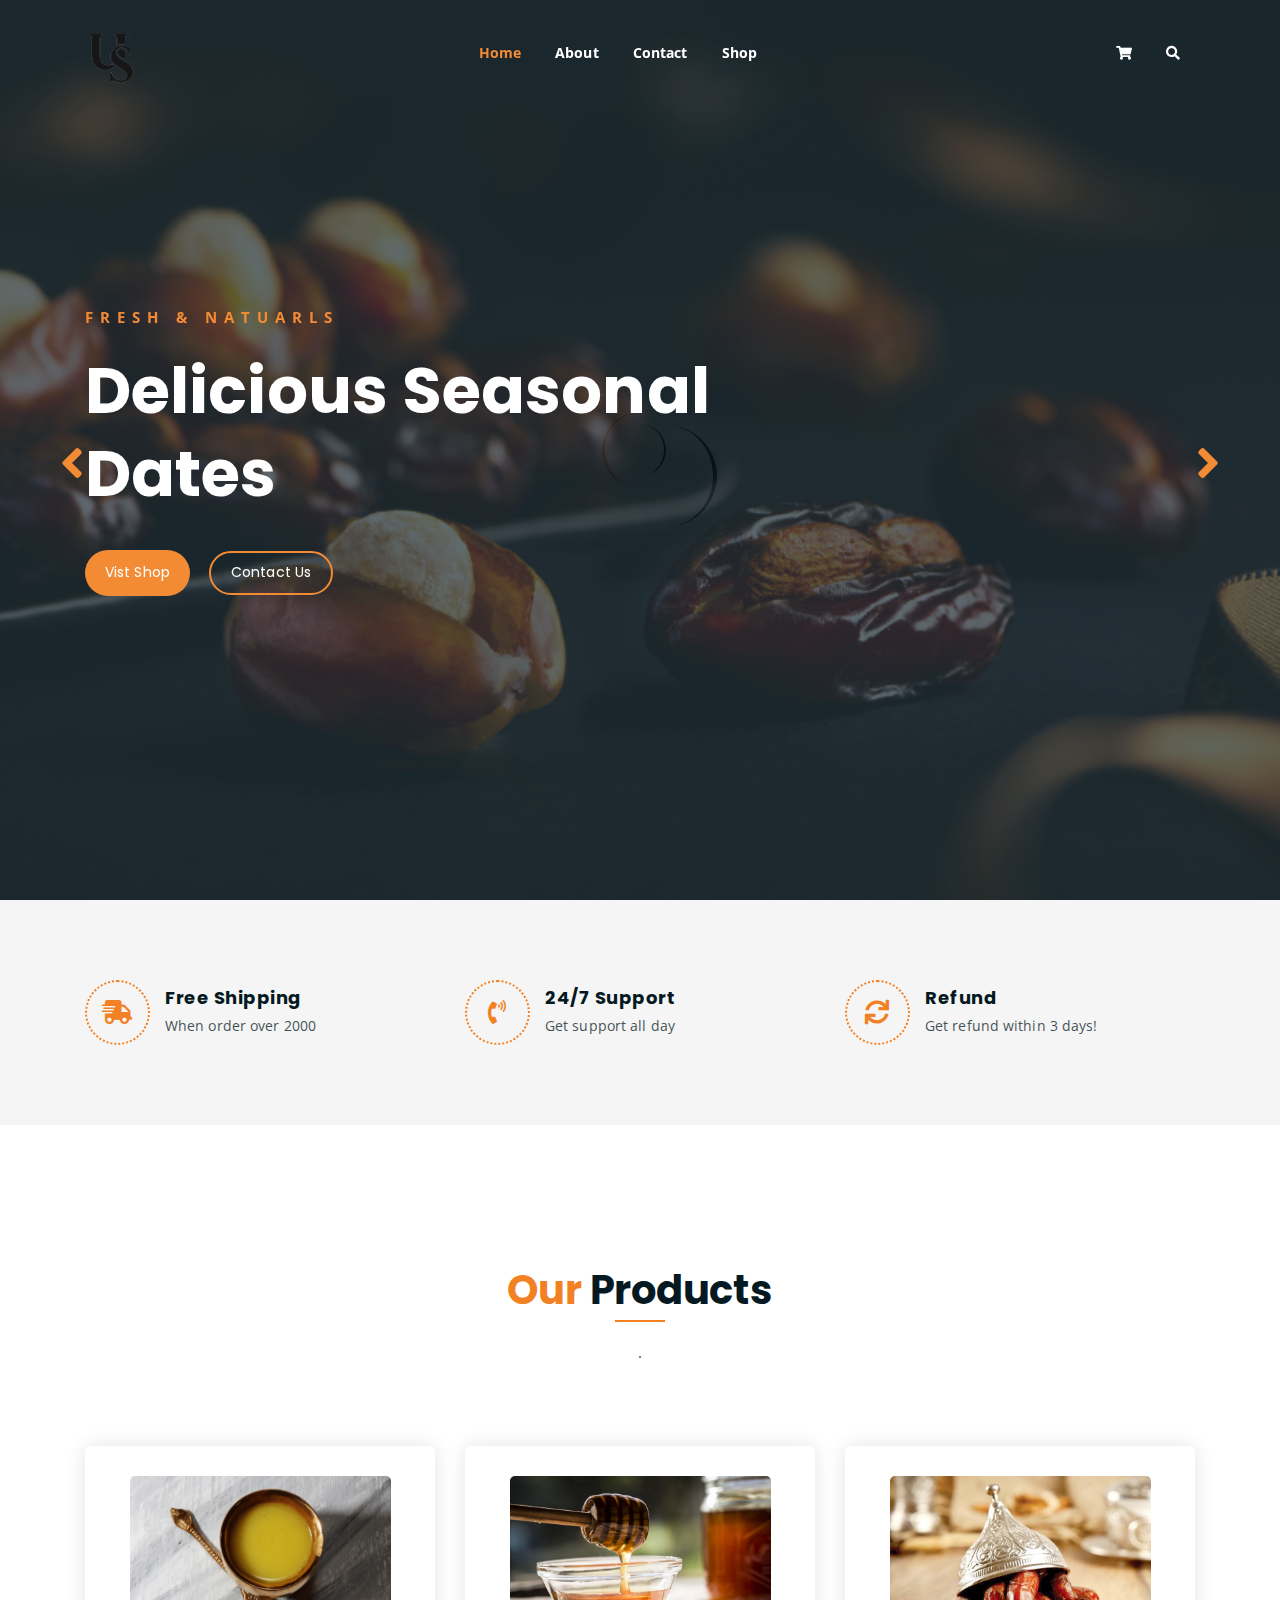
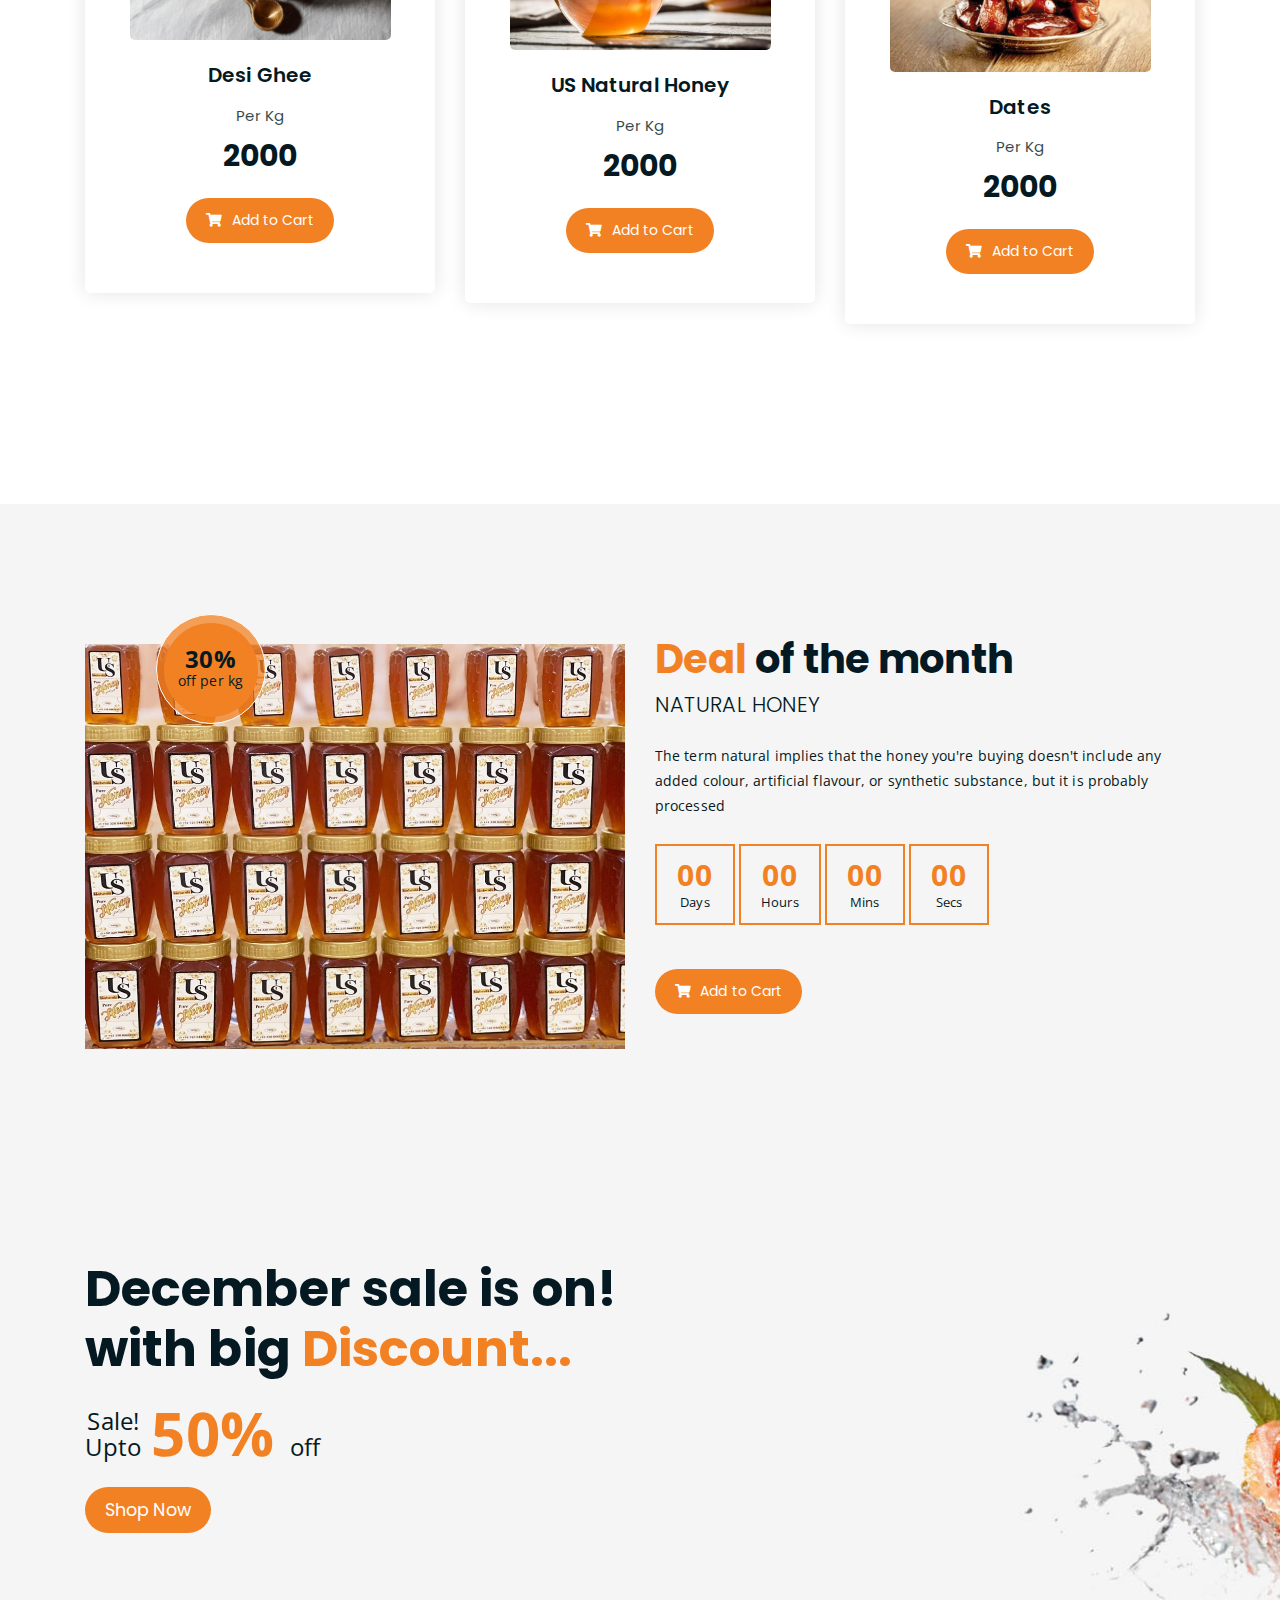
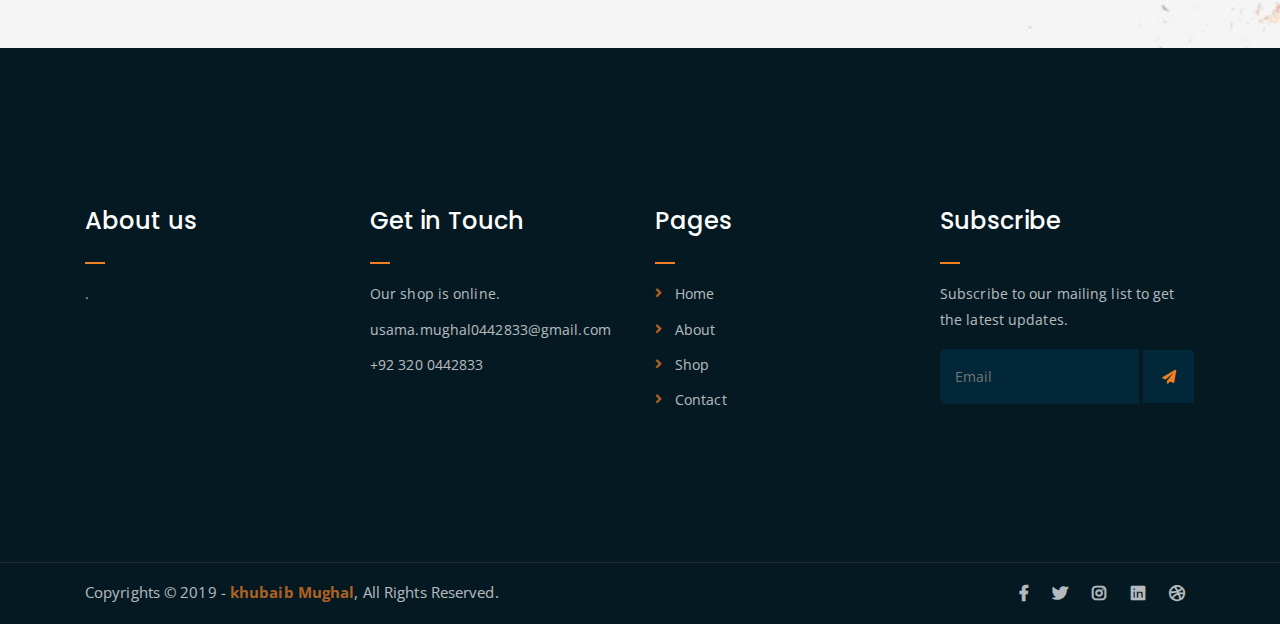
<file: index.html>
<!DOCTYPE html>
<html lang="en">
<head>
	<meta charset="UTF-8">
	<meta http-equiv="X-UA-Compatible" content="IE=edge">
	<meta name="viewport" content="width=device-width, initial-scale=1">
	<meta name="description" content="Responsive Bootstrap4 Shop Template, Created by khubaib Mughal/">

	<!-- title -->
	<title>Us Naturals</title>

	<!-- favicon -->
	<link rel="shortcut icon" type="image/png" href="assets/img/logo-1.png">
	<!-- google font -->
	<link href="https://fonts.googleapis.com/css?family=Open+Sans:300,400,700" rel="stylesheet">
	<link href="https://fonts.googleapis.com/css?family=Poppins:400,700&display=swap" rel="stylesheet">
	<!-- fontawesome -->
	<link rel="stylesheet" href="assets/css/all.min.css">
	<!-- bootstrap -->
	<link rel="stylesheet" href="assets/bootstrap/css/bootstrap.min.css">
	<!-- owl carousel -->
	<link rel="stylesheet" href="assets/css/owl.carousel.css">
	<!-- magnific popup -->
	<link rel="stylesheet" href="assets/css/magnific-popup.css">
	<!-- animate css -->
	<link rel="stylesheet" href="assets/css/animate.css">
	<!-- mean menu css -->
	<link rel="stylesheet" href="assets/css/meanmenu.min.css">
	<!-- main style -->
	<link rel="stylesheet" href="assets/css/main.css">
	<!-- responsive -->
	<link rel="stylesheet" href="assets/css/responsive.css">

</head>
<body>
	
	<!--PreLoader-->
    <div class="loader">
        <div class="loader-inner">
            <div class="circle"></div>
        </div>
    </div>
    <!--PreLoader Ends-->
	
	<!-- header -->
	<div class="top-header-area" id="sticker">
		<div class="container">
			<div class="row">
				<div class="col-lg-12 col-sm-12 text-center">
					<div class="main-menu-wrap">
						<!-- logo -->
						<div class="site-logo">
							<a href="index.html">
								<img src="assets/img/logo-1.png" alt="">
							</a>
						</div>
						<!-- logo -->

						<!-- menu start -->
						<nav class="main-menu">
							<ul>
								<li class="current-list-item"><a href="#">Home</a>
									
								</li>
								<li><a href="about.html">About</a></li>
								
								
								<li><a href="contact.html">Contact</a></li>
								<li><a href="shop.html">Shop</a>
									
								</li>
								<li>
									<div class="header-icons">
										<a class="shopping-cart" href="cart.html"><i class="fas fa-shopping-cart"></i></a>
										<a class="mobile-hide search-bar-icon" href="#"><i class="fas fa-search"></i></a>
									</div>
								</li>
							</ul>
						</nav>
						<a class="mobile-show search-bar-icon" href="#"><i class="fas fa-search"></i></a>
						<div class="mobile-menu"></div>
						<!-- menu end -->
					</div>
				</div>
			</div>
		</div>
	</div>
	<!-- end header -->
	
	<!-- search area -->
	<div class="search-area">
		<div class="container">
			<div class="row">
				<div class="col-lg-12">
					<span class="close-btn"><i class="fas fa-window-close"></i></span>
					<div class="search-bar">
						<div class="search-bar-tablecell">
							<h3>Search For:</h3>
							<input type="text" placeholder="Keywords">
							<button type="submit">Search <i class="fas fa-search"></i></button>
						</div>
					</div>
				</div>
			</div>
		</div>
	</div>
	<!-- end search area -->

	<!-- hero area -->
	<div class="homepage-slider">
		<!-- single home slider -->
		<div class="single-homepage-slider homepage-bg-1">
			<div class="container">
				<div class="row">
					<div class="col-md-12 col-lg-7 offset-lg-1 offset-xl-0">
						<div class="hero-text">
							<div class="hero-text-tablecell">
								<p class="subtitle">Fresh & Natuarls</p>
								<h1>Delicious Seasonal Dates</h1>
								<div class="hero-btns">
									<a href="shop.html" class="boxed-btn">Vist Shop</a>
									<a href="contact.html" class="bordered-btn">Contact Us</a>
								</div>
							</div>
						</div>
					</div>
				</div>
			</div>
		</div>

	<div class="single-homepage-slider homepage-bg-2">
			<div class="container">
				<div class="row">
					<div class="col-lg-10 offset-lg-1 text-center">
						<div class="hero-text">
							<div class="hero-text-tablecell">
								<p class="subtitle">Fresh Everyday</p>
								<h1>100% Pure Natural Honey</h1>
								<div class="hero-btns">
									<a href="shop.html" class="boxed-btn">Visit Shop</a>
									<a href="contact.html" class="bordered-btn">Contact Us</a>
								</div>
							</div>
						</div>
					</div>
				</div>
			</div>
		</div>
		<div class="single-homepage-slider homepage-bg-3">
			<div class="container">
				<div class="row">
					<div class="col-lg-10 offset-lg-1 text-right">
						<div class="hero-text">
							<div class="hero-text-tablecell">
								<p class="subtitle">Fresh Everyday</p>
								<h1>100% Pure Desi Ghee</h1>
								<div class="hero-btns">
									<a href="shop.html" class="boxed-btn">Visit Shop</a>
									<a href="contact.html" class="bordered-btn">Contact Us</a>
								</div>
							</div>
						</div>
					</div>
				</div>
			</div>
		</div>
	</div>
	<!-- end hero area -->

	<!-- features list section -->
	<div class="list-section pt-80 pb-80">
		<div class="container">

			<div class="row">
				<div class="col-lg-4 col-md-6 mb-4 mb-lg-0">
					<div class="list-box d-flex align-items-center">
						<div class="list-icon">
							<i class="fas fa-shipping-fast"></i>
						</div>
						<div class="content">
							<h3>Free Shipping</h3>
							<p>When order over 2000</p>
						</div>
					</div>
				</div>
				<div class="col-lg-4 col-md-6 mb-4 mb-lg-0">
					<div class="list-box d-flex align-items-center">
						<div class="list-icon">
							<i class="fas fa-phone-volume"></i>
						</div>
						<div class="content">
							<h3>24/7 Support</h3>
							<p>Get support all day</p>
						</div>
					</div>
				</div>
				<div class="col-lg-4 col-md-6">
					<div class="list-box d-flex justify-content-start align-items-center">
						<div class="list-icon">
							<i class="fas fa-sync"></i>
						</div>
						<div class="content">
							<h3>Refund</h3>
							<p>Get refund within 3 days!</p>
						</div>
					</div>
				</div>
			</div>

		</div>
	</div>
	<!-- end features list section -->

	<!-- product section -->
	<div class="product-section mt-150 mb-150">
		<div class="container">
			<div class="row">
				<div class="col-lg-8 offset-lg-2 text-center">
					<div class="section-title">	
						<h3><span class="orange-text">Our</span> Products</h3>
						<p>.</p>
					</div>
				</div>
			</div>

			<div class="row">
				<div class="col-lg-4 col-md-6 text-center">
					<div class="single-product-item">
						<div class="product-image">
							<a href="#"><img src="assets/img/products/product-img-7.jpg" alt=""></a>
						</div>
						<h3>Desi Ghee</h3>
						<p class="product-price"><span>Per Kg</span> 2000 </p>
						<a href="cart.html" class="cart-btn"><i class="fas fa-shopping-cart"></i> Add to Cart</a>
					</div>
				</div>
				<div class="col-lg-4 col-md-6 text-center">
					<div class="single-product-item">
						<div class="product-image">
							<a href="#"><img src="assets/img/products/product-img-8.jpg" alt=""></a>
						</div>
						<h3>US Natural Honey</h3>
						<p class="product-price"><span>Per Kg</span> 2000 </p>
						<a href="cart.html" class="cart-btn"><i class="fas fa-shopping-cart"></i> Add to Cart</a>
					</div>
				</div>
				<div class="col-lg-4 col-md-6 offset-md-3 offset-lg-0 text-center">
					<div class="single-product-item">
						<div class="product-image">
							<a href="#"><img src="assets/img/products/product-img-9.jpg" alt=""></a>
						</div>
						<h3>Dates</h3>
						<p class="product-price"><span>Per Kg</span> 2000 </p>
						<a href="cart.html" class="cart-btn"><i class="fas fa-shopping-cart"></i> Add to Cart</a>
					</div>
				</div>
			</div>
		</div>
	</div>
	<!-- end product section -->

	<!-- cart banner section -->
	<section class="cart-banner pt-100 pb-100">
    	<div class="container">
        	<div class="row clearfix">
            	<!--Image Column-->
            	<div class="image-column col-lg-6">
                	<div class="image">
                    	<div class="price-box">
                        	<div class="inner-price">
                                <span class="price">
                                    <strong>30%</strong> <br> off per kg
                                </span>
                            </div>
                        </div>
                    	<img src="assets/img/A2.jpg" alt="">
                    </div>
                </div>
                <!--Content Column-->
                <div class="content-column col-lg-6">
					<h3><span class="orange-text">Deal</span> of the month</h3>
                    <h4>Natural Honey</h4>
                    <div class="text">The term natural implies that the honey you're buying doesn't include any added colour, artificial flavour, or synthetic substance, but it is probably processed</div>
                    <!--Countdown Timer-->
                    <div class="time-counter"><div class="time-countdown clearfix" data-countdown="2020/2/01"><div class="counter-column"><div class="inner"><span class="count">00</span>Days</div></div> <div class="counter-column"><div class="inner"><span class="count">00</span>Hours</div></div>  <div class="counter-column"><div class="inner"><span class="count">00</span>Mins</div></div>  <div class="counter-column"><div class="inner"><span class="count">00</span>Secs</div></div></div></div>
                	<a href="cart.html" class="cart-btn mt-3"><i class="fas fa-shopping-cart"></i> Add to Cart</a>
                </div>
            </div>
        </div>
    </section>
    <!-- end cart banner section -->

	<!-- testimonail-section -->
	
	<!-- end testimonail-section -->
	
	<!-- advertisement section -->
	
	<!-- end advertisement section -->
	
	<!-- shop banner -->
	<section class="shop-banner">
    	<div class="container">
        	<h3>December sale is on! <br> with big <span class="orange-text">Discount...</span></h3>
            <div class="sale-percent"><span>Sale! <br> Upto</span>50% <span>off</span></div>
            <a href="shop.html" class="cart-btn btn-lg">Shop Now</a>
        </div>
    </section>
	<!-- end shop banner -->

	<!-- latest news -->
	
	<!-- end latest news -->

	<!-- logo carousel -->
	
	<!-- end logo carousel -->

	<!-- footer -->
	<div class="footer-area">
		<div class="container">
			<div class="row">
				<div class="col-lg-3 col-md-6">
					<div class="footer-box about-widget">
						<h2 class="widget-title">About us</h2>
						<p>.</p>
					</div>
				</div>
				<div class="col-lg-3 col-md-6">
					<div class="footer-box get-in-touch">
						<h2 class="widget-title">Get in Touch</h2>
						<ul>
							<li>Our shop is online.</li>
							<li>usama.mughal0442833@gmail.com</li>
							<li>+92 320 0442833</li>
						</ul>
					</div>
				</div>
				<div class="col-lg-3 col-md-6">
					<div class="footer-box pages">
						<h2 class="widget-title">Pages</h2>
						<ul>
							<li><a href="index.html">Home</a></li>
							<li><a href="about.html">About</a></li>
							<li><a href="services.html">Shop</a></li>
							<li><a href="contact.html">Contact</a></li>
						</ul>
					</div>
				</div>
				<div class="col-lg-3 col-md-6">
					<div class="footer-box subscribe">
						<h2 class="widget-title">Subscribe</h2>
						<p>Subscribe to our mailing list to get the latest updates.</p>
						<form action="index.html">
							<input type="email" placeholder="Email">
							<button type="submit"><i class="fas fa-paper-plane"></i></button>
						</form>
					</div>
				</div>
			</div>
		</div>
	</div>
	<!-- end footer -->
	
	<!-- copyright -->
	<div class="copyright">
		<div class="container">
			<div class="row">
				<div class="col-lg-6 col-md-12">
					<p>Copyrights &copy; 2019 - <a href="##">khubaib Mughal</a>,  All Rights Reserved.</p>
				</div>
				<div class="col-lg-6 text-right col-md-12">
					<div class="social-icons">
						<ul>
							<li><a href="#" target="_blank"><i class="fab fa-facebook-f"></i></a></li>
							<li><a href="#" target="_blank"><i class="fab fa-twitter"></i></a></li>
							<li><a href="#" target="_blank"><i class="fab fa-instagram"></i></a></li>
							<li><a href="#" target="_blank"><i class="fab fa-linkedin"></i></a></li>
							<li><a href="#" target="_blank"><i class="fab fa-dribbble"></i></a></li>
						</ul>
					</div>
				</div>
			</div>
		</div>
	</div>
	<!-- end copyright -->
	
	<!-- jquery -->
	<script src="assets/js/jquery-1.11.3.min.js"></script>
	<!-- bootstrap -->
	<script src="assets/bootstrap/js/bootstrap.min.js"></script>
	<!-- count down -->
	<script src="assets/js/jquery.countdown.js"></script>
	<!-- isotope -->
	<script src="assets/js/jquery.isotope-3.0.6.min.js"></script>
	<!-- waypoints -->
	<script src="assets/js/waypoints.js"></script>
	<!-- owl carousel -->
	<script src="assets/js/owl.carousel.min.js"></script>
	<!-- magnific popup -->
	<script src="assets/js/jquery.magnific-popup.min.js"></script>
	<!-- mean menu -->
	<script src="assets/js/jquery.meanmenu.min.js"></script>
	<!-- sticker js -->
	<script src="assets/js/sticker.js"></script>
	<!-- main js -->
	<script src="assets/js/main.js"></script>

</body>
</html>
</file>
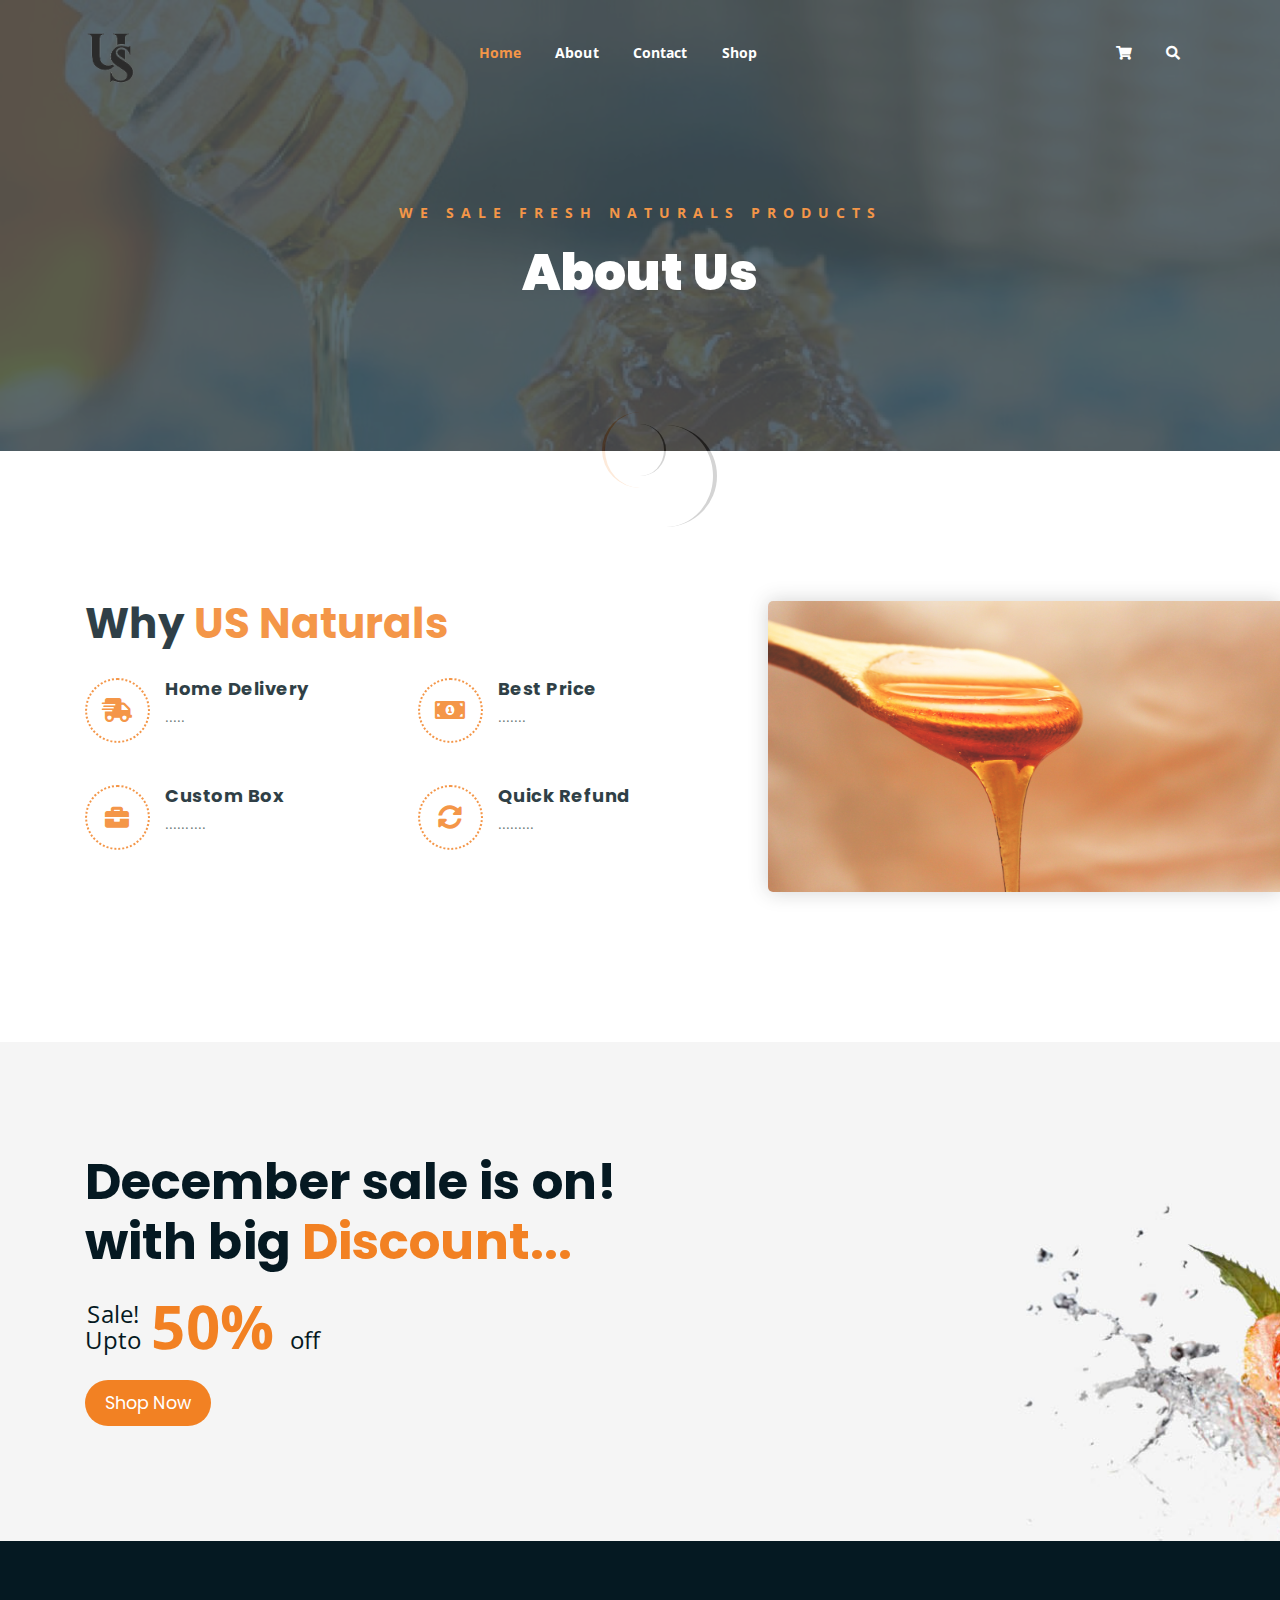
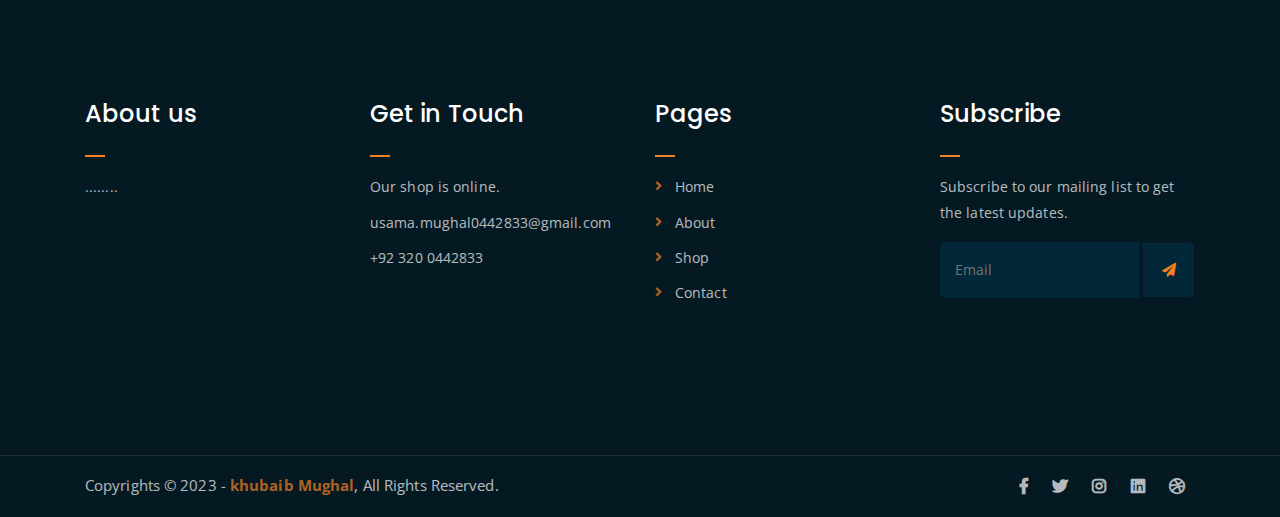
<file: about.html>
<!DOCTYPE html>
<html lang="en">
<head>
	<meta charset="UTF-8">
	<meta http-equiv="X-UA-Compatible" content="IE=edge">
	<meta name="viewport" content="width=device-width, initial-scale=1">
	<meta name="description" content="Responsive Bootstrap4 Shop Template, Created by Imran Hossain from https://imransdesign.com/">

	<!-- title -->
	<title>About</title>

	<!-- favicon -->
	<link rel="shortcut icon" type="image/png" href="assets/img/logo-1.png">
	<!-- google font -->
	<link href="https://fonts.googleapis.com/css?family=Open+Sans:300,400,700" rel="stylesheet">
	<link href="https://fonts.googleapis.com/css?family=Poppins:400,700&display=swap" rel="stylesheet">
	<!-- fontawesome -->
	<link rel="stylesheet" href="assets/css/all.min.css">
	<!-- bootstrap -->
	<link rel="stylesheet" href="assets/bootstrap/css/bootstrap.min.css">
	<!-- owl carousel -->
	<link rel="stylesheet" href="assets/css/owl.carousel.css">
	<!-- magnific popup -->
	<link rel="stylesheet" href="assets/css/magnific-popup.css">
	<!-- animate css -->
	<link rel="stylesheet" href="assets/css/animate.css">
	<!-- mean menu css -->
	<link rel="stylesheet" href="assets/css/meanmenu.min.css">
	<!-- main style -->
	<link rel="stylesheet" href="assets/css/main.css">
	<!-- responsive -->
	<link rel="stylesheet" href="assets/css/responsive.css">

</head>
<body>
	
	<!--PreLoader-->
    <div class="loader">
        <div class="loader-inner">
            <div class="circle"></div>
        </div>
    </div>
    <!--PreLoader Ends-->
	
	<!-- header -->
	<div class="top-header-area" id="sticker">
		<div class="container">
			<div class="row">
				<div class="col-lg-12 col-sm-12 text-center">
					<div class="main-menu-wrap">
						<!-- logo -->
						<div class="site-logo">
							<a href="index.html">
								<img src="assets/img/logo-1.png" alt="">
							</a>
						</div>
						<!-- logo -->

						<!-- menu start -->
						<nav class="main-menu">
							<ul>
								<li class="current-list-item"><a href="index.html">Home</a>
									
								</li>
								<li><a href="about.html">About</a></li>
								
								
								<li><a href="contact.html">Contact</a></li>
								<li><a href="shop.html">Shop</a>
									
								</li>
								<li>
									<div class="header-icons">
										<a class="shopping-cart" href="cart.html"><i class="fas fa-shopping-cart"></i></a>
										<a class="mobile-hide search-bar-icon" href="#"><i class="fas fa-search"></i></a>
									</div>
								</li>
							</ul>
						</nav>
						<a class="mobile-show search-bar-icon" href="#"><i class="fas fa-search"></i></a>
						<div class="mobile-menu"></div>
						<!-- menu end -->
					</div>
				</div>
			</div>
		</div>
	</div>
	<!-- end header -->

	<!-- search area -->
	<div class="search-area">
		<div class="container">
			<div class="row">
				<div class="col-lg-12">
					<span class="close-btn"><i class="fas fa-window-close"></i></span>
					<div class="search-bar">
						<div class="search-bar-tablecell">
							<h3>Search For:</h3>
							<input type="text" placeholder="Keywords">
							<button type="submit">Search <i class="fas fa-search"></i></button>
						</div>
					</div>
				</div>
			</div>
		</div>
	</div>
	<!-- end search arewa -->
	
	<!-- breadcrumb-section -->
	<div class="breadcrumb-section breadcrumb-bg">
		<div class="container">
			<div class="row">
				<div class="col-lg-8 offset-lg-2 text-center">
					<div class="breadcrumb-text">
						<p>We sale fresh naturals products</p>
						<h1>About Us</h1>
					</div>
				</div>
			</div>
		</div>
	</div>
	<!-- end breadcrumb section -->

	<!-- featured section -->
	<div class="feature-bg">
		<div class="container">
			<div class="row">
				<div class="col-lg-7">
					<div class="featured-text">
						<h2 class="pb-3">Why <span class="orange-text">US Naturals</span></h2>
						<div class="row">
							<div class="col-lg-6 col-md-6 mb-4 mb-md-5">
								<div class="list-box d-flex">
									<div class="list-icon">
										<i class="fas fa-shipping-fast"></i>
									</div>
									<div class="content">
										<h3>Home Delivery</h3>
										<p>.....</p>
									</div>
								</div>
							</div>
							<div class="col-lg-6 col-md-6 mb-5 mb-md-5">
								<div class="list-box d-flex">
									<div class="list-icon">
										<i class="fas fa-money-bill-alt"></i>
									</div>
									<div class="content">
										<h3>Best Price</h3>
										<p>.......</p>
									</div>
								</div>
							</div>
							<div class="col-lg-6 col-md-6 mb-5 mb-md-5">
								<div class="list-box d-flex">
									<div class="list-icon">
										<i class="fas fa-briefcase"></i>
									</div>
									<div class="content">
										<h3>Custom Box</h3>
										<p>..........</p>
									</div>
								</div>
							</div>
							<div class="col-lg-6 col-md-6">
								<div class="list-box d-flex">
									<div class="list-icon">
										<i class="fas fa-sync-alt"></i>
									</div>
									<div class="content">
										<h3>Quick Refund</h3>
										<p>.........</p>
									</div>
								</div>
							</div>
						</div>
					</div>
				</div>
			</div>
		</div>
	</div>
	<!-- end featured section -->

	<!-- shop banner -->
	<section class="shop-banner">
    	<div class="container">
        	<h3>December sale is on! <br> with big <span class="orange-text">Discount...</span></h3>
            <div class="sale-percent"><span>Sale! <br> Upto</span>50% <span>off</span></div>
            <a href="shop.html" class="cart-btn btn-lg">Shop Now</a>
        </div>
    </section>
	<!-- end shop banner -->

	<!-- team section -->
	
	<!-- end team section -->

	<!-- testimonail-section -->
	
	<!-- end testimonail-section -->

	<!-- logo carousel -->
	
	<!-- end logo carousel -->

	<!-- footer -->
	<div class="footer-area">
		<div class="container">
			<div class="row">
				<div class="col-lg-3 col-md-6">
					<div class="footer-box about-widget">
						<h2 class="widget-title">About us</h2>
						<p>........</p>
					</div>
				</div>
				<div class="col-lg-3 col-md-6">
					<div class="footer-box get-in-touch">
						<h2 class="widget-title">Get in Touch</h2>
						<ul>
							<li>Our shop is online.</li>
							<li>usama.mughal0442833@gmail.com</li>
							<li>+92 320 0442833</li>
						</ul>
					</div>
				</div>
				<div class="col-lg-3 col-md-6">
					<div class="footer-box pages">
						<h2 class="widget-title">Pages</h2>
						<ul>
							<li><a href="index.html">Home</a></li>
							<li><a href="about.html">About</a></li>
							<li><a href="services.html">Shop</a></li>
							<li><a href="contact.html">Contact</a></li>
						</ul>
					</div>
				</div>
				<div class="col-lg-3 col-md-6">
					<div class="footer-box subscribe">
						<h2 class="widget-title">Subscribe</h2>
						<p>Subscribe to our mailing list to get the latest updates.</p>
						<form action="index.html">
							<input type="email" placeholder="Email">
							<button type="submit"><i class="fas fa-paper-plane"></i></button>
						</form>
					</div>
				</div>
			</div>
		</div>
	</div>
	<!-- end footer -->
	
	<!-- copyright -->
	<div class="copyright">
		<div class="container">
			<div class="row">
				<div class="col-lg-6 col-md-12">
					<p>Copyrights &copy; 2023 - <a href="https://imransdesign.com/">khubaib Mughal</a>,  All Rights Reserved.</p>
				</div>
				<div class="col-lg-6 text-right col-md-12">
					<div class="social-icons">
						<ul>
							<li><a href="#" target="_blank"><i class="fab fa-facebook-f"></i></a></li>
							<li><a href="#" target="_blank"><i class="fab fa-twitter"></i></a></li>
							<li><a href="#" target="_blank"><i class="fab fa-instagram"></i></a></li>
							<li><a href="#" target="_blank"><i class="fab fa-linkedin"></i></a></li>
							<li><a href="#" target="_blank"><i class="fab fa-dribbble"></i></a></li>
						</ul>
					</div>
				</div>
			</div>
		</div>
	</div>
	<!-- end copyright -->
	
	<!-- jquery -->
	<script src="assets/js/jquery-1.11.3.min.js"></script>
	<!-- bootstrap -->
	<script src="assets/bootstrap/js/bootstrap.min.js"></script>
	<!-- count down -->
	<script src="assets/js/jquery.countdown.js"></script>
	<!-- isotope -->
	<script src="assets/js/jquery.isotope-3.0.6.min.js"></script>
	<!-- waypoints -->
	<script src="assets/js/waypoints.js"></script>
	<!-- owl carousel -->
	<script src="assets/js/owl.carousel.min.js"></script>
	<!-- magnific popup -->
	<script src="assets/js/jquery.magnific-popup.min.js"></script>
	<!-- mean menu -->
	<script src="assets/js/jquery.meanmenu.min.js"></script>
	<!-- sticker js -->
	<script src="assets/js/sticker.js"></script>
	<!-- main js -->
	<script src="assets/js/main.js"></script>

</body>
</html>
</file>
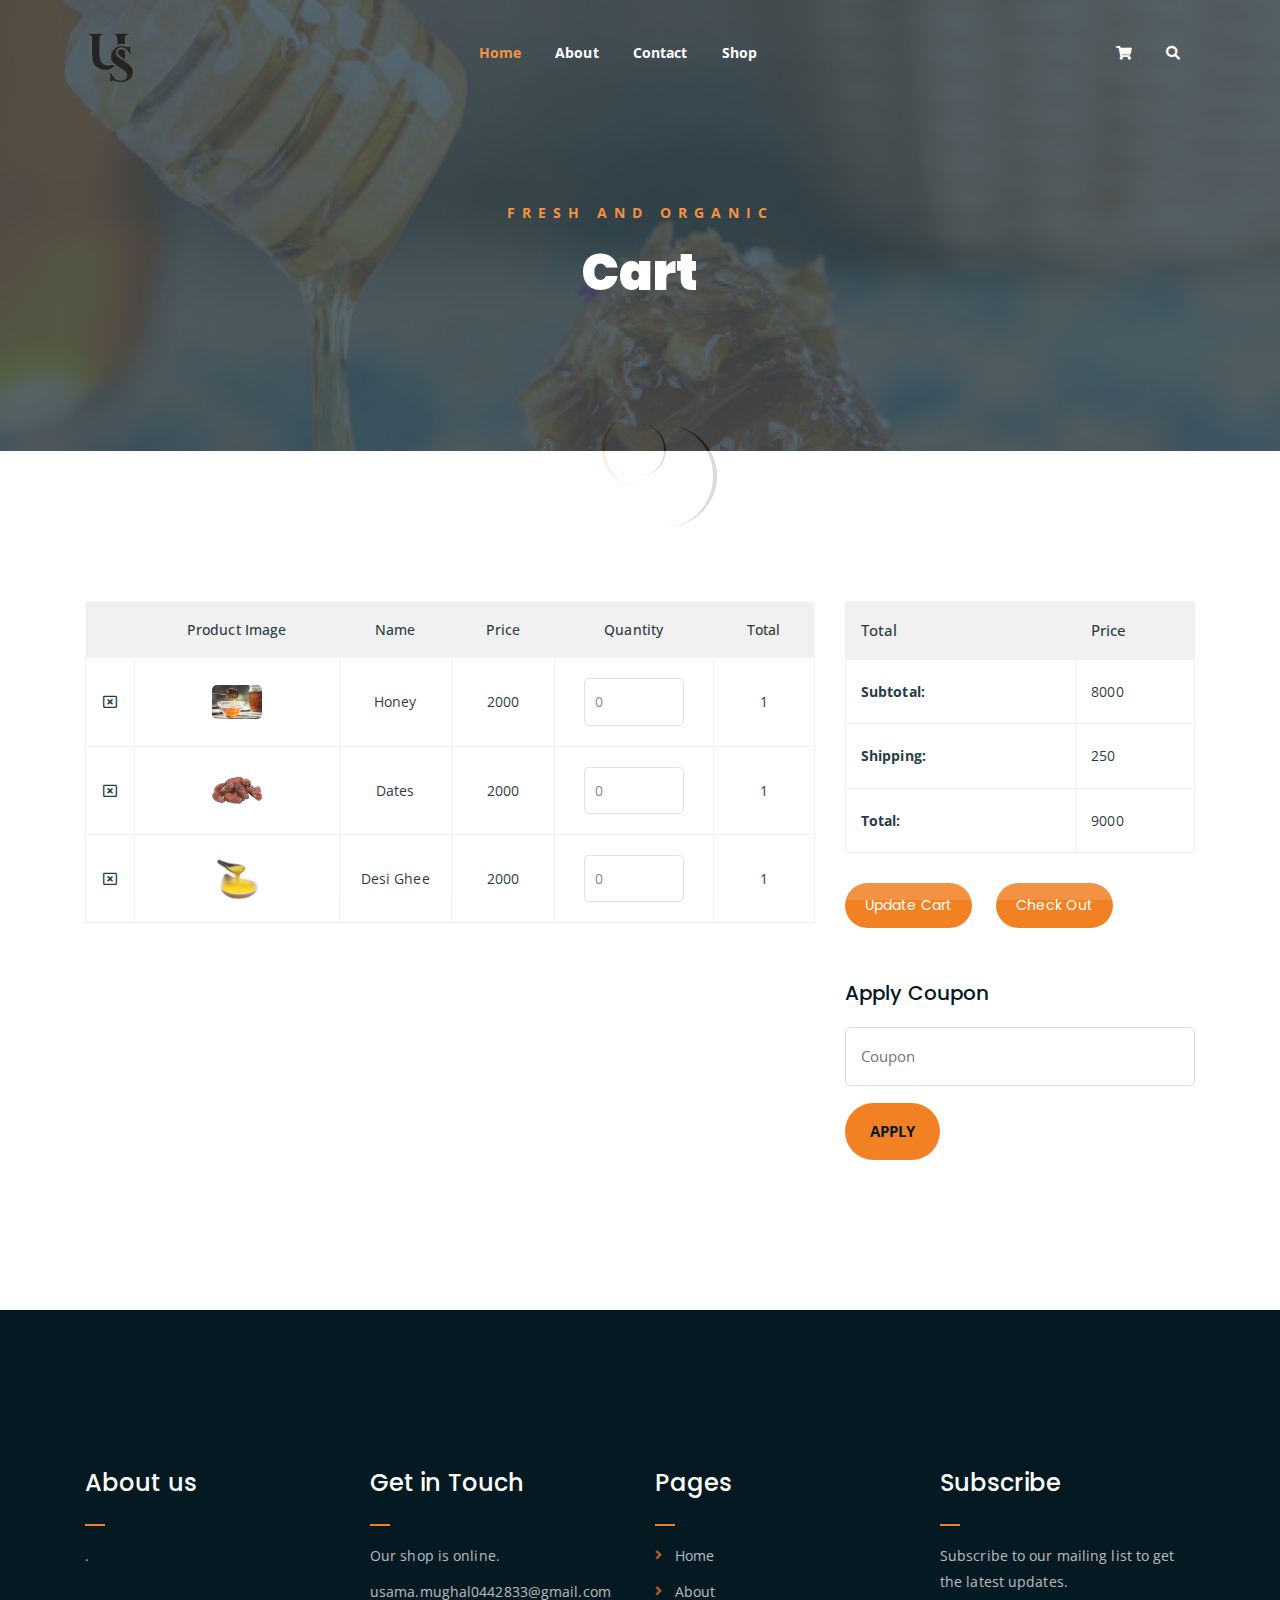
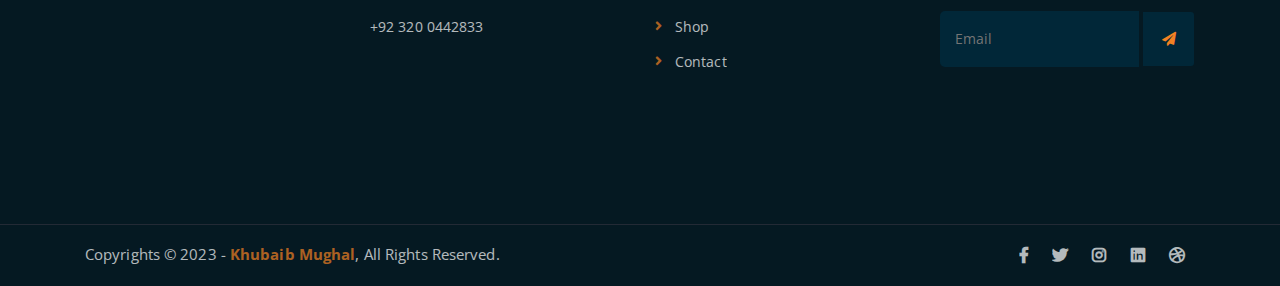
<file: cart.html>
<!DOCTYPE html>
<html lang="en">
<head>
	<meta charset="UTF-8">
	<meta http-equiv="X-UA-Compatible" content="IE=edge">
	<meta name="viewport" content="width=device-width, initial-scale=1">
	<meta name="description" content="Responsive Bootstrap4 Shop Template, Created by Imran Hossain from https://imransdesign.com/">

	<!-- title -->
	<title>Cart</title>

	<!-- favicon -->
	<link rel="shortcut icon" type="image/png" href="assets/img/logo-1.png">
	<!-- google font -->
	<link href="https://fonts.googleapis.com/css?family=Open+Sans:300,400,700" rel="stylesheet">
	<link href="https://fonts.googleapis.com/css?family=Poppins:400,700&display=swap" rel="stylesheet">
	<!-- fontawesome -->
	<link rel="stylesheet" href="assets/css/all.min.css">
	<!-- bootstrap -->
	<link rel="stylesheet" href="assets/bootstrap/css/bootstrap.min.css">
	<!-- owl carousel -->
	<link rel="stylesheet" href="assets/css/owl.carousel.css">
	<!-- magnific popup -->
	<link rel="stylesheet" href="assets/css/magnific-popup.css">
	<!-- animate css -->
	<link rel="stylesheet" href="assets/css/animate.css">
	<!-- mean menu css -->
	<link rel="stylesheet" href="assets/css/meanmenu.min.css">
	<!-- main style -->
	<link rel="stylesheet" href="assets/css/main.css">
	<!-- responsive -->
	<link rel="stylesheet" href="assets/css/responsive.css">

</head>
<body>
	
	<!--PreLoader-->
    <div class="loader">
        <div class="loader-inner">
            <div class="circle"></div>
        </div>
    </div>
    <!--PreLoader Ends-->
	
	<!-- header -->
	<div class="top-header-area" id="sticker">
		<div class="container">
			<div class="row">
				<div class="col-lg-12 col-sm-12 text-center">
					<div class="main-menu-wrap">
						<!-- logo -->
						<div class="site-logo">
							<a href="index.html">
								<img src="assets/img/logo-1.png" alt="">
							</a>
						</div>
						<!-- logo -->

						<!-- menu start -->
						<nav class="main-menu">
							<ul>
								<li class="current-list-item"><a href="index.html">Home</a>
									
								</li>
								<li><a href="about.html">About</a></li>
								
								
								<li><a href="contact.html">Contact</a></li>
								<li><a href="shop.html">Shop</a>
									
								</li>
								<li>
									<div class="header-icons">
										<a class="shopping-cart" href="cart.html"><i class="fas fa-shopping-cart"></i></a>
										<a class="mobile-hide search-bar-icon" href="#"><i class="fas fa-search"></i></a>
									</div>
								</li>
							</ul>
						</nav>
						<a class="mobile-show search-bar-icon" href="#"><i class="fas fa-search"></i></a>
						<div class="mobile-menu"></div>
						<!-- menu end -->
					</div>
				</div>
			</div>
		</div>
	</div>
	<!-- end header -->

	<!-- search area -->
	<div class="search-area">
		<div class="container">
			<div class="row">
				<div class="col-lg-12">
					<span class="close-btn"><i class="fas fa-window-close"></i></span>
					<div class="search-bar">
						<div class="search-bar-tablecell">
							<h3>Search For:</h3>
							<input type="text" placeholder="Keywords">
							<button type="submit">Search <i class="fas fa-search"></i></button>
						</div>
					</div>
				</div>
			</div>
		</div>
	</div>
	<!-- end search arewa -->
	
	<!-- breadcrumb-section -->
	<div class="breadcrumb-section breadcrumb-bg">
		<div class="container">
			<div class="row">
				<div class="col-lg-8 offset-lg-2 text-center">
					<div class="breadcrumb-text">
						<p>Fresh and Organic</p>
						<h1>Cart</h1>
					</div>
				</div>
			</div>
		</div>
	</div>
	<!-- end breadcrumb section -->

	<!-- cart -->
	<div class="cart-section mt-150 mb-150">
		<div class="container">
			<div class="row">
				<div class="col-lg-8 col-md-12">
					<div class="cart-table-wrap">
						<table class="cart-table">
							<thead class="cart-table-head">
								<tr class="table-head-row">
									<th class="product-remove"></th>
									<th class="product-image">Product Image</th>
									<th class="product-name">Name</th>
									<th class="product-price">Price</th>
									<th class="product-quantity">Quantity</th>
									<th class="product-total">Total</th>
								</tr>
							</thead>
							<tbody>
								<tr class="table-body-row">
									<td class="product-remove"><a href="#"><i class="far fa-window-close"></i></a></td>
									<td class="product-image"><img src="assets/img/products/product-img-8.jpg" alt=""></td>
									<td class="product-name">Honey</td>
									<td class="product-price">2000</td>
									<td class="product-quantity"><input type="number" placeholder="0"></td>
									<td class="product-total">1</td>
								</tr>
								<tr class="table-body-row">
									<td class="product-remove"><a href="#"><i class="far fa-window-close"></i></a></td>
									<td class="product-image"><img src="assets/img/products/product-img-13.jpg" alt=""></td>
									<td class="product-name">Dates</td>
									<td class="product-price">2000</td>
									<td class="product-quantity"><input type="number" placeholder="0"></td>
									<td class="product-total">1</td>
								</tr>
								<tr class="table-body-row">
									<td class="product-remove"><a href="#"><i class="far fa-window-close"></i></a></td>
									<td class="product-image"><img src="assets/img/products/product-img-15.jpg" alt=""></td>
									<td class="product-name">Desi Ghee</td>
									<td class="product-price">2000</td>
									<td class="product-quantity"><input type="number" placeholder="0"></td>
									<td class="product-total">1</td>
								</tr>
							</tbody>
						</table>
					</div>
				</div>

				<div class="col-lg-4">
					<div class="total-section">
						<table class="total-table">
							<thead class="total-table-head">
								<tr class="table-total-row">
									<th>Total</th>
									<th>Price</th>
								</tr>
							</thead>
							<tbody>
								<tr class="total-data">
									<td><strong>Subtotal: </strong></td>
									<td>8000</td>
								</tr>
								<tr class="total-data">
									<td><strong>Shipping: </strong></td>
									<td>250</td>
								</tr>
								<tr class="total-data">
									<td><strong>Total: </strong></td>
									<td>9000</td>
								</tr>
							</tbody>
						</table>
						<div class="cart-buttons">
							<a href="cart.html" class="boxed-btn">Update Cart</a>
							<a href="checkout.html" class="boxed-btn black">Check Out</a>
						</div>
					</div>

					<div class="coupon-section">
						<h3>Apply Coupon</h3>
						<div class="coupon-form-wrap">
							<form action="index.html">
								<p><input type="text" placeholder="Coupon"></p>
								<p><input type="submit" value="Apply"></p>
							</form>
						</div>
					</div>
				</div>
			</div>
		</div>
	</div>
	<!-- end cart -->

	<!-- logo carousel -->
	
	<!-- end logo carousel -->

	<!-- footer -->
	<div class="footer-area">
		<div class="container">
			<div class="row">
				<div class="col-lg-3 col-md-6">
					<div class="footer-box about-widget">
						<h2 class="widget-title">About us</h2>
						<p>.</p>
					</div>
				</div>
				<div class="col-lg-3 col-md-6">
					<div class="footer-box get-in-touch">
						<h2 class="widget-title">Get in Touch</h2>
						<ul>
							<li>Our shop is online.</li>
							<li>usama.mughal0442833@gmail.com</li>
							<li>+92 320 0442833</li>
						</ul>
					</div>
				</div>
				<div class="col-lg-3 col-md-6">
					<div class="footer-box pages">
						<h2 class="widget-title">Pages</h2>
						<ul>
							<li><a href="index.html">Home</a></li>
							<li><a href="about.html">About</a></li>
							<li><a href="services.html">Shop</a></li>
							<li><a href="contact.html">Contact</a></li>
						</ul>
					</div>
				</div>
				<div class="col-lg-3 col-md-6">
					<div class="footer-box subscribe">
						<h2 class="widget-title">Subscribe</h2>
						<p>Subscribe to our mailing list to get the latest updates.</p>
						<form action="index.html">
							<input type="email" placeholder="Email">
							<button type="submit"><i class="fas fa-paper-plane"></i></button>
						</form>
					</div>
				</div>
			</div>
		</div>
	</div>
	<!-- end footer -->
	
	<!-- copyright -->
	<div class="copyright">
		<div class="container">
			<div class="row">
				<div class="col-lg-6 col-md-12">
					<p>Copyrights &copy; 2023 - <a href="#">Khubaib Mughal</a>,  All Rights Reserved.</p>
				</div>
				<div class="col-lg-6 text-right col-md-12">
					<div class="social-icons">
						<ul>
							<li><a href="#" target="_blank"><i class="fab fa-facebook-f"></i></a></li>
							<li><a href="#" target="_blank"><i class="fab fa-twitter"></i></a></li>
							<li><a href="#" target="_blank"><i class="fab fa-instagram"></i></a></li>
							<li><a href="#" target="_blank"><i class="fab fa-linkedin"></i></a></li>
							<li><a href="#" target="_blank"><i class="fab fa-dribbble"></i></a></li>
						</ul>
					</div>
				</div>
			</div>
		</div>
	</div>
	<!-- end copyright -->
	
	<!-- jquery -->
	<script src="assets/js/jquery-1.11.3.min.js"></script>
	<!-- bootstrap -->
	<script src="assets/bootstrap/js/bootstrap.min.js"></script>
	<!-- count down -->
	<script src="assets/js/jquery.countdown.js"></script>
	<!-- isotope -->
	<script src="assets/js/jquery.isotope-3.0.6.min.js"></script>
	<!-- waypoints -->
	<script src="assets/js/waypoints.js"></script>
	<!-- owl carousel -->
	<script src="assets/js/owl.carousel.min.js"></script>
	<!-- magnific popup -->
	<script src="assets/js/jquery.magnific-popup.min.js"></script>
	<!-- mean menu -->
	<script src="assets/js/jquery.meanmenu.min.js"></script>
	<!-- sticker js -->
	<script src="assets/js/sticker.js"></script>
	<!-- main js -->
	<script src="assets/js/main.js"></script>

</body>
</html>
</file>
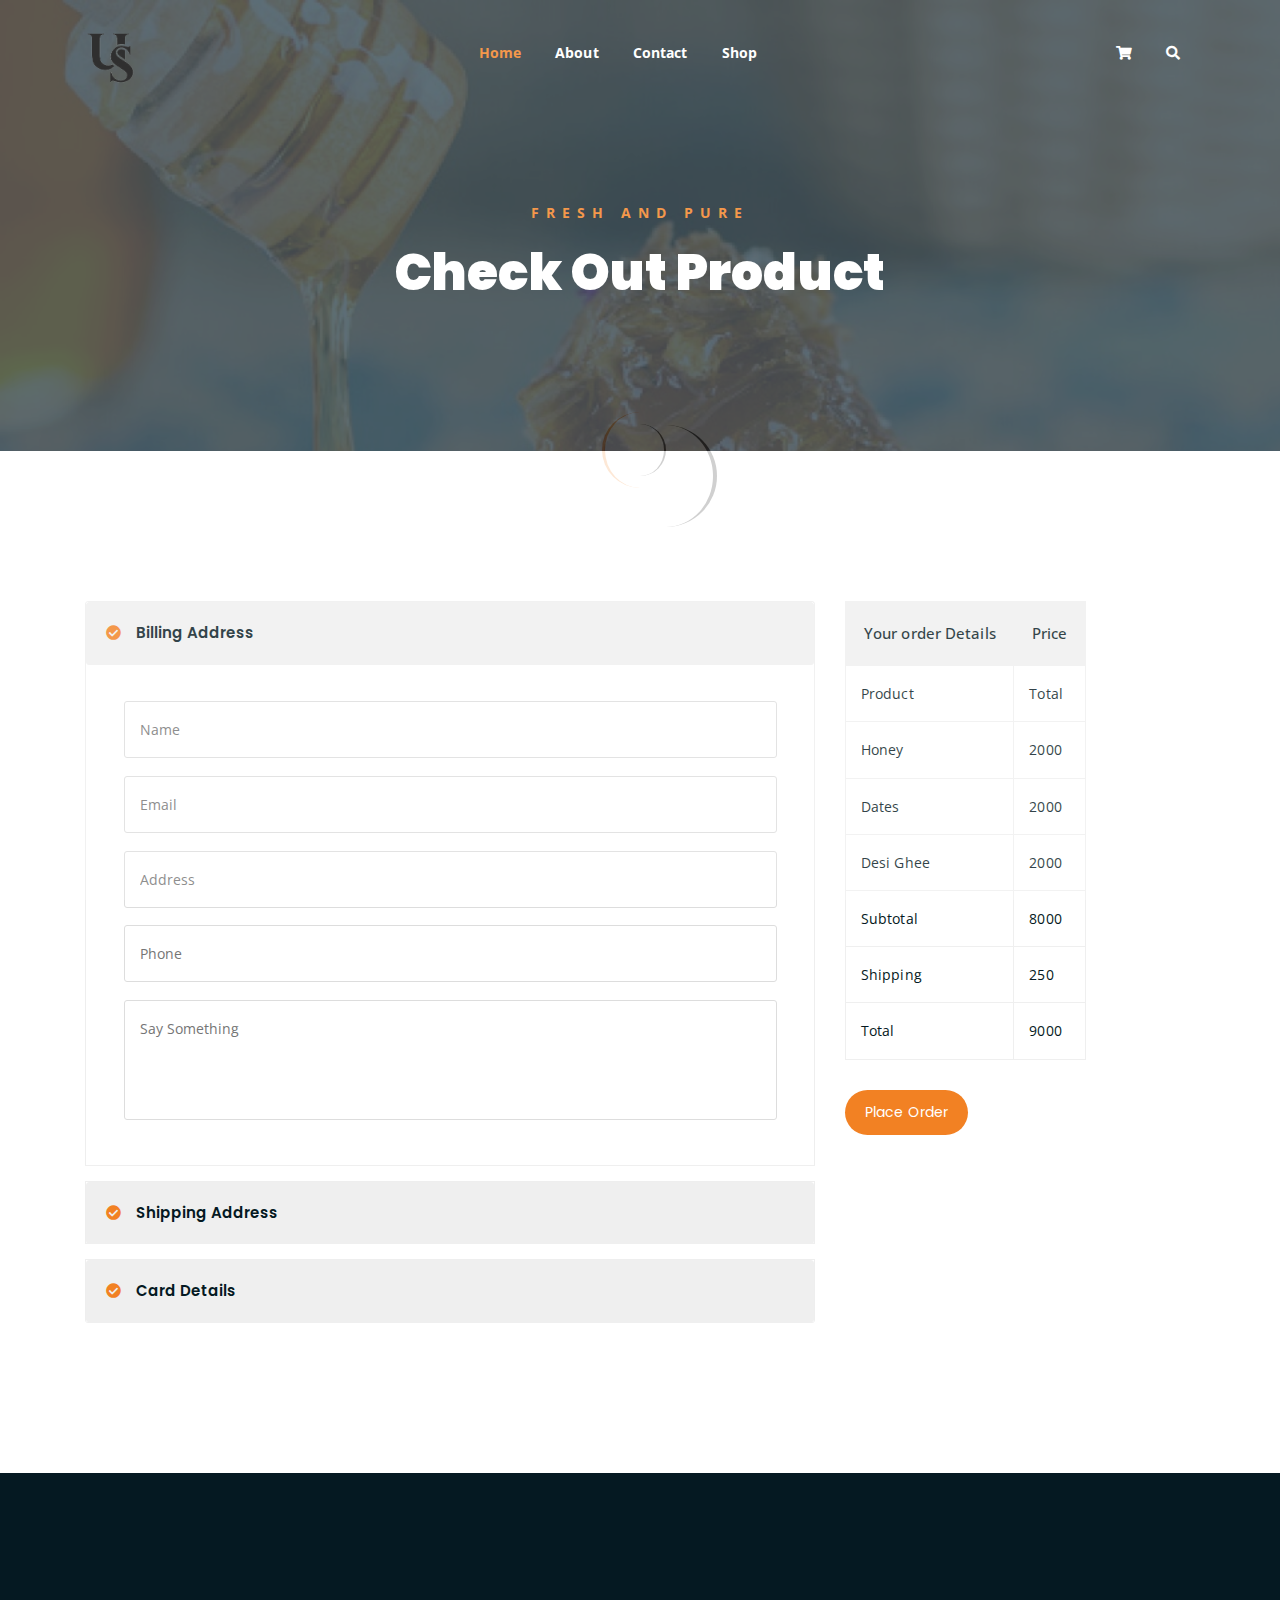
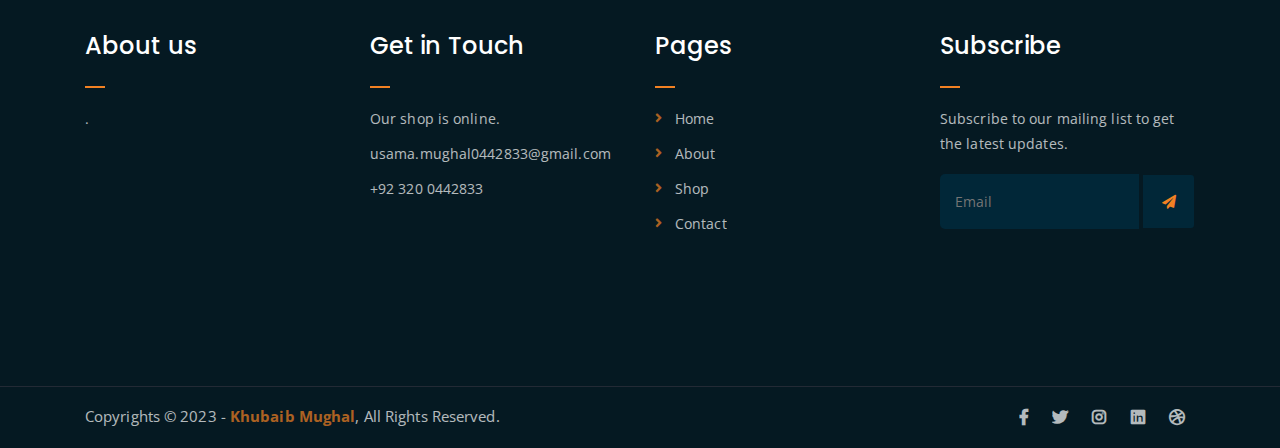
<file: checkout.html>
<!DOCTYPE html>
<html lang="en">
<head>
	<meta charset="UTF-8">
	<meta http-equiv="X-UA-Compatible" content="IE=edge">
	<meta name="viewport" content="width=device-width, initial-scale=1">
	<meta name="description" content="Responsive Bootstrap4 Shop Template, Created by Khubaib Mughal">

	<!-- title -->
	<title>Check Out</title>

	<!-- favicon -->
	<link rel="shortcut icon" type="image/png" href="assets/img/logo-1.png">
	<!-- google font -->
	<link href="https://fonts.googleapis.com/css?family=Open+Sans:300,400,700" rel="stylesheet">
	<link href="https://fonts.googleapis.com/css?family=Poppins:400,700&display=swap" rel="stylesheet">
	<!-- fontawesome -->
	<link rel="stylesheet" href="assets/css/all.min.css">
	<!-- bootstrap -->
	<link rel="stylesheet" href="assets/bootstrap/css/bootstrap.min.css">
	<!-- owl carousel -->
	<link rel="stylesheet" href="assets/css/owl.carousel.css">
	<!-- magnific popup -->
	<link rel="stylesheet" href="assets/css/magnific-popup.css">
	<!-- animate css -->
	<link rel="stylesheet" href="assets/css/animate.css">
	<!-- mean menu css -->
	<link rel="stylesheet" href="assets/css/meanmenu.min.css">
	<!-- main style -->
	<link rel="stylesheet" href="assets/css/main.css">
	<!-- responsive -->
	<link rel="stylesheet" href="assets/css/responsive.css">

</head>
<body>
	
	<!--PreLoader-->
    <div class="loader">
        <div class="loader-inner">
            <div class="circle"></div>
        </div>
    </div>
    <!--PreLoader Ends-->
	
	<!-- header -->
	<div class="top-header-area" id="sticker">
		<div class="container">
			<div class="row">
				<div class="col-lg-12 col-sm-12 text-center">
					<div class="main-menu-wrap">
						<!-- logo -->
						<div class="site-logo">
							<a href="index.html">
								<img src="assets/img/logo-1.png" alt="">
							</a>
						</div>
						<!-- logo -->

						<!-- menu start -->
						<nav class="main-menu">
							<ul>
								<li class="current-list-item"><a href="index.html">Home</a>
									
								</li>
								<li><a href="about.html">About</a></li>
								
								
								<li><a href="contact.html">Contact</a></li>
								<li><a href="shop.html">Shop</a>
									
								</li>
								<li>
									<div class="header-icons">
										<a class="shopping-cart" href="cart.html"><i class="fas fa-shopping-cart"></i></a>
										<a class="mobile-hide search-bar-icon" href="#"><i class="fas fa-search"></i></a>
									</div>
								</li>
							</ul>
						</nav>
						<a class="mobile-show search-bar-icon" href="#"><i class="fas fa-search"></i></a>
						<div class="mobile-menu"></div>
						<!-- menu end -->
					</div>
				</div>
			</div>
		</div>
	</div>
	<!-- end header -->

	<!-- search area -->
	<div class="search-area">
		<div class="container">
			<div class="row">
				<div class="col-lg-12">
					<span class="close-btn"><i class="fas fa-window-close"></i></span>
					<div class="search-bar">
						<div class="search-bar-tablecell">
							<h3>Search For:</h3>
							<input type="text" placeholder="Keywords">
							<button type="submit">Search <i class="fas fa-search"></i></button>
						</div>
					</div>
				</div>
			</div>
		</div>
	</div>
	<!-- end search arewa -->
	
	<!-- breadcrumb-section -->
	<div class="breadcrumb-section breadcrumb-bg">
		<div class="container">
			<div class="row">
				<div class="col-lg-8 offset-lg-2 text-center">
					<div class="breadcrumb-text">
						<p>Fresh and Pure</p>
						<h1>Check Out Product</h1>
					</div>
				</div>
			</div>
		</div>
	</div>
	<!-- end breadcrumb section -->

	<!-- check out section -->
	<div class="checkout-section mt-150 mb-150">
		<div class="container">
			<div class="row">
				<div class="col-lg-8">
					<div class="checkout-accordion-wrap">
						<div class="accordion" id="accordionExample">
						  <div class="card single-accordion">
						    <div class="card-header" id="headingOne">
						      <h5 class="mb-0">
						        <button class="btn btn-link" type="button" data-toggle="collapse" data-target="#collapseOne" aria-expanded="true" aria-controls="collapseOne">
						          Billing Address
						        </button>
						      </h5>
						    </div>

						    <div id="collapseOne" class="collapse show" aria-labelledby="headingOne" data-parent="#accordionExample">
						      <div class="card-body">
						        <div class="billing-address-form">
						        	<form action="index.html">
						        		<p><input type="text" placeholder="Name"></p>
						        		<p><input type="email" placeholder="Email"></p>
						        		<p><input type="text" placeholder="Address"></p>
						        		<p><input type="tel" placeholder="Phone"></p>
						        		<p><textarea name="bill" id="bill" cols="30" rows="10" placeholder="Say Something"></textarea></p>
						        	</form>
						        </div>
						      </div>
						    </div>
						  </div>
						  <div class="card single-accordion">
						    <div class="card-header" id="headingTwo">
						      <h5 class="mb-0">
						        <button class="btn btn-link collapsed" type="button" data-toggle="collapse" data-target="#collapseTwo" aria-expanded="false" aria-controls="collapseTwo">
						          Shipping Address
						        </button>
						      </h5>
						    </div>
						    <div id="collapseTwo" class="collapse" aria-labelledby="headingTwo" data-parent="#accordionExample">
						      <div class="card-body">
						        <div class="shipping-address-form">
						        	<p>Your shipping address form is here.</p>
						        </div>
						      </div>
						    </div>
						  </div>
						  <div class="card single-accordion">
						    <div class="card-header" id="headingThree">
						      <h5 class="mb-0">
						        <button class="btn btn-link collapsed" type="button" data-toggle="collapse" data-target="#collapseThree" aria-expanded="false" aria-controls="collapseThree">
						          Card Details
						        </button>
						      </h5>
						    </div>
						    <div id="collapseThree" class="collapse" aria-labelledby="headingThree" data-parent="#accordionExample">
						      <div class="card-body">
						        <div class="card-details">
						        	<p>Your card details goes here.</p>
						        </div>
						      </div>
						    </div>
						  </div>
						</div>

					</div>
				</div>

				<div class="col-lg-4">
					<div class="order-details-wrap">
						<table class="order-details">
							<thead>
								<tr>
									<th>Your order Details</th>
									<th>Price</th>
								</tr>
							</thead>
							<tbody class="order-details-body">
								<tr>
									<td>Product</td>
									<td>Total</td>
								</tr>
								<tr>
									<td>Honey</td>
									<td>2000</td>
								</tr>
								<tr>
									<td>Dates</td>
									<td>2000</td>
								</tr>
								<tr>
									<td>Desi Ghee</td>
									<td>2000</td>
								</tr>
							</tbody>
							<tbody class="checkout-details">
								<tr>
									<td>Subtotal</td>
									<td>8000</td>
								</tr>
								<tr>
									<td>Shipping</td>
									<td>250</td>
								</tr>
								<tr>
									<td>Total</td>
									<td>9000</td>
								</tr>
							</tbody>
						</table>
						<a href="#" class="boxed-btn">Place Order</a>
					</div>
				</div>
			</div>
		</div>
	</div>
	<!-- end check out section -->

	<!-- logo carousel -->
	
	<!-- end logo carousel -->

	<!-- footer -->
	<div class="footer-area">
		<div class="container">
			<div class="row">
				<div class="col-lg-3 col-md-6">
					<div class="footer-box about-widget">
						<h2 class="widget-title">About us</h2>
						<p>.</p>
					</div>
				</div>
				<div class="col-lg-3 col-md-6">
					<div class="footer-box get-in-touch">
						<h2 class="widget-title">Get in Touch</h2>
						<ul>
							<li>Our shop is online.</li>
							<li>usama.mughal0442833@gmail.com</li>
							<li>+92 320 0442833</li>
						</ul>
					</div>
				</div>
				<div class="col-lg-3 col-md-6">
					<div class="footer-box pages">
						<h2 class="widget-title">Pages</h2>
						<ul>
							<li><a href="index.html">Home</a></li>
							<li><a href="about.html">About</a></li>
							<li><a href="services.html">Shop</a></li>
							<li><a href="contact.html">Contact</a></li>
						</ul>
					</div>
				</div>
				<div class="col-lg-3 col-md-6">
					<div class="footer-box subscribe">
						<h2 class="widget-title">Subscribe</h2>
						<p>Subscribe to our mailing list to get the latest updates.</p>
						<form action="index.html">
							<input type="email" placeholder="Email">
							<button type="submit"><i class="fas fa-paper-plane"></i></button>
						</form>
					</div>
				</div>
			</div>
		</div>
	</div>
	<!-- end footer -->
	
	<!-- copyright -->
	<div class="copyright">
		<div class="container">
			<div class="row">
				<div class="col-lg-6 col-md-12">
					<p>Copyrights &copy; 2023 - <a href="#">Khubaib Mughal</a>,  All Rights Reserved.</p>
				</div>
				<div class="col-lg-6 text-right col-md-12">
					<div class="social-icons">
						<ul>
							<li><a href="#" target="_blank"><i class="fab fa-facebook-f"></i></a></li>
							<li><a href="#" target="_blank"><i class="fab fa-twitter"></i></a></li>
							<li><a href="#" target="_blank"><i class="fab fa-instagram"></i></a></li>
							<li><a href="#" target="_blank"><i class="fab fa-linkedin"></i></a></li>
							<li><a href="#" target="_blank"><i class="fab fa-dribbble"></i></a></li>
						</ul>
					</div>
				</div>
			</div>
		</div>
	</div>
	<!-- end copyright -->
	
	<!-- jquery -->
	<script src="assets/js/jquery-1.11.3.min.js"></script>
	<!-- bootstrap -->
	<script src="assets/bootstrap/js/bootstrap.min.js"></script>
	<!-- count down -->
	<script src="assets/js/jquery.countdown.js"></script>
	<!-- isotope -->
	<script src="assets/js/jquery.isotope-3.0.6.min.js"></script>
	<!-- waypoints -->
	<script src="assets/js/waypoints.js"></script>
	<!-- owl carousel -->
	<script src="assets/js/owl.carousel.min.js"></script>
	<!-- magnific popup -->
	<script src="assets/js/jquery.magnific-popup.min.js"></script>
	<!-- mean menu -->
	<script src="assets/js/jquery.meanmenu.min.js"></script>
	<!-- sticker js -->
	<script src="assets/js/sticker.js"></script>
	<!-- main js -->
	<script src="assets/js/main.js"></script>

</body>
</html>
</file>
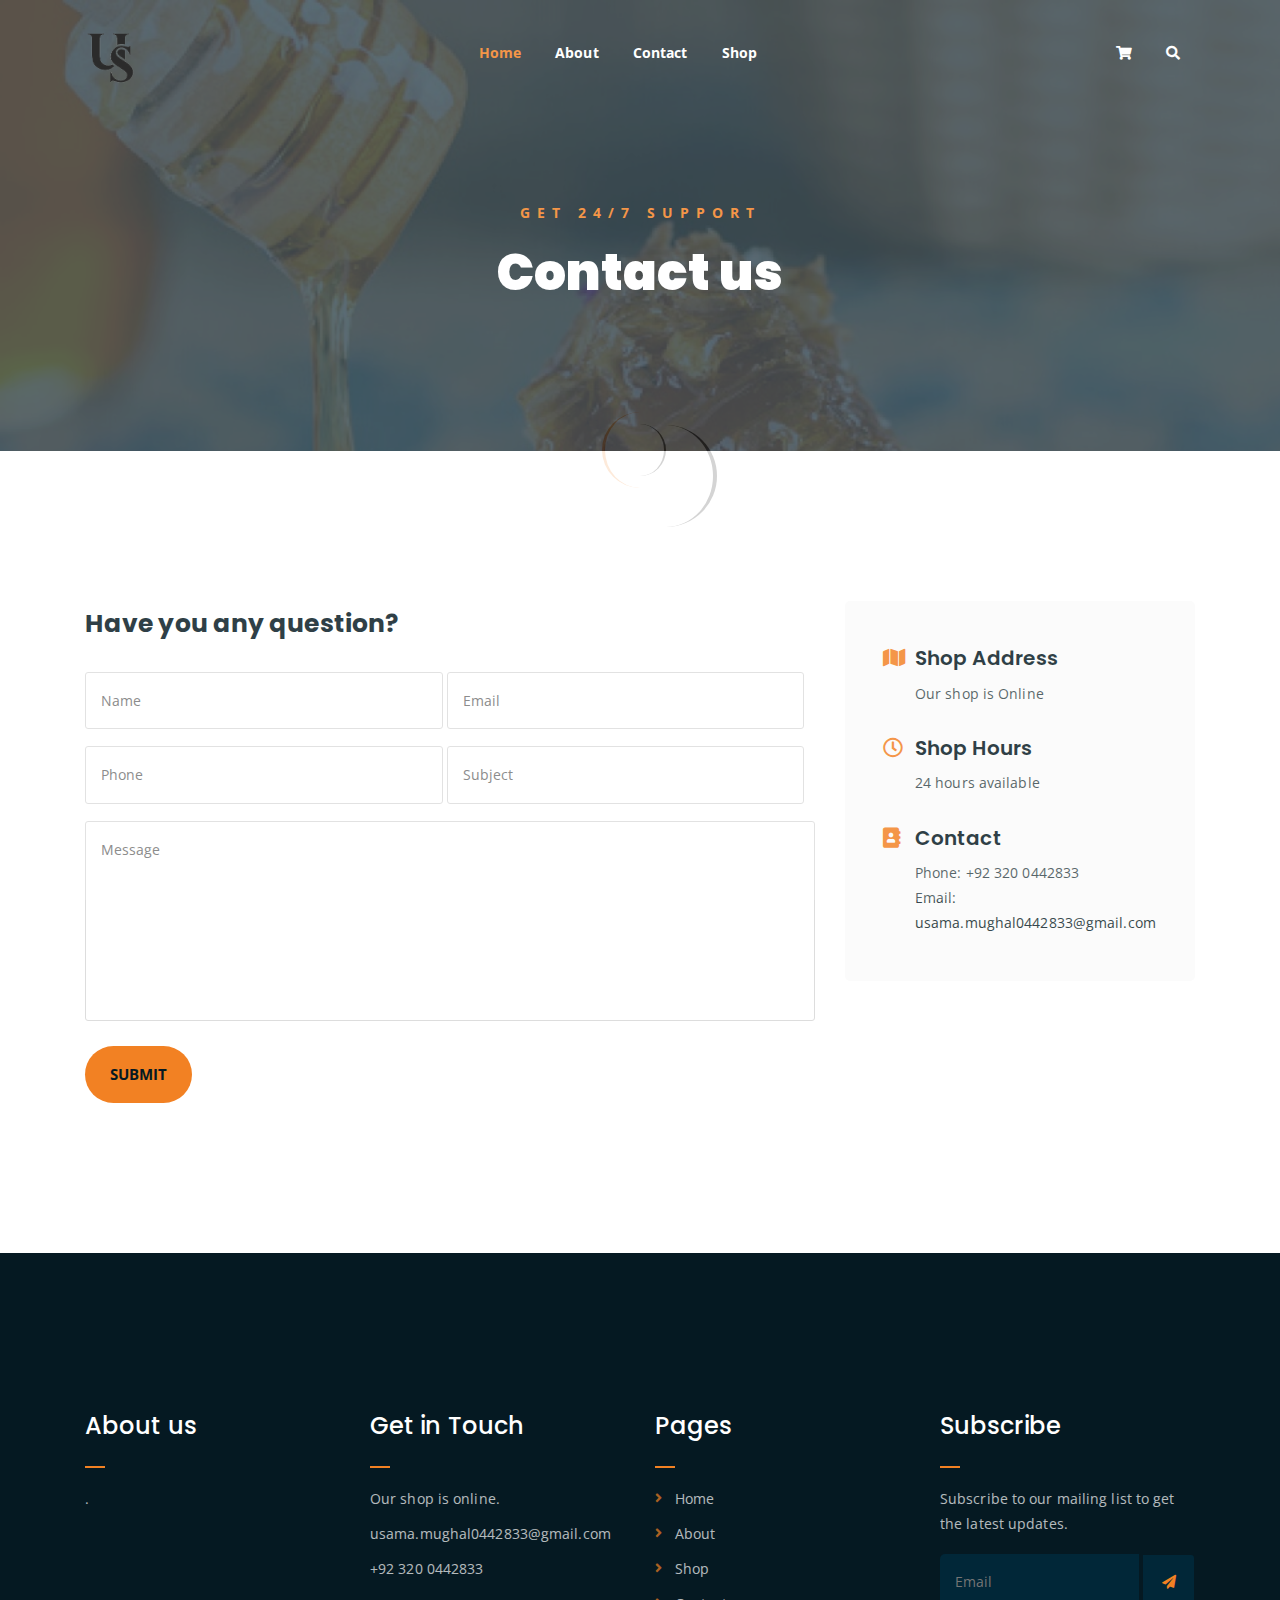
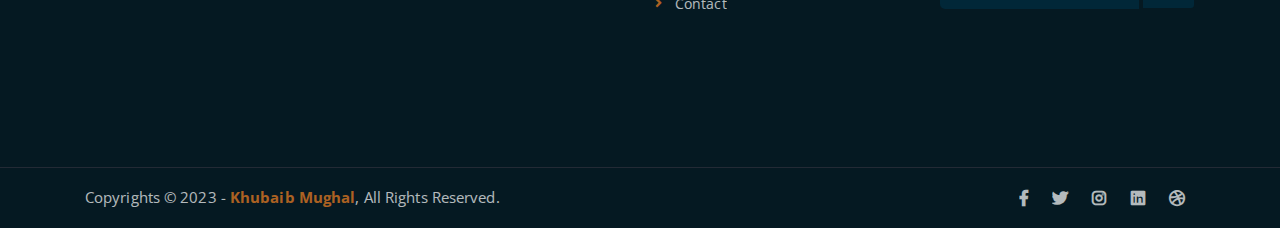
<file: contact.html>
<!DOCTYPE html>
<html lang="en">
<head>
	<meta charset="UTF-8">
	<meta http-equiv="X-UA-Compatible" content="IE=edge">
	<meta name="viewport" content="width=device-width, initial-scale=1">
	<meta name="description" content="Responsive Bootstrap4 Shop Template, Created by Khubaib Mughal">

	<!-- title -->
	<title>Contact</title>

	<!-- favicon -->
	<link rel="shortcut icon" type="image/png" href="assets/img/logo-1.png">
	<!-- google font -->
	<link href="https://fonts.googleapis.com/css?family=Open+Sans:300,400,700" rel="stylesheet">
	<link href="https://fonts.googleapis.com/css?family=Poppins:400,700&display=swap" rel="stylesheet">
	<!-- fontawesome -->
	<link rel="stylesheet" href="assets/css/all.min.css">
	<!-- bootstrap -->
	<link rel="stylesheet" href="assets/bootstrap/css/bootstrap.min.css">
	<!-- owl carousel -->
	<link rel="stylesheet" href="assets/css/owl.carousel.css">
	<!-- magnific popup -->
	<link rel="stylesheet" href="assets/css/magnific-popup.css">
	<!-- animate css -->
	<link rel="stylesheet" href="assets/css/animate.css">
	<!-- mean menu css -->
	<link rel="stylesheet" href="assets/css/meanmenu.min.css">
	<!-- main style -->
	<link rel="stylesheet" href="assets/css/main.css">
	<!-- responsive -->
	<link rel="stylesheet" href="assets/css/responsive.css">

</head>
<body>
	
	<!--PreLoader-->
    <div class="loader">
        <div class="loader-inner">
            <div class="circle"></div>
        </div>
    </div>
    <!--PreLoader Ends-->
	
	<!-- header -->
	<div class="top-header-area" id="sticker">
		<div class="container">
			<div class="row">
				<div class="col-lg-12 col-sm-12 text-center">
					<div class="main-menu-wrap">
						<!-- logo -->
						<div class="site-logo">
							<a href="index.html">
								<img src="assets/img/logo-1.png" alt="">
							</a>
						</div>
						<!-- logo -->

						<!-- menu start -->
						<nav class="main-menu">
							<ul>
								<li class="current-list-item"><a href="index.html">Home</a>
									
								</li>
								<li><a href="about.html">About</a></li>
								
								
								<li><a href="contact.html">Contact</a></li>
								<li><a href="shop.html">Shop</a>
									
								</li>
								<li>
									<div class="header-icons">
										<a class="shopping-cart" href="cart.html"><i class="fas fa-shopping-cart"></i></a>
										<a class="mobile-hide search-bar-icon" href="#"><i class="fas fa-search"></i></a>
									</div>
								</li>
							</ul>
						</nav>
						<a class="mobile-show search-bar-icon" href="#"><i class="fas fa-search"></i></a>
						<div class="mobile-menu"></div>
						<!-- menu end -->
					</div>
				</div>
			</div>
		</div>
	</div>
	<!-- end header -->

	<!-- search area -->
	<div class="search-area">
		<div class="container">
			<div class="row">
				<div class="col-lg-12">
					<span class="close-btn"><i class="fas fa-window-close"></i></span>
					<div class="search-bar">
						<div class="search-bar-tablecell">
							<h3>Search For:</h3>
							<input type="text" placeholder="Keywords">
							<button type="submit">Search <i class="fas fa-search"></i></button>
						</div>
					</div>
				</div>
			</div>
		</div>
	</div>
	<!-- end search arewa -->
	
	<!-- breadcrumb-section -->
	<div class="breadcrumb-section breadcrumb-bg">
		<div class="container">
			<div class="row">
				<div class="col-lg-8 offset-lg-2 text-center">
					<div class="breadcrumb-text">
						<p>Get 24/7 Support</p>
						<h1>Contact us</h1>
					</div>
				</div>
			</div>
		</div>
	</div>
	<!-- end breadcrumb section -->

	<!-- contact form -->
	<div class="contact-from-section mt-150 mb-150">
		<div class="container">
			<div class="row">
				<div class="col-lg-8 mb-5 mb-lg-0">
					<div class="form-title">
						<h2>Have you any question?</h2>
						<p></p>
					</div>
				 	<div id="form_status"></div>
					<div class="contact-form">
						<form type="POST" id="fruitkha-contact" onSubmit="return valid_datas( this );">
							<p>
								<input type="text" placeholder="Name" name="name" id="name">
								<input type="email" placeholder="Email" name="email" id="email">
							</p>
							<p>
								<input type="tel" placeholder="Phone" name="phone" id="phone">
								<input type="text" placeholder="Subject" name="subject" id="subject">
							</p>
							<p><textarea name="message" id="message" cols="30" rows="10" placeholder="Message"></textarea></p>
							<input type="hidden" name="token" value="lahoresepakistan258@gmail.com" />
							<p><input type="submit" value="Submit"></p>
						</form>
					</div>
				</div>
				<div class="col-lg-4">
					<div class="contact-form-wrap">
						<div class="contact-form-box">
							<h4><i class="fas fa-map"></i> Shop Address</h4>
							<p>Our shop is Online <br>
						</div>
						<div class="contact-form-box">
							<h4><i class="far fa-clock"></i> Shop Hours</h4>
							<p>24 hours available <br>  </p>
						</div>
						<div class="contact-form-box">
							<h4><i class="fas fa-address-book"></i> Contact</h4>
							<p>Phone: +92 320 0442833 <br> Email: usama.mughal0442833@gmail.com</p>
						</div>
					</div>
				</div>
			</div>
		</div>
	</div>
	<!-- end contact form -->

	

	

	<!-- footer -->
	<div class="footer-area">
		<div class="container">
			<div class="row">
				<div class="col-lg-3 col-md-6">
					<div class="footer-box about-widget">
						<h2 class="widget-title">About us</h2>
						<p>.</p>
					</div>
				</div>
				<div class="col-lg-3 col-md-6">
					<div class="footer-box get-in-touch">
						<h2 class="widget-title">Get in Touch</h2>
						<ul>
							<li>Our shop is online.</li>
							<li>usama.mughal0442833@gmail.com</li>
							<li>+92 320 0442833</li>
						</ul>
					</div>
				</div>
				<div class="col-lg-3 col-md-6">
					<div class="footer-box pages">
						<h2 class="widget-title">Pages</h2>
						<ul>
							<li><a href="index.html">Home</a></li>
							<li><a href="about.html">About</a></li>
							<li><a href="services.html">Shop</a></li>
							<li><a href="contact.html">Contact</a></li>
						</ul>
					</div>
				</div>
				<div class="col-lg-3 col-md-6">
					<div class="footer-box subscribe">
						<h2 class="widget-title">Subscribe</h2>
						<p>Subscribe to our mailing list to get the latest updates.</p>
						<form action="index.html">
							<input type="email" placeholder="Email">
							<button type="submit"><i class="fas fa-paper-plane"></i></button>
						</form>
					</div>
				</div>
			</div>
		</div>
	</div>
	<!-- end footer -->
	
	<!-- copyright -->
	<div class="copyright">
		<div class="container">
			<div class="row">
				<div class="col-lg-6 col-md-12">
					<p>Copyrights &copy; 2023 - <a href="##">Khubaib Mughal</a>,  All Rights Reserved.</p>
				</div>
				<div class="col-lg-6 text-right col-md-12">
					<div class="social-icons">
						<ul>
							<li><a href="#" target="_blank"><i class="fab fa-facebook-f"></i></a></li>
							<li><a href="#" target="_blank"><i class="fab fa-twitter"></i></a></li>
							<li><a href="#" target="_blank"><i class="fab fa-instagram"></i></a></li>
							<li><a href="#" target="_blank"><i class="fab fa-linkedin"></i></a></li>
							<li><a href="#" target="_blank"><i class="fab fa-dribbble"></i></a></li>
						</ul>
					</div>
				</div>
			</div>
		</div>
	</div>
	<!-- end copyright -->
	
	<!-- jquery -->
	<script src="assets/js/jquery-1.11.3.min.js"></script>
	<!-- bootstrap -->
	<script src="assets/bootstrap/js/bootstrap.min.js"></script>
	<!-- count down -->
	<script src="assets/js/jquery.countdown.js"></script>
	<!-- isotope -->
	<script src="assets/js/jquery.isotope-3.0.6.min.js"></script>
	<!-- waypoints -->
	<script src="assets/js/waypoints.js"></script>
	<!-- owl carousel -->
	<script src="assets/js/owl.carousel.min.js"></script>
	<!-- magnific popup -->
	<script src="assets/js/jquery.magnific-popup.min.js"></script>
	<!-- mean menu -->
	<script src="assets/js/jquery.meanmenu.min.js"></script>
	<!-- sticker js -->
	<script src="assets/js/sticker.js"></script>
	<!-- form validation js -->
	<script src="assets/js/form-validate.js"></script>
	<!-- main js -->
	<script src="assets/js/main.js"></script>
	
</body>
</html>
</file>
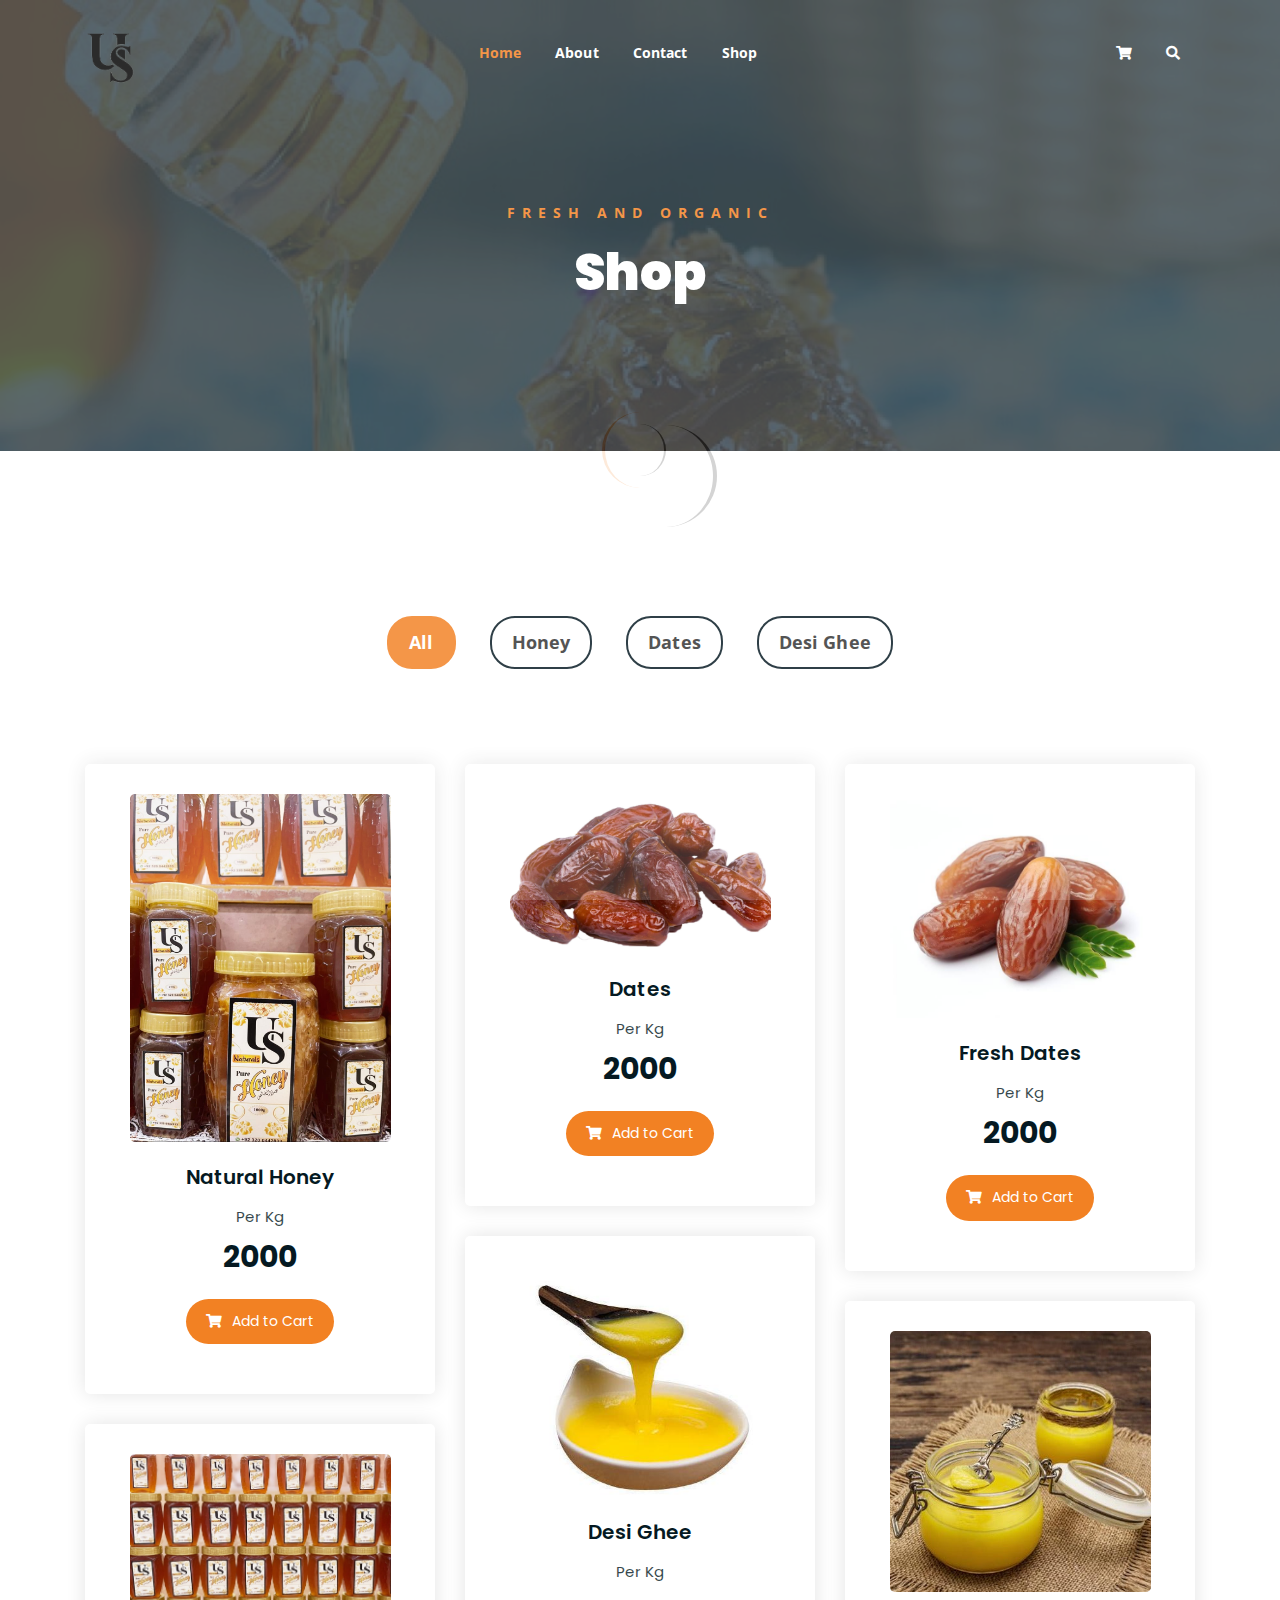
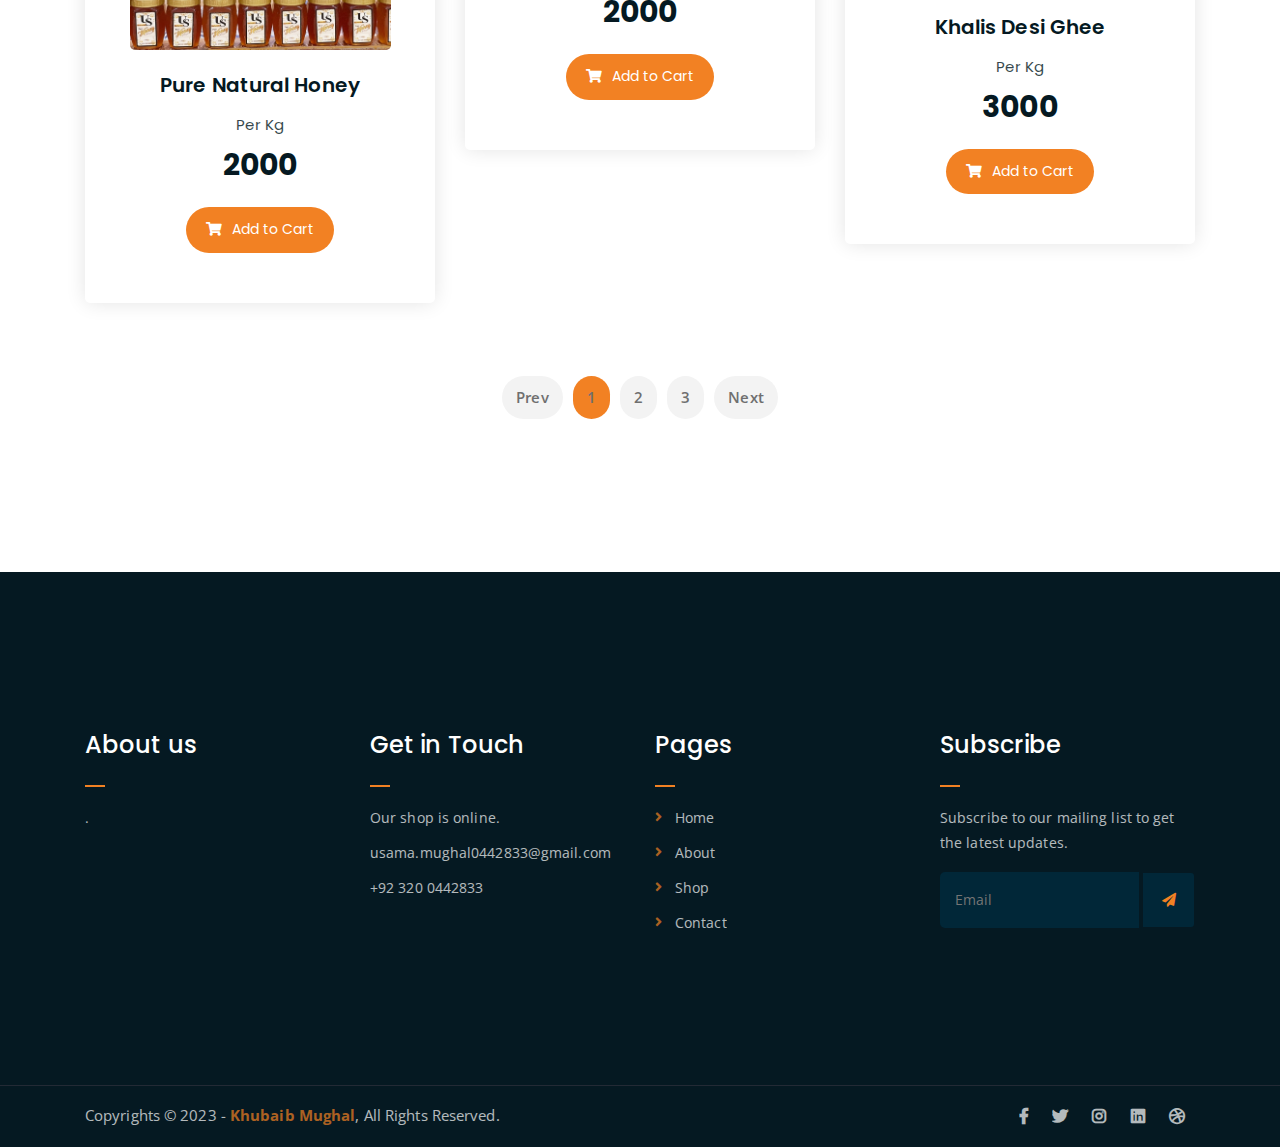
<file: shop.html>
<!DOCTYPE html>
<html lang="en">
<head>
	<meta charset="UTF-8">
	<meta http-equiv="X-UA-Compatible" content="IE=edge">
	<meta name="viewport" content="width=device-width, initial-scale=1">
	<meta name="description" content="Responsive Bootstrap4 Shop Template, Created by Khubaib Mughal/">

	<!-- title -->
	<title>Shop</title>

	<!-- favicon -->
	<link rel="shortcut icon" type="image/png" href="assets/img/logo-1.png">
	<!-- google font -->
	<link href="https://fonts.googleapis.com/css?family=Open+Sans:300,400,700" rel="stylesheet">
	<link href="https://fonts.googleapis.com/css?family=Poppins:400,700&display=swap" rel="stylesheet">
	<!-- fontawesome -->
	<link rel="stylesheet" href="assets/css/all.min.css">
	<!-- bootstrap -->
	<link rel="stylesheet" href="assets/bootstrap/css/bootstrap.min.css">
	<!-- owl carousel -->
	<link rel="stylesheet" href="assets/css/owl.carousel.css">
	<!-- magnific popup -->
	<link rel="stylesheet" href="assets/css/magnific-popup.css">
	<!-- animate css -->
	<link rel="stylesheet" href="assets/css/animate.css">
	<!-- mean menu css -->
	<link rel="stylesheet" href="assets/css/meanmenu.min.css">
	<!-- main style -->
	<link rel="stylesheet" href="assets/css/main.css">
	<!-- responsive -->
	<link rel="stylesheet" href="assets/css/responsive.css">

</head>
<body>
	
	<!--PreLoader-->
    <div class="loader">
        <div class="loader-inner">
            <div class="circle"></div>
        </div>
    </div>
    <!--PreLoader Ends-->
	
	<!-- header -->
	<div class="top-header-area" id="sticker">
		<div class="container">
			<div class="row">
				<div class="col-lg-12 col-sm-12 text-center">
					<div class="main-menu-wrap">
						<!-- logo -->
						<div class="site-logo">
							<a href="index.html">
								<img src="assets/img/logo-1.png" alt="">
							</a>
						</div>
						<!-- logo -->

						<!-- menu start -->
						<nav class="main-menu">
							<ul>
								<li class="current-list-item"><a href="index.html">Home</a>
									
								</li>
								<li><a href="about.html">About</a></li>
								
								
								<li><a href="contact.html">Contact</a></li>
								<li><a href="shop.html">Shop</a>
									
								</li>
								<li>
									<div class="header-icons">
										<a class="shopping-cart" href="cart.html"><i class="fas fa-shopping-cart"></i></a>
										<a class="mobile-hide search-bar-icon" href="#"><i class="fas fa-search"></i></a>
									</div>
								</li>
							</ul>
						</nav>
						<a class="mobile-show search-bar-icon" href="#"><i class="fas fa-search"></i></a>
						<div class="mobile-menu"></div>
						<!-- menu end -->
					</div>
				</div>
			</div>
		</div>
	</div>
	<!-- end header -->

	<!-- search area -->
	<div class="search-area">
		<div class="container">
			<div class="row">
				<div class="col-lg-12">
					<span class="close-btn"><i class="fas fa-window-close"></i></span>
					<div class="search-bar">
						<div class="search-bar-tablecell">
							<h3>Search For:</h3>
							<input type="text" placeholder="Keywords">
							<button type="submit">Search <i class="fas fa-search"></i></button>
						</div>
					</div>
				</div>
			</div>
		</div>
	</div>
	<!-- end search arewa -->
	
	<!-- breadcrumb-section -->
	<div class="breadcrumb-section breadcrumb-bg">
		<div class="container">
			<div class="row">
				<div class="col-lg-8 offset-lg-2 text-center">
					<div class="breadcrumb-text">
						<p>Fresh and Organic</p>
						<h1>Shop</h1>
					</div>
				</div>
			</div>
		</div>
	</div>
	<!-- end breadcrumb section -->

	<!-- products -->
	<div class="product-section mt-150 mb-150">
		<div class="container">

			<div class="row">
                <div class="col-md-12">
                    <div class="product-filters">
                        <ul>
                            <li class="active" data-filter="*">All</li>
                            <li data-filter=".Honey">Honey</li>
                            <li data-filter=".Dates">Dates</li>
                            <li data-filter=".Desi">Desi Ghee</li>
                        </ul>
                    </div>
                </div>
            </div>

			<div class="row product-lists">
				<div class="col-lg-4 col-md-6 text-center Honey">
					<div class="single-product-item">
						<div class="product-image">
							<a href="#"><img src="assets/img/products/product-img-10.jpg" alt=""></a>
						</div>
						<h3>Natural Honey</h3>
						<p class="product-price"><span>Per Kg</span> 2000 </p>
						<a href="cart.html" class="cart-btn"><i class="fas fa-shopping-cart"></i> Add to Cart</a>
					</div>
				</div>
				<div class="col-lg-4 col-md-6 text-center Dates">
					<div class="single-product-item">
						<div class="product-image">
							<a href="#"><img src="assets/img/products/product-img-13.jpg" alt=""></a>
						</div>
						<h3>Dates</h3>
						<p class="product-price"><span>Per Kg</span> 2000 </p>
						<a href="cart.html" class="cart-btn"><i class="fas fa-shopping-cart"></i> Add to Cart</a>
					</div>
				</div>
				<div class="col-lg-4 col-md-6 text-center Dates">
					<div class="single-product-item">
						<div class="product-image">
							<a href="#"><img src="assets/img/products/product-img-14.jpg" alt=""></a>
						</div>
						<h3>Fresh Dates</h3>
						<p class="product-price"><span>Per Kg</span> 2000 </p>
						<a href="cart.html" class="cart-btn"><i class="fas fa-shopping-cart"></i> Add to Cart</a>
					</div>
				</div>
				<div class="col-lg-4 col-md-6 text-center Desi Ghee">
					<div class="single-product-item">
						<div class="product-image">
							<a href="#"><img src="assets/img/products/product-img-15.jpg" alt=""></a>
						</div>
						<h3>Desi Ghee</h3>
						<p class="product-price"><span>Per Kg</span> 2000 </p>
						<a href="cart.html" class="cart-btn"><i class="fas fa-shopping-cart"></i> Add to Cart</a>
					</div>
				</div>
				<div class="col-lg-4 col-md-6 text-center Ghee">
					<div class="single-product-item">
						<div class="product-image">
							<a href="#"><img src="assets/img/products/product-img-16.jpg" alt=""></a>
						</div>
						<h3>Khalis Desi Ghee</h3>
						<p class="product-price"><span>Per Kg</span> 3000 </p>
						<a href="cart.html" class="cart-btn"><i class="fas fa-shopping-cart"></i> Add to Cart</a>
					</div>
				</div>
				<div class="col-lg-4 col-md-6 text-center Honey">
					<div class="single-product-item">
						<div class="product-image">
							<a href="#"><img src="assets/img/products/product-img-11.jpg" alt=""></a>
						</div>
						<h3>Pure Natural Honey</h3>
						<p class="product-price"><span>Per Kg</span> 2000 </p>
						<a href="cart.html" class="cart-btn"><i class="fas fa-shopping-cart"></i> Add to Cart</a>
					</div>
				</div>
			</div>

			<div class="row">
				<div class="col-lg-12 text-center">
					<div class="pagination-wrap">
						<ul>
							<li><a href="#">Prev</a></li>
							<li><a class="active" href="#">1</a></li>
							<li><a  href="#">2</a></li>
							<li><a href="#">3</a></li>
							<li><a href="#">Next</a></li>
						</ul>
					</div>
				</div>
			</div>
		</div>
	</div>
	<!-- end products -->

	

	<!-- footer -->
	<div class="footer-area">
		<div class="container">
			<div class="row">
				<div class="col-lg-3 col-md-6">
					<div class="footer-box about-widget">
						<h2 class="widget-title">About us</h2>
						<p>.</p>
					</div>
				</div>
				<div class="col-lg-3 col-md-6">
					<div class="footer-box get-in-touch">
						<h2 class="widget-title">Get in Touch</h2>
						<ul>
							<li>Our shop is online.</li>
							<li>usama.mughal0442833@gmail.com</li>
							<li>+92 320 0442833</li>
						</ul>
					</div>
				</div>
				<div class="col-lg-3 col-md-6">
					<div class="footer-box pages">
						<h2 class="widget-title">Pages</h2>
						<ul>
							<li><a href="index.html">Home</a></li>
							<li><a href="about.html">About</a></li>
							<li><a href="services.html">Shop</a></li>
							<li><a href="contact.html">Contact</a></li>
						</ul>
					</div>
				</div>
				<div class="col-lg-3 col-md-6">
					<div class="footer-box subscribe">
						<h2 class="widget-title">Subscribe</h2>
						<p>Subscribe to our mailing list to get the latest updates.</p>
						<form action="index.html">
							<input type="email" placeholder="Email">
							<button type="submit"><i class="fas fa-paper-plane"></i></button>
						</form>
					</div>
				</div>
			</div>
		</div>
	</div>
	<!-- end footer -->
	
	<!-- copyright -->
	<div class="copyright">
		<div class="container">
			<div class="row">
				<div class="col-lg-6 col-md-12">
					<p>Copyrights &copy; 2023 - <a href="#">Khubaib Mughal</a>,  All Rights Reserved.</p>
				</div>
				<div class="col-lg-6 text-right col-md-12">
					<div class="social-icons">
						<ul>
							<li><a href="#" target="_blank"><i class="fab fa-facebook-f"></i></a></li>
							<li><a href="#" target="_blank"><i class="fab fa-twitter"></i></a></li>
							<li><a href="#" target="_blank"><i class="fab fa-instagram"></i></a></li>
							<li><a href="#" target="_blank"><i class="fab fa-linkedin"></i></a></li>
							<li><a href="#" target="_blank"><i class="fab fa-dribbble"></i></a></li>
						</ul>
					</div>
				</div>
			</div>
		</div>
	</div>
	<!-- end copyright -->
	
	<!-- jquery -->
	<script src="assets/js/jquery-1.11.3.min.js"></script>
	<!-- bootstrap -->
	<script src="assets/bootstrap/js/bootstrap.min.js"></script>
	<!-- count down -->
	<script src="assets/js/jquery.countdown.js"></script>
	<!-- isotope -->
	<script src="assets/js/jquery.isotope-3.0.6.min.js"></script>
	<!-- waypoints -->
	<script src="assets/js/waypoints.js"></script>
	<!-- owl carousel -->
	<script src="assets/js/owl.carousel.min.js"></script>
	<!-- magnific popup -->
	<script src="assets/js/jquery.magnific-popup.min.js"></script>
	<!-- mean menu -->
	<script src="assets/js/jquery.meanmenu.min.js"></script>
	<!-- sticker js -->
	<script src="assets/js/sticker.js"></script>
	<!-- main js -->
	<script src="assets/js/main.js"></script>

</body>
</html>
</file>
<file: assets/css/responsive.css>
/* Medium Layout: 1280px. */
@media only screen and (min-width: 992px) {
}

@media only screen and (min-width: 992px) and (max-width: 1200px) { 
	.hero-text h1 {
	    font-size: 45px;
	}

	a.video-play-btn {
		right: 51%;
	}
	.hero-area div.hero-form {
		bottom: -20%;
	}

	.cart-buttons a:first-child {
	    margin-right: 0;
	    margin-bottom: 15px;
	}
	.contact-form form p input[type=email] {
	    margin-left: 8px;
	}
	.contact-form-box h4 i {
	    left: -20%;
	}
	.comment-template form p input[type=email] {
	    margin-left: 8px;
	}
	ul.main-menu li a {
	    padding: 15px 13px;
	}
	span.close-btn {
	    right: 0;
	}
	ul.sub-menu li a {
	    padding: 7px 10px;
	}

}
/* Tablet Layout: 768px. */
@media only screen and (min-width: 768px) and (max-width: 991px) { 
	.hero-text h1 {
	    font-size: 40px;
	}
	.footer-box {
	    margin-bottom: 40px;
	}
	.copyright p {
	    text-align: center;
	}
	.copyright .social-icons {
	    text-align: center;
	}
	.feature-bg:after {
		display: none;
	}
	.single-team-item {
	    margin-bottom: 30px;
	}
	table.cart-table {
	    margin-bottom: 50px;
	}
	.order-details-wrap {
	    margin-top: 50px;
	}
	.contact-form form p input[type=text], 
	.contact-form form p input[type=tel], 
	.contact-form form p input[type=email] {
	    width: 100%;
	}

	.contact-form form p input[type=email] {
	    margin-left: 0;
	    margin-top: 15px;
	}
	.contact-form form p input[type=tel] {
		margin-bottom: 15px;
	}

	.hero-area div.hero-form {
		width: 325px;
		top: 30%;
	}

	.comment-template form p input[type=text], 
	.comment-template form p input[type=email] {
	    width: 100%;
	}

	.comment-template form p input[type=email] {
	    margin-top: 15px;
	    margin-left: 0;
	}
	.sidebar-section {
	    margin-left: 0;
	    margin-top: 50px;
	}
	.single-product-img {
	    margin-bottom: 30px;
	}
	.single-product-img img {
	    width: 100%;
	}
	.single-project-img img {
	    width: 100%;
	}
	.site-logo a img {
	    max-width: 150px;
	}
	.site-logo {
	    text-align: center;
	    position: absolute;
	    z-index: 999;
	}
	.mean-container .mean-bar {
		z-index: 2;
	}
	.responsive-menu-wrap {
	    display: block;
	}
	.header-icons {
	    text-align: center;
	}
	.top-header-area {
	    padding: 15px 0;
	}

	.responsive-menu-wrap {
	    position: absolute;
	    top: 0;
	}

	.featured-section {
	    padding: 0;
	}

	.responsive-menu-wrap {
	    left: 50%;
	    margin-top: 10px;
	    margin-left: -57.5px;
	}
	.hero-text-tablecell {
	    padding: 0px 70px;
	}
	.hero-form .hero-text h1 {
	    font-size: 30px;
	}

	.hero-form .hero-text p.subtitle {
	    font-size: 13px;
	}

	.hero-form .hero-btns a.bordered-btn {
	    margin-left: 0;
	    margin-top: 20px;
	}

	.sticky-wrapper.is-sticky .top-header-area {
	    position: absolute!important;
	    background-color: transparent;
	}
	.featured-box {
	    padding: 30px;
	}

	.featured-section {
	    padding: 100px 0;
	}
	nav.main-menu {
	    display: none;
	}
	table.order-details {
	    width: 100%;
	}
	.contact-form-box h4 i {
	    left: -7%;
	}
	.single-product-content h3 {
	    font-size: 20px;
	    font-weight: 500;
	    line-height: 1.6;
	}

	.single-product-content {
	    margin-left: 15px;
	}
	a.mobile-hide.search-bar-icon {
	    display: none!important;
	}
	.mobile-show {
		display: block!important;
	}
	a.mobile-show.search-bar-icon {
	    position: absolute;
	    right: 60px;
	    top: 22px;
	    z-index: 999;
	    color: #fff;
	}

}

/* Mobile Layout: 320px. */
@media only screen and (max-width: 767px) {

	.site-logo img {
	    max-width: 150px;
	}

	.responsive-menu-wrap {
	    top: -35px;
	}

	span.close-btn {
		right: 35px;
	}
	.header-icons {
	    text-align: center;
	}
	.hero-text h1 {
	    font-size: 28px;
	}

	.hero-text p.subtitle {
	    font-size: 13px;
	}
	.section-title p {
	    max-width: 400px;
	}

	.section-title h3 {
	    font-size: 25px;
	}

	p.testimonial-body {
	    font-size: 15px;
	}
	.responsive-menu {
	    left: auto;
	    right: 0;
	}

	.featured-section {
	    padding: 0;
	}

	a.video-play-btn {
	    right: auto;
	    left: 50%;
	    margin-left: -45px;
	}

	.shop-banner h3 {
		font-size: 34px;
	}

	.footer-box {
	    margin-bottom: 50px;
	}

	.copyright p {
	    text-align: center;
	}

	.social-icons {
	    text-align: center;
	}

	.footer-area {
		padding: 80px 0;
	}

	.hero-text {
	    text-align: center;
	}

	.responsive-menu-wrap {
	    position: relative;
	}

	.breadcrumb-text h1 {
	    font-size: 30px;
	}

	.feature-bg:after {
	    display: none;
	}
	
	.text-block {
	    margin-bottom: 50px;
	}

	.single-team-item {
	    margin-bottom: 50px;
	}

	.team-bg {
	    height: 450px;
	}

	.total-section {
	    margin-top: 30px;
	}

	.order-details-wrap {
	    margin-top: 50px;
	}

	.contact-form form p input[type=text], 
	.contact-form form p input[type=tel], 
	.contact-form form p input[type=email] {
	    width: 100%;
	}
	.contact-form form p input[type=tel] {
		margin-bottom: 15px;
	}

	.contact-form form p input[type=email] {
	    margin-left: 0;
	    margin-top: 15px;
	}

	.find-location p {
	    font-size: 20px;
	}

	.comment-template form p input[type=email] {
	    margin-left: 0;
	    margin-top: 15px;
	}

	.comment-template form p input[type=text], 
	.comment-template form p input[type=email] {
	    width: 100%;
	}

	.sidebar-section {
	    margin-left: 0;
	    margin-top: 50px;
	}

	.single-product-content {
	    margin-left: 0;
	    margin-top: 15px;
	}

	.single-product-content h3 {
	    font-size: 20px;
	    line-height: 1.5;
	}

	.product-image {
	    padding: 60px;
	    padding-bottom: 0;
	}

	.header-icons {
	    text-align: right;
	    margin-top: 15px;
	}

	.feature-bg {
	    margin: 100px 0;
	}

	.margin-top-150p {
	    margin-top: 650px;
	}

	.display-hidden {
	    display: none;
	}

	.hero-area div.hero-form {
		right: 0;
	}

	.hero-btns a.boxed-btn {
	    display: block;
	    margin: 0 auto;
	}

	.hero-btns {
	    text-align: center;
	}

	.hero-btns a.bordered-btn {
	    margin-left: 0;
	    margin-top: 15px;
	    display: block;
	}
	.hero-area div.hero-form {
		width: auto;
	}
	.section-title p {
		max-width: 285px;
	}

	p.testimonial-body {
		max-width: 285px;
	}
	.hero-area div.hero-form {
		top: 0;
	}
	.single-media-wrap h4 {
	    font-size: 15px;
	}

	.sticky-wrapper.is-sticky .top-header-area {
	    position: absolute!important;
	    background-color: transparent;
	    padding: 25px 0;
	}
	.featured-box {
	    padding: 0 45px;
	    margin-bottom: 10px;
	}

	.featured-section {
	    padding: 100px 0;
	}
	.search-bar-tablecell input {
	    font-size: 20px;
	}
	.header-icons {
		margin-top: 0;
	}
	.site-logo {
    position: absolute;
	    z-index: 99;
	}

	.mean-container .mean-bar {
	    z-index: 2;
	}
	.section-title {
	    margin-bottom: 50px;
	}
	.service-text h3 {
	    font-size: 18px;
	}
	.featured-box h2 {
	    font-size: 23px;
	}

	.featured-box h3 {
	    font-size: 18px;
	}

	.cta-text h3 {
	    line-height: 1.6;
	}

	.news-text-box h3 {
	    font-size: 20px;
	    line-height: 1.5;
	}

	.copyright p {
	    padding-bottom: 0;
	}
	.single-service-box {
	    padding: 30px;
	}

	.service-icon-table {
	    height: 80px;
	}

	.service-icon-tablecell i {
	    font-size: 30px;
	}

	.main-menu {
	    display: none;
	}
	.error-text h1 {
	    font-size: 25px;
	}
	h2.widget-title {
	    font-size: 20px;
	}
	.cart-table-wrap {
	    width: 100%;
	    overflow-x: scroll;
	}
	table.cart-table {
		width: 690px;
	}
	.cart-buttons a:first-child {
	    margin-bottom: 15px;
	}
	.form-title h2 {
	    font-size: 20px;
	}

	.contact-form-box h4 i {
	    left: -20%;
	}
	.featured-text p {
	    line-height: 1.8;
	}
	.single-artcile-bg {
	    height: 300px;
	}

	.single-article-text h2 {
	    font-size: 20px;
	}

	.comments-list-wrap h3, .comment-template h4 {
	    font-size: 20px;
	}

	.comment-user-avater img {
	    max-width: 45px;
	}

	.comment-text-body {
	    padding-left: 60px;
	}

	.comment-text-body h4 a {
	    display: block;
	    border: none;
	    margin-left: 0;
	    margin-top: 10px;
	}

	.comment-text-body h4 {
	    font-size: 18px;
	}

	.comment-text-body p {
	    line-height: 1.8;
	}

	.single-comment-body.child {
	    margin-left: 0;
	}
	.single-product-content h3 {
	    font-size: 20px;
	    line-height: 1.5;
	}
	a.mobile-hide.search-bar-icon {
	    display: none!important;
	}
	.mobile-show {
		display: block!important;
	}
	a.mobile-show.search-bar-icon {
	    position: absolute;
	    right: 60px;
	    top: 22px;
	    z-index: 999;
	    color: #fff;
	}
}
/* Wide Mobile Layout: 480px. */
@media only screen and (min-width: 480px) and (max-width: 767px) { 
	.hero-area div.hero-form {
	    margin: 0 auto;
	    right: auto;
	    width: 380px;
	    left: 50%;
	    margin-left: -190px;
	}

	.hero-btns {
	    text-align: center;
	}

	.hero-btns a.bordered-btn {
	    margin-left: 0;
	    margin-top: 15px;
	    display: block;
	}
}
</file>
<file: assets/css/all.min.css>
.fa,.fab,.fal,.far,.fas{-moz-osx-font-smoothing:grayscale;-webkit-font-smoothing:antialiased;display:inline-block;font-style:normal;font-variant:normal;text-rendering:auto;line-height:1}.fa-lg{font-size:1.33333em;line-height:.75em;vertical-align:-.0667em}.fa-xs{font-size:.75em}.fa-sm{font-size:.875em}.fa-1x{font-size:1em}.fa-2x{font-size:2em}.fa-3x{font-size:3em}.fa-4x{font-size:4em}.fa-5x{font-size:5em}.fa-6x{font-size:6em}.fa-7x{font-size:7em}.fa-8x{font-size:8em}.fa-9x{font-size:9em}.fa-10x{font-size:10em}.fa-fw{text-align:center;width:1.25em}.fa-ul{list-style-type:none;margin-left:2.5em;padding-left:0}.fa-ul>li{position:relative}.fa-li{left:-2em;position:absolute;text-align:center;width:2em;line-height:inherit}.fa-border{border:.08em solid #eee;border-radius:.1em;padding:.2em .25em .15em}.fa-pull-left{float:left}.fa-pull-right{float:right}.fa.fa-pull-left,.fab.fa-pull-left,.fal.fa-pull-left,.far.fa-pull-left,.fas.fa-pull-left{margin-right:.3em}.fa.fa-pull-right,.fab.fa-pull-right,.fal.fa-pull-right,.far.fa-pull-right,.fas.fa-pull-right{margin-left:.3em}.fa-spin{animation:fa-spin 2s infinite linear}.fa-pulse{animation:fa-spin 1s infinite steps(8)}@keyframes fa-spin{0%{transform:rotate(0deg)}to{transform:rotate(1turn)}}.fa-rotate-90{-ms-filter:"progid:DXImageTransform.Microsoft.BasicImage(rotation=1)";transform:rotate(90deg)}.fa-rotate-180{-ms-filter:"progid:DXImageTransform.Microsoft.BasicImage(rotation=2)";transform:rotate(180deg)}.fa-rotate-270{-ms-filter:"progid:DXImageTransform.Microsoft.BasicImage(rotation=3)";transform:rotate(270deg)}.fa-flip-horizontal{-ms-filter:"progid:DXImageTransform.Microsoft.BasicImage(rotation=0, mirror=1)";transform:scaleX(-1)}.fa-flip-vertical{transform:scaleY(-1)}.fa-flip-horizontal.fa-flip-vertical,.fa-flip-vertical{-ms-filter:"progid:DXImageTransform.Microsoft.BasicImage(rotation=2, mirror=1)"}.fa-flip-horizontal.fa-flip-vertical{transform:scale(-1)}:root .fa-flip-horizontal,:root .fa-flip-vertical,:root .fa-rotate-90,:root .fa-rotate-180,:root .fa-rotate-270{filter:none}.fa-stack{display:inline-block;height:2em;line-height:2em;position:relative;vertical-align:middle;width:2.5em}.fa-stack-1x,.fa-stack-2x{left:0;position:absolute;text-align:center;width:100%}.fa-stack-1x{line-height:inherit}.fa-stack-2x{font-size:2em}.fa-inverse{color:#fff}.fa-500px:before{content:"\f26e"}.fa-accessible-icon:before{content:"\f368"}.fa-accusoft:before{content:"\f369"}.fa-acquisitions-incorporated:before{content:"\f6af"}.fa-ad:before{content:"\f641"}.fa-address-book:before{content:"\f2b9"}.fa-address-card:before{content:"\f2bb"}.fa-adjust:before{content:"\f042"}.fa-adn:before{content:"\f170"}.fa-adobe:before{content:"\f778"}.fa-adversal:before{content:"\f36a"}.fa-affiliatetheme:before{content:"\f36b"}.fa-air-freshener:before{content:"\f5d0"}.fa-algolia:before{content:"\f36c"}.fa-align-center:before{content:"\f037"}.fa-align-justify:before{content:"\f039"}.fa-align-left:before{content:"\f036"}.fa-align-right:before{content:"\f038"}.fa-alipay:before{content:"\f642"}.fa-allergies:before{content:"\f461"}.fa-amazon:before{content:"\f270"}.fa-amazon-pay:before{content:"\f42c"}.fa-ambulance:before{content:"\f0f9"}.fa-american-sign-language-interpreting:before{content:"\f2a3"}.fa-amilia:before{content:"\f36d"}.fa-anchor:before{content:"\f13d"}.fa-android:before{content:"\f17b"}.fa-angellist:before{content:"\f209"}.fa-angle-double-down:before{content:"\f103"}.fa-angle-double-left:before{content:"\f100"}.fa-angle-double-right:before{content:"\f101"}.fa-angle-double-up:before{content:"\f102"}.fa-angle-down:before{content:"\f107"}.fa-angle-left:before{content:"\f104"}.fa-angle-right:before{content:"\f105"}.fa-angle-up:before{content:"\f106"}.fa-angry:before{content:"\f556"}.fa-angrycreative:before{content:"\f36e"}.fa-angular:before{content:"\f420"}.fa-ankh:before{content:"\f644"}.fa-app-store:before{content:"\f36f"}.fa-app-store-ios:before{content:"\f370"}.fa-apper:before{content:"\f371"}.fa-apple:before{content:"\f179"}.fa-apple-alt:before{content:"\f5d1"}.fa-apple-pay:before{content:"\f415"}.fa-archive:before{content:"\f187"}.fa-archway:before{content:"\f557"}.fa-arrow-alt-circle-down:before{content:"\f358"}.fa-arrow-alt-circle-left:before{content:"\f359"}.fa-arrow-alt-circle-right:before{content:"\f35a"}.fa-arrow-alt-circle-up:before{content:"\f35b"}.fa-arrow-circle-down:before{content:"\f0ab"}.fa-arrow-circle-left:before{content:"\f0a8"}.fa-arrow-circle-right:before{content:"\f0a9"}.fa-arrow-circle-up:before{content:"\f0aa"}.fa-arrow-down:before{content:"\f063"}.fa-arrow-left:before{content:"\f060"}.fa-arrow-right:before{content:"\f061"}.fa-arrow-up:before{content:"\f062"}.fa-arrows-alt:before{content:"\f0b2"}.fa-arrows-alt-h:before{content:"\f337"}.fa-arrows-alt-v:before{content:"\f338"}.fa-artstation:before{content:"\f77a"}.fa-assistive-listening-systems:before{content:"\f2a2"}.fa-asterisk:before{content:"\f069"}.fa-asymmetrik:before{content:"\f372"}.fa-at:before{content:"\f1fa"}.fa-atlas:before{content:"\f558"}.fa-atlassian:before{content:"\f77b"}.fa-atom:before{content:"\f5d2"}.fa-audible:before{content:"\f373"}.fa-audio-description:before{content:"\f29e"}.fa-autoprefixer:before{content:"\f41c"}.fa-avianex:before{content:"\f374"}.fa-aviato:before{content:"\f421"}.fa-award:before{content:"\f559"}.fa-aws:before{content:"\f375"}.fa-baby:before{content:"\f77c"}.fa-baby-carriage:before{content:"\f77d"}.fa-backspace:before{content:"\f55a"}.fa-backward:before{content:"\f04a"}.fa-balance-scale:before{content:"\f24e"}.fa-ban:before{content:"\f05e"}.fa-band-aid:before{content:"\f462"}.fa-bandcamp:before{content:"\f2d5"}.fa-barcode:before{content:"\f02a"}.fa-bars:before{content:"\f0c9"}.fa-baseball-ball:before{content:"\f433"}.fa-basketball-ball:before{content:"\f434"}.fa-bath:before{content:"\f2cd"}.fa-battery-empty:before{content:"\f244"}.fa-battery-full:before{content:"\f240"}.fa-battery-half:before{content:"\f242"}.fa-battery-quarter:before{content:"\f243"}.fa-battery-three-quarters:before{content:"\f241"}.fa-bed:before{content:"\f236"}.fa-beer:before{content:"\f0fc"}.fa-behance:before{content:"\f1b4"}.fa-behance-square:before{content:"\f1b5"}.fa-bell:before{content:"\f0f3"}.fa-bell-slash:before{content:"\f1f6"}.fa-bezier-curve:before{content:"\f55b"}.fa-bible:before{content:"\f647"}.fa-bicycle:before{content:"\f206"}.fa-bimobject:before{content:"\f378"}.fa-binoculars:before{content:"\f1e5"}.fa-biohazard:before{content:"\f780"}.fa-birthday-cake:before{content:"\f1fd"}.fa-bitbucket:before{content:"\f171"}.fa-bitcoin:before{content:"\f379"}.fa-bity:before{content:"\f37a"}.fa-black-tie:before{content:"\f27e"}.fa-blackberry:before{content:"\f37b"}.fa-blender:before{content:"\f517"}.fa-blender-phone:before{content:"\f6b6"}.fa-blind:before{content:"\f29d"}.fa-blog:before{content:"\f781"}.fa-blogger:before{content:"\f37c"}.fa-blogger-b:before{content:"\f37d"}.fa-bluetooth:before{content:"\f293"}.fa-bluetooth-b:before{content:"\f294"}.fa-bold:before{content:"\f032"}.fa-bolt:before{content:"\f0e7"}.fa-bomb:before{content:"\f1e2"}.fa-bone:before{content:"\f5d7"}.fa-bong:before{content:"\f55c"}.fa-book:before{content:"\f02d"}.fa-book-dead:before{content:"\f6b7"}.fa-book-open:before{content:"\f518"}.fa-book-reader:before{content:"\f5da"}.fa-bookmark:before{content:"\f02e"}.fa-bowling-ball:before{content:"\f436"}.fa-box:before{content:"\f466"}.fa-box-open:before{content:"\f49e"}.fa-boxes:before{content:"\f468"}.fa-braille:before{content:"\f2a1"}.fa-brain:before{content:"\f5dc"}.fa-briefcase:before{content:"\f0b1"}.fa-briefcase-medical:before{content:"\f469"}.fa-broadcast-tower:before{content:"\f519"}.fa-broom:before{content:"\f51a"}.fa-brush:before{content:"\f55d"}.fa-btc:before{content:"\f15a"}.fa-bug:before{content:"\f188"}.fa-building:before{content:"\f1ad"}.fa-bullhorn:before{content:"\f0a1"}.fa-bullseye:before{content:"\f140"}.fa-burn:before{content:"\f46a"}.fa-buromobelexperte:before{content:"\f37f"}.fa-bus:before{content:"\f207"}.fa-bus-alt:before{content:"\f55e"}.fa-business-time:before{content:"\f64a"}.fa-buysellads:before{content:"\f20d"}.fa-calculator:before{content:"\f1ec"}.fa-calendar:before{content:"\f133"}.fa-calendar-alt:before{content:"\f073"}.fa-calendar-check:before{content:"\f274"}.fa-calendar-day:before{content:"\f783"}.fa-calendar-minus:before{content:"\f272"}.fa-calendar-plus:before{content:"\f271"}.fa-calendar-times:before{content:"\f273"}.fa-calendar-week:before{content:"\f784"}.fa-camera:before{content:"\f030"}.fa-camera-retro:before{content:"\f083"}.fa-campground:before{content:"\f6bb"}.fa-canadian-maple-leaf:before{content:"\f785"}.fa-candy-cane:before{content:"\f786"}.fa-cannabis:before{content:"\f55f"}.fa-capsules:before{content:"\f46b"}.fa-car:before{content:"\f1b9"}.fa-car-alt:before{content:"\f5de"}.fa-car-battery:before{content:"\f5df"}.fa-car-crash:before{content:"\f5e1"}.fa-car-side:before{content:"\f5e4"}.fa-caret-down:before{content:"\f0d7"}.fa-caret-left:before{content:"\f0d9"}.fa-caret-right:before{content:"\f0da"}.fa-caret-square-down:before{content:"\f150"}.fa-caret-square-left:before{content:"\f191"}.fa-caret-square-right:before{content:"\f152"}.fa-caret-square-up:before{content:"\f151"}.fa-caret-up:before{content:"\f0d8"}.fa-carrot:before{content:"\f787"}.fa-cart-arrow-down:before{content:"\f218"}.fa-cart-plus:before{content:"\f217"}.fa-cash-register:before{content:"\f788"}.fa-cat:before{content:"\f6be"}.fa-cc-amazon-pay:before{content:"\f42d"}.fa-cc-amex:before{content:"\f1f3"}.fa-cc-apple-pay:before{content:"\f416"}.fa-cc-diners-club:before{content:"\f24c"}.fa-cc-discover:before{content:"\f1f2"}.fa-cc-jcb:before{content:"\f24b"}.fa-cc-mastercard:before{content:"\f1f1"}.fa-cc-paypal:before{content:"\f1f4"}.fa-cc-stripe:before{content:"\f1f5"}.fa-cc-visa:before{content:"\f1f0"}.fa-centercode:before{content:"\f380"}.fa-centos:before{content:"\f789"}.fa-certificate:before{content:"\f0a3"}.fa-chair:before{content:"\f6c0"}.fa-chalkboard:before{content:"\f51b"}.fa-chalkboard-teacher:before{content:"\f51c"}.fa-charging-station:before{content:"\f5e7"}.fa-chart-area:before{content:"\f1fe"}.fa-chart-bar:before{content:"\f080"}.fa-chart-line:before{content:"\f201"}.fa-chart-pie:before{content:"\f200"}.fa-check:before{content:"\f00c"}.fa-check-circle:before{content:"\f058"}.fa-check-double:before{content:"\f560"}.fa-check-square:before{content:"\f14a"}.fa-chess:before{content:"\f439"}.fa-chess-bishop:before{content:"\f43a"}.fa-chess-board:before{content:"\f43c"}.fa-chess-king:before{content:"\f43f"}.fa-chess-knight:before{content:"\f441"}.fa-chess-pawn:before{content:"\f443"}.fa-chess-queen:before{content:"\f445"}.fa-chess-rook:before{content:"\f447"}.fa-chevron-circle-down:before{content:"\f13a"}.fa-chevron-circle-left:before{content:"\f137"}.fa-chevron-circle-right:before{content:"\f138"}.fa-chevron-circle-up:before{content:"\f139"}.fa-chevron-down:before{content:"\f078"}.fa-chevron-left:before{content:"\f053"}.fa-chevron-right:before{content:"\f054"}.fa-chevron-up:before{content:"\f077"}.fa-child:before{content:"\f1ae"}.fa-chrome:before{content:"\f268"}.fa-church:before{content:"\f51d"}.fa-circle:before{content:"\f111"}.fa-circle-notch:before{content:"\f1ce"}.fa-city:before{content:"\f64f"}.fa-clipboard:before{content:"\f328"}.fa-clipboard-check:before{content:"\f46c"}.fa-clipboard-list:before{content:"\f46d"}.fa-clock:before{content:"\f017"}.fa-clone:before{content:"\f24d"}.fa-closed-captioning:before{content:"\f20a"}.fa-cloud:before{content:"\f0c2"}.fa-cloud-download-alt:before{content:"\f381"}.fa-cloud-meatball:before{content:"\f73b"}.fa-cloud-moon:before{content:"\f6c3"}.fa-cloud-moon-rain:before{content:"\f73c"}.fa-cloud-rain:before{content:"\f73d"}.fa-cloud-showers-heavy:before{content:"\f740"}.fa-cloud-sun:before{content:"\f6c4"}.fa-cloud-sun-rain:before{content:"\f743"}.fa-cloud-upload-alt:before{content:"\f382"}.fa-cloudscale:before{content:"\f383"}.fa-cloudsmith:before{content:"\f384"}.fa-cloudversify:before{content:"\f385"}.fa-cocktail:before{content:"\f561"}.fa-code:before{content:"\f121"}.fa-code-branch:before{content:"\f126"}.fa-codepen:before{content:"\f1cb"}.fa-codiepie:before{content:"\f284"}.fa-coffee:before{content:"\f0f4"}.fa-cog:before{content:"\f013"}.fa-cogs:before{content:"\f085"}.fa-coins:before{content:"\f51e"}.fa-columns:before{content:"\f0db"}.fa-comment:before{content:"\f075"}.fa-comment-alt:before{content:"\f27a"}.fa-comment-dollar:before{content:"\f651"}.fa-comment-dots:before{content:"\f4ad"}.fa-comment-slash:before{content:"\f4b3"}.fa-comments:before{content:"\f086"}.fa-comments-dollar:before{content:"\f653"}.fa-compact-disc:before{content:"\f51f"}.fa-compass:before{content:"\f14e"}.fa-compress:before{content:"\f066"}.fa-compress-arrows-alt:before{content:"\f78c"}.fa-concierge-bell:before{content:"\f562"}.fa-confluence:before{content:"\f78d"}.fa-connectdevelop:before{content:"\f20e"}.fa-contao:before{content:"\f26d"}.fa-cookie:before{content:"\f563"}.fa-cookie-bite:before{content:"\f564"}.fa-copy:before{content:"\f0c5"}.fa-copyright:before{content:"\f1f9"}.fa-couch:before{content:"\f4b8"}.fa-cpanel:before{content:"\f388"}.fa-creative-commons:before{content:"\f25e"}.fa-creative-commons-by:before{content:"\f4e7"}.fa-creative-commons-nc:before{content:"\f4e8"}.fa-creative-commons-nc-eu:before{content:"\f4e9"}.fa-creative-commons-nc-jp:before{content:"\f4ea"}.fa-creative-commons-nd:before{content:"\f4eb"}.fa-creative-commons-pd:before{content:"\f4ec"}.fa-creative-commons-pd-alt:before{content:"\f4ed"}.fa-creative-commons-remix:before{content:"\f4ee"}.fa-creative-commons-sa:before{content:"\f4ef"}.fa-creative-commons-sampling:before{content:"\f4f0"}.fa-creative-commons-sampling-plus:before{content:"\f4f1"}.fa-creative-commons-share:before{content:"\f4f2"}.fa-creative-commons-zero:before{content:"\f4f3"}.fa-credit-card:before{content:"\f09d"}.fa-critical-role:before{content:"\f6c9"}.fa-crop:before{content:"\f125"}.fa-crop-alt:before{content:"\f565"}.fa-cross:before{content:"\f654"}.fa-crosshairs:before{content:"\f05b"}.fa-crow:before{content:"\f520"}.fa-crown:before{content:"\f521"}.fa-css3:before{content:"\f13c"}.fa-css3-alt:before{content:"\f38b"}.fa-cube:before{content:"\f1b2"}.fa-cubes:before{content:"\f1b3"}.fa-cut:before{content:"\f0c4"}.fa-cuttlefish:before{content:"\f38c"}.fa-d-and-d:before{content:"\f38d"}.fa-d-and-d-beyond:before{content:"\f6ca"}.fa-dashcube:before{content:"\f210"}.fa-database:before{content:"\f1c0"}.fa-deaf:before{content:"\f2a4"}.fa-delicious:before{content:"\f1a5"}.fa-democrat:before{content:"\f747"}.fa-deploydog:before{content:"\f38e"}.fa-deskpro:before{content:"\f38f"}.fa-desktop:before{content:"\f108"}.fa-dev:before{content:"\f6cc"}.fa-deviantart:before{content:"\f1bd"}.fa-dharmachakra:before{content:"\f655"}.fa-dhl:before{content:"\f790"}.fa-diagnoses:before{content:"\f470"}.fa-diaspora:before{content:"\f791"}.fa-dice:before{content:"\f522"}.fa-dice-d20:before{content:"\f6cf"}.fa-dice-d6:before{content:"\f6d1"}.fa-dice-five:before{content:"\f523"}.fa-dice-four:before{content:"\f524"}.fa-dice-one:before{content:"\f525"}.fa-dice-six:before{content:"\f526"}.fa-dice-three:before{content:"\f527"}.fa-dice-two:before{content:"\f528"}.fa-digg:before{content:"\f1a6"}.fa-digital-ocean:before{content:"\f391"}.fa-digital-tachograph:before{content:"\f566"}.fa-directions:before{content:"\f5eb"}.fa-discord:before{content:"\f392"}.fa-discourse:before{content:"\f393"}.fa-divide:before{content:"\f529"}.fa-dizzy:before{content:"\f567"}.fa-dna:before{content:"\f471"}.fa-dochub:before{content:"\f394"}.fa-docker:before{content:"\f395"}.fa-dog:before{content:"\f6d3"}.fa-dollar-sign:before{content:"\f155"}.fa-dolly:before{content:"\f472"}.fa-dolly-flatbed:before{content:"\f474"}.fa-donate:before{content:"\f4b9"}.fa-door-closed:before{content:"\f52a"}.fa-door-open:before{content:"\f52b"}.fa-dot-circle:before{content:"\f192"}.fa-dove:before{content:"\f4ba"}.fa-download:before{content:"\f019"}.fa-draft2digital:before{content:"\f396"}.fa-drafting-compass:before{content:"\f568"}.fa-dragon:before{content:"\f6d5"}.fa-draw-polygon:before{content:"\f5ee"}.fa-dribbble:before{content:"\f17d"}.fa-dribbble-square:before{content:"\f397"}.fa-dropbox:before{content:"\f16b"}.fa-drum:before{content:"\f569"}.fa-drum-steelpan:before{content:"\f56a"}.fa-drumstick-bite:before{content:"\f6d7"}.fa-drupal:before{content:"\f1a9"}.fa-dumbbell:before{content:"\f44b"}.fa-dumpster:before{content:"\f793"}.fa-dumpster-fire:before{content:"\f794"}.fa-dungeon:before{content:"\f6d9"}.fa-dyalog:before{content:"\f399"}.fa-earlybirds:before{content:"\f39a"}.fa-ebay:before{content:"\f4f4"}.fa-edge:before{content:"\f282"}.fa-edit:before{content:"\f044"}.fa-eject:before{content:"\f052"}.fa-elementor:before{content:"\f430"}.fa-ellipsis-h:before{content:"\f141"}.fa-ellipsis-v:before{content:"\f142"}.fa-ello:before{content:"\f5f1"}.fa-ember:before{content:"\f423"}.fa-empire:before{content:"\f1d1"}.fa-envelope:before{content:"\f0e0"}.fa-envelope-open:before{content:"\f2b6"}.fa-envelope-open-text:before{content:"\f658"}.fa-envelope-square:before{content:"\f199"}.fa-envira:before{content:"\f299"}.fa-equals:before{content:"\f52c"}.fa-eraser:before{content:"\f12d"}.fa-erlang:before{content:"\f39d"}.fa-ethereum:before{content:"\f42e"}.fa-ethernet:before{content:"\f796"}.fa-etsy:before{content:"\f2d7"}.fa-euro-sign:before{content:"\f153"}.fa-exchange-alt:before{content:"\f362"}.fa-exclamation:before{content:"\f12a"}.fa-exclamation-circle:before{content:"\f06a"}.fa-exclamation-triangle:before{content:"\f071"}.fa-expand:before{content:"\f065"}.fa-expand-arrows-alt:before{content:"\f31e"}.fa-expeditedssl:before{content:"\f23e"}.fa-external-link-alt:before{content:"\f35d"}.fa-external-link-square-alt:before{content:"\f360"}.fa-eye:before{content:"\f06e"}.fa-eye-dropper:before{content:"\f1fb"}.fa-eye-slash:before{content:"\f070"}.fa-facebook:before{content:"\f09a"}.fa-facebook-f:before{content:"\f39e"}.fa-facebook-messenger:before{content:"\f39f"}.fa-facebook-square:before{content:"\f082"}.fa-fantasy-flight-games:before{content:"\f6dc"}.fa-fast-backward:before{content:"\f049"}.fa-fast-forward:before{content:"\f050"}.fa-fax:before{content:"\f1ac"}.fa-feather:before{content:"\f52d"}.fa-feather-alt:before{content:"\f56b"}.fa-fedex:before{content:"\f797"}.fa-fedora:before{content:"\f798"}.fa-female:before{content:"\f182"}.fa-fighter-jet:before{content:"\f0fb"}.fa-figma:before{content:"\f799"}.fa-file:before{content:"\f15b"}.fa-file-alt:before{content:"\f15c"}.fa-file-archive:before{content:"\f1c6"}.fa-file-audio:before{content:"\f1c7"}.fa-file-code:before{content:"\f1c9"}.fa-file-contract:before{content:"\f56c"}.fa-file-csv:before{content:"\f6dd"}.fa-file-download:before{content:"\f56d"}.fa-file-excel:before{content:"\f1c3"}.fa-file-export:before{content:"\f56e"}.fa-file-image:before{content:"\f1c5"}.fa-file-import:before{content:"\f56f"}.fa-file-invoice:before{content:"\f570"}.fa-file-invoice-dollar:before{content:"\f571"}.fa-file-medical:before{content:"\f477"}.fa-file-medical-alt:before{content:"\f478"}.fa-file-pdf:before{content:"\f1c1"}.fa-file-powerpoint:before{content:"\f1c4"}.fa-file-prescription:before{content:"\f572"}.fa-file-signature:before{content:"\f573"}.fa-file-upload:before{content:"\f574"}.fa-file-video:before{content:"\f1c8"}.fa-file-word:before{content:"\f1c2"}.fa-fill:before{content:"\f575"}.fa-fill-drip:before{content:"\f576"}.fa-film:before{content:"\f008"}.fa-filter:before{content:"\f0b0"}.fa-fingerprint:before{content:"\f577"}.fa-fire:before{content:"\f06d"}.fa-fire-alt:before{content:"\f7e4"}.fa-fire-extinguisher:before{content:"\f134"}.fa-firefox:before{content:"\f269"}.fa-first-aid:before{content:"\f479"}.fa-first-order:before{content:"\f2b0"}.fa-first-order-alt:before{content:"\f50a"}.fa-firstdraft:before{content:"\f3a1"}.fa-fish:before{content:"\f578"}.fa-fist-raised:before{content:"\f6de"}.fa-flag:before{content:"\f024"}.fa-flag-checkered:before{content:"\f11e"}.fa-flag-usa:before{content:"\f74d"}.fa-flask:before{content:"\f0c3"}.fa-flickr:before{content:"\f16e"}.fa-flipboard:before{content:"\f44d"}.fa-flushed:before{content:"\f579"}.fa-fly:before{content:"\f417"}.fa-folder:before{content:"\f07b"}.fa-folder-minus:before{content:"\f65d"}.fa-folder-open:before{content:"\f07c"}.fa-folder-plus:before{content:"\f65e"}.fa-font:before{content:"\f031"}.fa-font-awesome:before{content:"\f2b4"}.fa-font-awesome-alt:before{content:"\f35c"}.fa-font-awesome-flag:before{content:"\f425"}.fa-font-awesome-logo-full:before{content:"\f4e6"}.fa-fonticons:before{content:"\f280"}.fa-fonticons-fi:before{content:"\f3a2"}.fa-football-ball:before{content:"\f44e"}.fa-fort-awesome:before{content:"\f286"}.fa-fort-awesome-alt:before{content:"\f3a3"}.fa-forumbee:before{content:"\f211"}.fa-forward:before{content:"\f04e"}.fa-foursquare:before{content:"\f180"}.fa-free-code-camp:before{content:"\f2c5"}.fa-freebsd:before{content:"\f3a4"}.fa-frog:before{content:"\f52e"}.fa-frown:before{content:"\f119"}.fa-frown-open:before{content:"\f57a"}.fa-fulcrum:before{content:"\f50b"}.fa-funnel-dollar:before{content:"\f662"}.fa-futbol:before{content:"\f1e3"}.fa-galactic-republic:before{content:"\f50c"}.fa-galactic-senate:before{content:"\f50d"}.fa-gamepad:before{content:"\f11b"}.fa-gas-pump:before{content:"\f52f"}.fa-gavel:before{content:"\f0e3"}.fa-gem:before{content:"\f3a5"}.fa-genderless:before{content:"\f22d"}.fa-get-pocket:before{content:"\f265"}.fa-gg:before{content:"\f260"}.fa-gg-circle:before{content:"\f261"}.fa-ghost:before{content:"\f6e2"}.fa-gift:before{content:"\f06b"}.fa-gifts:before{content:"\f79c"}.fa-git:before{content:"\f1d3"}.fa-git-square:before{content:"\f1d2"}.fa-github:before{content:"\f09b"}.fa-github-alt:before{content:"\f113"}.fa-github-square:before{content:"\f092"}.fa-gitkraken:before{content:"\f3a6"}.fa-gitlab:before{content:"\f296"}.fa-gitter:before{content:"\f426"}.fa-glass-cheers:before{content:"\f79f"}.fa-glass-martini:before{content:"\f000"}.fa-glass-martini-alt:before{content:"\f57b"}.fa-glass-whiskey:before{content:"\f7a0"}.fa-glasses:before{content:"\f530"}.fa-glide:before{content:"\f2a5"}.fa-glide-g:before{content:"\f2a6"}.fa-globe:before{content:"\f0ac"}.fa-globe-africa:before{content:"\f57c"}.fa-globe-americas:before{content:"\f57d"}.fa-globe-asia:before{content:"\f57e"}.fa-globe-europe:before{content:"\f7a2"}.fa-gofore:before{content:"\f3a7"}.fa-golf-ball:before{content:"\f450"}.fa-goodreads:before{content:"\f3a8"}.fa-goodreads-g:before{content:"\f3a9"}.fa-google:before{content:"\f1a0"}.fa-google-drive:before{content:"\f3aa"}.fa-google-play:before{content:"\f3ab"}.fa-google-plus:before{content:"\f2b3"}.fa-google-plus-g:before{content:"\f0d5"}.fa-google-plus-square:before{content:"\f0d4"}.fa-google-wallet:before{content:"\f1ee"}.fa-gopuram:before{content:"\f664"}.fa-graduation-cap:before{content:"\f19d"}.fa-gratipay:before{content:"\f184"}.fa-grav:before{content:"\f2d6"}.fa-greater-than:before{content:"\f531"}.fa-greater-than-equal:before{content:"\f532"}.fa-grimace:before{content:"\f57f"}.fa-grin:before{content:"\f580"}.fa-grin-alt:before{content:"\f581"}.fa-grin-beam:before{content:"\f582"}.fa-grin-beam-sweat:before{content:"\f583"}.fa-grin-hearts:before{content:"\f584"}.fa-grin-squint:before{content:"\f585"}.fa-grin-squint-tears:before{content:"\f586"}.fa-grin-stars:before{content:"\f587"}.fa-grin-tears:before{content:"\f588"}.fa-grin-tongue:before{content:"\f589"}.fa-grin-tongue-squint:before{content:"\f58a"}.fa-grin-tongue-wink:before{content:"\f58b"}.fa-grin-wink:before{content:"\f58c"}.fa-grip-horizontal:before{content:"\f58d"}.fa-grip-lines:before{content:"\f7a4"}.fa-grip-lines-vertical:before{content:"\f7a5"}.fa-grip-vertical:before{content:"\f58e"}.fa-gripfire:before{content:"\f3ac"}.fa-grunt:before{content:"\f3ad"}.fa-guitar:before{content:"\f7a6"}.fa-gulp:before{content:"\f3ae"}.fa-h-square:before{content:"\f0fd"}.fa-hacker-news:before{content:"\f1d4"}.fa-hacker-news-square:before{content:"\f3af"}.fa-hackerrank:before{content:"\f5f7"}.fa-hammer:before{content:"\f6e3"}.fa-hamsa:before{content:"\f665"}.fa-hand-holding:before{content:"\f4bd"}.fa-hand-holding-heart:before{content:"\f4be"}.fa-hand-holding-usd:before{content:"\f4c0"}.fa-hand-lizard:before{content:"\f258"}.fa-hand-paper:before{content:"\f256"}.fa-hand-peace:before{content:"\f25b"}.fa-hand-point-down:before{content:"\f0a7"}.fa-hand-point-left:before{content:"\f0a5"}.fa-hand-point-right:before{content:"\f0a4"}.fa-hand-point-up:before{content:"\f0a6"}.fa-hand-pointer:before{content:"\f25a"}.fa-hand-rock:before{content:"\f255"}.fa-hand-scissors:before{content:"\f257"}.fa-hand-spock:before{content:"\f259"}.fa-hands:before{content:"\f4c2"}.fa-hands-helping:before{content:"\f4c4"}.fa-handshake:before{content:"\f2b5"}.fa-hanukiah:before{content:"\f6e6"}.fa-hashtag:before{content:"\f292"}.fa-hat-wizard:before{content:"\f6e8"}.fa-haykal:before{content:"\f666"}.fa-hdd:before{content:"\f0a0"}.fa-heading:before{content:"\f1dc"}.fa-headphones:before{content:"\f025"}.fa-headphones-alt:before{content:"\f58f"}.fa-headset:before{content:"\f590"}.fa-heart:before{content:"\f004"}.fa-heart-broken:before{content:"\f7a9"}.fa-heartbeat:before{content:"\f21e"}.fa-helicopter:before{content:"\f533"}.fa-highlighter:before{content:"\f591"}.fa-hiking:before{content:"\f6ec"}.fa-hippo:before{content:"\f6ed"}.fa-hips:before{content:"\f452"}.fa-hire-a-helper:before{content:"\f3b0"}.fa-history:before{content:"\f1da"}.fa-hockey-puck:before{content:"\f453"}.fa-holly-berry:before{content:"\f7aa"}.fa-home:before{content:"\f015"}.fa-hooli:before{content:"\f427"}.fa-hornbill:before{content:"\f592"}.fa-horse:before{content:"\f6f0"}.fa-horse-head:before{content:"\f7ab"}.fa-hospital:before{content:"\f0f8"}.fa-hospital-alt:before{content:"\f47d"}.fa-hospital-symbol:before{content:"\f47e"}.fa-hot-tub:before{content:"\f593"}.fa-hotel:before{content:"\f594"}.fa-hotjar:before{content:"\f3b1"}.fa-hourglass:before{content:"\f254"}.fa-hourglass-end:before{content:"\f253"}.fa-hourglass-half:before{content:"\f252"}.fa-hourglass-start:before{content:"\f251"}.fa-house-damage:before{content:"\f6f1"}.fa-houzz:before{content:"\f27c"}.fa-hryvnia:before{content:"\f6f2"}.fa-html5:before{content:"\f13b"}.fa-hubspot:before{content:"\f3b2"}.fa-i-cursor:before{content:"\f246"}.fa-icicles:before{content:"\f7ad"}.fa-id-badge:before{content:"\f2c1"}.fa-id-card:before{content:"\f2c2"}.fa-id-card-alt:before{content:"\f47f"}.fa-igloo:before{content:"\f7ae"}.fa-image:before{content:"\f03e"}.fa-images:before{content:"\f302"}.fa-imdb:before{content:"\f2d8"}.fa-inbox:before{content:"\f01c"}.fa-indent:before{content:"\f03c"}.fa-industry:before{content:"\f275"}.fa-infinity:before{content:"\f534"}.fa-info:before{content:"\f129"}.fa-info-circle:before{content:"\f05a"}.fa-instagram:before{content:"\f16d"}.fa-intercom:before{content:"\f7af"}.fa-internet-explorer:before{content:"\f26b"}.fa-invision:before{content:"\f7b0"}.fa-ioxhost:before{content:"\f208"}.fa-italic:before{content:"\f033"}.fa-itunes:before{content:"\f3b4"}.fa-itunes-note:before{content:"\f3b5"}.fa-java:before{content:"\f4e4"}.fa-jedi:before{content:"\f669"}.fa-jedi-order:before{content:"\f50e"}.fa-jenkins:before{content:"\f3b6"}.fa-jira:before{content:"\f7b1"}.fa-joget:before{content:"\f3b7"}.fa-joint:before{content:"\f595"}.fa-joomla:before{content:"\f1aa"}.fa-journal-whills:before{content:"\f66a"}.fa-js:before{content:"\f3b8"}.fa-js-square:before{content:"\f3b9"}.fa-jsfiddle:before{content:"\f1cc"}.fa-kaaba:before{content:"\f66b"}.fa-kaggle:before{content:"\f5fa"}.fa-key:before{content:"\f084"}.fa-keybase:before{content:"\f4f5"}.fa-keyboard:before{content:"\f11c"}.fa-keycdn:before{content:"\f3ba"}.fa-khanda:before{content:"\f66d"}.fa-kickstarter:before{content:"\f3bb"}.fa-kickstarter-k:before{content:"\f3bc"}.fa-kiss:before{content:"\f596"}.fa-kiss-beam:before{content:"\f597"}.fa-kiss-wink-heart:before{content:"\f598"}.fa-kiwi-bird:before{content:"\f535"}.fa-korvue:before{content:"\f42f"}.fa-landmark:before{content:"\f66f"}.fa-language:before{content:"\f1ab"}.fa-laptop:before{content:"\f109"}.fa-laptop-code:before{content:"\f5fc"}.fa-laravel:before{content:"\f3bd"}.fa-lastfm:before{content:"\f202"}.fa-lastfm-square:before{content:"\f203"}.fa-laugh:before{content:"\f599"}.fa-laugh-beam:before{content:"\f59a"}.fa-laugh-squint:before{content:"\f59b"}.fa-laugh-wink:before{content:"\f59c"}.fa-layer-group:before{content:"\f5fd"}.fa-leaf:before{content:"\f06c"}.fa-leanpub:before{content:"\f212"}.fa-lemon:before{content:"\f094"}.fa-less:before{content:"\f41d"}.fa-less-than:before{content:"\f536"}.fa-less-than-equal:before{content:"\f537"}.fa-level-down-alt:before{content:"\f3be"}.fa-level-up-alt:before{content:"\f3bf"}.fa-life-ring:before{content:"\f1cd"}.fa-lightbulb:before{content:"\f0eb"}.fa-line:before{content:"\f3c0"}.fa-link:before{content:"\f0c1"}.fa-linkedin:before{content:"\f08c"}.fa-linkedin-in:before{content:"\f0e1"}.fa-linode:before{content:"\f2b8"}.fa-linux:before{content:"\f17c"}.fa-lira-sign:before{content:"\f195"}.fa-list:before{content:"\f03a"}.fa-list-alt:before{content:"\f022"}.fa-list-ol:before{content:"\f0cb"}.fa-list-ul:before{content:"\f0ca"}.fa-location-arrow:before{content:"\f124"}.fa-lock:before{content:"\f023"}.fa-lock-open:before{content:"\f3c1"}.fa-long-arrow-alt-down:before{content:"\f309"}.fa-long-arrow-alt-left:before{content:"\f30a"}.fa-long-arrow-alt-right:before{content:"\f30b"}.fa-long-arrow-alt-up:before{content:"\f30c"}.fa-low-vision:before{content:"\f2a8"}.fa-luggage-cart:before{content:"\f59d"}.fa-lyft:before{content:"\f3c3"}.fa-magento:before{content:"\f3c4"}.fa-magic:before{content:"\f0d0"}.fa-magnet:before{content:"\f076"}.fa-mail-bulk:before{content:"\f674"}.fa-mailchimp:before{content:"\f59e"}.fa-male:before{content:"\f183"}.fa-mandalorian:before{content:"\f50f"}.fa-map:before{content:"\f279"}.fa-map-marked:before{content:"\f59f"}.fa-map-marked-alt:before{content:"\f5a0"}.fa-map-marker:before{content:"\f041"}.fa-map-marker-alt:before{content:"\f3c5"}.fa-map-pin:before{content:"\f276"}.fa-map-signs:before{content:"\f277"}.fa-markdown:before{content:"\f60f"}.fa-marker:before{content:"\f5a1"}.fa-mars:before{content:"\f222"}.fa-mars-double:before{content:"\f227"}.fa-mars-stroke:before{content:"\f229"}.fa-mars-stroke-h:before{content:"\f22b"}.fa-mars-stroke-v:before{content:"\f22a"}.fa-mask:before{content:"\f6fa"}.fa-mastodon:before{content:"\f4f6"}.fa-maxcdn:before{content:"\f136"}.fa-medal:before{content:"\f5a2"}.fa-medapps:before{content:"\f3c6"}.fa-medium:before{content:"\f23a"}.fa-medium-m:before{content:"\f3c7"}.fa-medkit:before{content:"\f0fa"}.fa-medrt:before{content:"\f3c8"}.fa-meetup:before{content:"\f2e0"}.fa-megaport:before{content:"\f5a3"}.fa-meh:before{content:"\f11a"}.fa-meh-blank:before{content:"\f5a4"}.fa-meh-rolling-eyes:before{content:"\f5a5"}.fa-memory:before{content:"\f538"}.fa-mendeley:before{content:"\f7b3"}.fa-menorah:before{content:"\f676"}.fa-mercury:before{content:"\f223"}.fa-meteor:before{content:"\f753"}.fa-microchip:before{content:"\f2db"}.fa-microphone:before{content:"\f130"}.fa-microphone-alt:before{content:"\f3c9"}.fa-microphone-alt-slash:before{content:"\f539"}.fa-microphone-slash:before{content:"\f131"}.fa-microscope:before{content:"\f610"}.fa-microsoft:before{content:"\f3ca"}.fa-minus:before{content:"\f068"}.fa-minus-circle:before{content:"\f056"}.fa-minus-square:before{content:"\f146"}.fa-mitten:before{content:"\f7b5"}.fa-mix:before{content:"\f3cb"}.fa-mixcloud:before{content:"\f289"}.fa-mizuni:before{content:"\f3cc"}.fa-mobile:before{content:"\f10b"}.fa-mobile-alt:before{content:"\f3cd"}.fa-modx:before{content:"\f285"}.fa-monero:before{content:"\f3d0"}.fa-money-bill:before{content:"\f0d6"}.fa-money-bill-alt:before{content:"\f3d1"}.fa-money-bill-wave:before{content:"\f53a"}.fa-money-bill-wave-alt:before{content:"\f53b"}.fa-money-check:before{content:"\f53c"}.fa-money-check-alt:before{content:"\f53d"}.fa-monument:before{content:"\f5a6"}.fa-moon:before{content:"\f186"}.fa-mortar-pestle:before{content:"\f5a7"}.fa-mosque:before{content:"\f678"}.fa-motorcycle:before{content:"\f21c"}.fa-mountain:before{content:"\f6fc"}.fa-mouse-pointer:before{content:"\f245"}.fa-mug-hot:before{content:"\f7b6"}.fa-music:before{content:"\f001"}.fa-napster:before{content:"\f3d2"}.fa-neos:before{content:"\f612"}.fa-network-wired:before{content:"\f6ff"}.fa-neuter:before{content:"\f22c"}.fa-newspaper:before{content:"\f1ea"}.fa-nimblr:before{content:"\f5a8"}.fa-nintendo-switch:before{content:"\f418"}.fa-node:before{content:"\f419"}.fa-node-js:before{content:"\f3d3"}.fa-not-equal:before{content:"\f53e"}.fa-notes-medical:before{content:"\f481"}.fa-npm:before{content:"\f3d4"}.fa-ns8:before{content:"\f3d5"}.fa-nutritionix:before{content:"\f3d6"}.fa-object-group:before{content:"\f247"}.fa-object-ungroup:before{content:"\f248"}.fa-odnoklassniki:before{content:"\f263"}.fa-odnoklassniki-square:before{content:"\f264"}.fa-oil-can:before{content:"\f613"}.fa-old-republic:before{content:"\f510"}.fa-om:before{content:"\f679"}.fa-opencart:before{content:"\f23d"}.fa-openid:before{content:"\f19b"}.fa-opera:before{content:"\f26a"}.fa-optin-monster:before{content:"\f23c"}.fa-osi:before{content:"\f41a"}.fa-otter:before{content:"\f700"}.fa-outdent:before{content:"\f03b"}.fa-page4:before{content:"\f3d7"}.fa-pagelines:before{content:"\f18c"}.fa-paint-brush:before{content:"\f1fc"}.fa-paint-roller:before{content:"\f5aa"}.fa-palette:before{content:"\f53f"}.fa-palfed:before{content:"\f3d8"}.fa-pallet:before{content:"\f482"}.fa-paper-plane:before{content:"\f1d8"}.fa-paperclip:before{content:"\f0c6"}.fa-parachute-box:before{content:"\f4cd"}.fa-paragraph:before{content:"\f1dd"}.fa-parking:before{content:"\f540"}.fa-passport:before{content:"\f5ab"}.fa-pastafarianism:before{content:"\f67b"}.fa-paste:before{content:"\f0ea"}.fa-patreon:before{content:"\f3d9"}.fa-pause:before{content:"\f04c"}.fa-pause-circle:before{content:"\f28b"}.fa-paw:before{content:"\f1b0"}.fa-paypal:before{content:"\f1ed"}.fa-peace:before{content:"\f67c"}.fa-pen:before{content:"\f304"}.fa-pen-alt:before{content:"\f305"}.fa-pen-fancy:before{content:"\f5ac"}.fa-pen-nib:before{content:"\f5ad"}.fa-pen-square:before{content:"\f14b"}.fa-pencil-alt:before{content:"\f303"}.fa-pencil-ruler:before{content:"\f5ae"}.fa-penny-arcade:before{content:"\f704"}.fa-people-carry:before{content:"\f4ce"}.fa-percent:before{content:"\f295"}.fa-percentage:before{content:"\f541"}.fa-periscope:before{content:"\f3da"}.fa-person-booth:before{content:"\f756"}.fa-phabricator:before{content:"\f3db"}.fa-phoenix-framework:before{content:"\f3dc"}.fa-phoenix-squadron:before{content:"\f511"}.fa-phone:before{content:"\f095"}.fa-phone-slash:before{content:"\f3dd"}.fa-phone-square:before{content:"\f098"}.fa-phone-volume:before{content:"\f2a0"}.fa-php:before{content:"\f457"}.fa-pied-piper:before{content:"\f2ae"}.fa-pied-piper-alt:before{content:"\f1a8"}.fa-pied-piper-hat:before{content:"\f4e5"}.fa-pied-piper-pp:before{content:"\f1a7"}.fa-piggy-bank:before{content:"\f4d3"}.fa-pills:before{content:"\f484"}.fa-pinterest:before{content:"\f0d2"}.fa-pinterest-p:before{content:"\f231"}.fa-pinterest-square:before{content:"\f0d3"}.fa-place-of-worship:before{content:"\f67f"}.fa-plane:before{content:"\f072"}.fa-plane-arrival:before{content:"\f5af"}.fa-plane-departure:before{content:"\f5b0"}.fa-play:before{content:"\f04b"}.fa-play-circle:before{content:"\f144"}.fa-playstation:before{content:"\f3df"}.fa-plug:before{content:"\f1e6"}.fa-plus:before{content:"\f067"}.fa-plus-circle:before{content:"\f055"}.fa-plus-square:before{content:"\f0fe"}.fa-podcast:before{content:"\f2ce"}.fa-poll:before{content:"\f681"}.fa-poll-h:before{content:"\f682"}.fa-poo:before{content:"\f2fe"}.fa-poo-storm:before{content:"\f75a"}.fa-poop:before{content:"\f619"}.fa-portrait:before{content:"\f3e0"}.fa-pound-sign:before{content:"\f154"}.fa-power-off:before{content:"\f011"}.fa-pray:before{content:"\f683"}.fa-praying-hands:before{content:"\f684"}.fa-prescription:before{content:"\f5b1"}.fa-prescription-bottle:before{content:"\f485"}.fa-prescription-bottle-alt:before{content:"\f486"}.fa-print:before{content:"\f02f"}.fa-procedures:before{content:"\f487"}.fa-product-hunt:before{content:"\f288"}.fa-project-diagram:before{content:"\f542"}.fa-pushed:before{content:"\f3e1"}.fa-puzzle-piece:before{content:"\f12e"}.fa-python:before{content:"\f3e2"}.fa-qq:before{content:"\f1d6"}.fa-qrcode:before{content:"\f029"}.fa-question:before{content:"\f128"}.fa-question-circle:before{content:"\f059"}.fa-quidditch:before{content:"\f458"}.fa-quinscape:before{content:"\f459"}.fa-quora:before{content:"\f2c4"}.fa-quote-left:before{content:"\f10d"}.fa-quote-right:before{content:"\f10e"}.fa-quran:before{content:"\f687"}.fa-r-project:before{content:"\f4f7"}.fa-radiation:before{content:"\f7b9"}.fa-radiation-alt:before{content:"\f7ba"}.fa-rainbow:before{content:"\f75b"}.fa-random:before{content:"\f074"}.fa-raspberry-pi:before{content:"\f7bb"}.fa-ravelry:before{content:"\f2d9"}.fa-react:before{content:"\f41b"}.fa-reacteurope:before{content:"\f75d"}.fa-readme:before{content:"\f4d5"}.fa-rebel:before{content:"\f1d0"}.fa-receipt:before{content:"\f543"}.fa-recycle:before{content:"\f1b8"}.fa-red-river:before{content:"\f3e3"}.fa-reddit:before{content:"\f1a1"}.fa-reddit-alien:before{content:"\f281"}.fa-reddit-square:before{content:"\f1a2"}.fa-redhat:before{content:"\f7bc"}.fa-redo:before{content:"\f01e"}.fa-redo-alt:before{content:"\f2f9"}.fa-registered:before{content:"\f25d"}.fa-renren:before{content:"\f18b"}.fa-reply:before{content:"\f3e5"}.fa-reply-all:before{content:"\f122"}.fa-replyd:before{content:"\f3e6"}.fa-republican:before{content:"\f75e"}.fa-researchgate:before{content:"\f4f8"}.fa-resolving:before{content:"\f3e7"}.fa-restroom:before{content:"\f7bd"}.fa-retweet:before{content:"\f079"}.fa-rev:before{content:"\f5b2"}.fa-ribbon:before{content:"\f4d6"}.fa-ring:before{content:"\f70b"}.fa-road:before{content:"\f018"}.fa-robot:before{content:"\f544"}.fa-rocket:before{content:"\f135"}.fa-rocketchat:before{content:"\f3e8"}.fa-rockrms:before{content:"\f3e9"}.fa-route:before{content:"\f4d7"}.fa-rss:before{content:"\f09e"}.fa-rss-square:before{content:"\f143"}.fa-ruble-sign:before{content:"\f158"}.fa-ruler:before{content:"\f545"}.fa-ruler-combined:before{content:"\f546"}.fa-ruler-horizontal:before{content:"\f547"}.fa-ruler-vertical:before{content:"\f548"}.fa-running:before{content:"\f70c"}.fa-rupee-sign:before{content:"\f156"}.fa-sad-cry:before{content:"\f5b3"}.fa-sad-tear:before{content:"\f5b4"}.fa-safari:before{content:"\f267"}.fa-sass:before{content:"\f41e"}.fa-satellite:before{content:"\f7bf"}.fa-satellite-dish:before{content:"\f7c0"}.fa-save:before{content:"\f0c7"}.fa-schlix:before{content:"\f3ea"}.fa-school:before{content:"\f549"}.fa-screwdriver:before{content:"\f54a"}.fa-scribd:before{content:"\f28a"}.fa-scroll:before{content:"\f70e"}.fa-sd-card:before{content:"\f7c2"}.fa-search:before{content:"\f002"}.fa-search-dollar:before{content:"\f688"}.fa-search-location:before{content:"\f689"}.fa-search-minus:before{content:"\f010"}.fa-search-plus:before{content:"\f00e"}.fa-searchengin:before{content:"\f3eb"}.fa-seedling:before{content:"\f4d8"}.fa-sellcast:before{content:"\f2da"}.fa-sellsy:before{content:"\f213"}.fa-server:before{content:"\f233"}.fa-servicestack:before{content:"\f3ec"}.fa-shapes:before{content:"\f61f"}.fa-share:before{content:"\f064"}.fa-share-alt:before{content:"\f1e0"}.fa-share-alt-square:before{content:"\f1e1"}.fa-share-square:before{content:"\f14d"}.fa-shekel-sign:before{content:"\f20b"}.fa-shield-alt:before{content:"\f3ed"}.fa-ship:before{content:"\f21a"}.fa-shipping-fast:before{content:"\f48b"}.fa-shirtsinbulk:before{content:"\f214"}.fa-shoe-prints:before{content:"\f54b"}.fa-shopping-bag:before{content:"\f290"}.fa-shopping-basket:before{content:"\f291"}.fa-shopping-cart:before{content:"\f07a"}.fa-shopware:before{content:"\f5b5"}.fa-shower:before{content:"\f2cc"}.fa-shuttle-van:before{content:"\f5b6"}.fa-sign:before{content:"\f4d9"}.fa-sign-in-alt:before{content:"\f2f6"}.fa-sign-language:before{content:"\f2a7"}.fa-sign-out-alt:before{content:"\f2f5"}.fa-signal:before{content:"\f012"}.fa-signature:before{content:"\f5b7"}.fa-sim-card:before{content:"\f7c4"}.fa-simplybuilt:before{content:"\f215"}.fa-sistrix:before{content:"\f3ee"}.fa-sitemap:before{content:"\f0e8"}.fa-sith:before{content:"\f512"}.fa-skating:before{content:"\f7c5"}.fa-sketch:before{content:"\f7c6"}.fa-skiing:before{content:"\f7c9"}.fa-skiing-nordic:before{content:"\f7ca"}.fa-skull:before{content:"\f54c"}.fa-skull-crossbones:before{content:"\f714"}.fa-skyatlas:before{content:"\f216"}.fa-skype:before{content:"\f17e"}.fa-slack:before{content:"\f198"}.fa-slack-hash:before{content:"\f3ef"}.fa-slash:before{content:"\f715"}.fa-sleigh:before{content:"\f7cc"}.fa-sliders-h:before{content:"\f1de"}.fa-slideshare:before{content:"\f1e7"}.fa-smile:before{content:"\f118"}.fa-smile-beam:before{content:"\f5b8"}.fa-smile-wink:before{content:"\f4da"}.fa-smog:before{content:"\f75f"}.fa-smoking:before{content:"\f48d"}.fa-smoking-ban:before{content:"\f54d"}.fa-sms:before{content:"\f7cd"}.fa-snapchat:before{content:"\f2ab"}.fa-snapchat-ghost:before{content:"\f2ac"}.fa-snapchat-square:before{content:"\f2ad"}.fa-snowboarding:before{content:"\f7ce"}.fa-snowflake:before{content:"\f2dc"}.fa-snowman:before{content:"\f7d0"}.fa-snowplow:before{content:"\f7d2"}.fa-socks:before{content:"\f696"}.fa-solar-panel:before{content:"\f5ba"}.fa-sort:before{content:"\f0dc"}.fa-sort-alpha-down:before{content:"\f15d"}.fa-sort-alpha-up:before{content:"\f15e"}.fa-sort-amount-down:before{content:"\f160"}.fa-sort-amount-up:before{content:"\f161"}.fa-sort-down:before{content:"\f0dd"}.fa-sort-numeric-down:before{content:"\f162"}.fa-sort-numeric-up:before{content:"\f163"}.fa-sort-up:before{content:"\f0de"}.fa-soundcloud:before{content:"\f1be"}.fa-sourcetree:before{content:"\f7d3"}.fa-spa:before{content:"\f5bb"}.fa-space-shuttle:before{content:"\f197"}.fa-speakap:before{content:"\f3f3"}.fa-spider:before{content:"\f717"}.fa-spinner:before{content:"\f110"}.fa-splotch:before{content:"\f5bc"}.fa-spotify:before{content:"\f1bc"}.fa-spray-can:before{content:"\f5bd"}.fa-square:before{content:"\f0c8"}.fa-square-full:before{content:"\f45c"}.fa-square-root-alt:before{content:"\f698"}.fa-squarespace:before{content:"\f5be"}.fa-stack-exchange:before{content:"\f18d"}.fa-stack-overflow:before{content:"\f16c"}.fa-stamp:before{content:"\f5bf"}.fa-star:before{content:"\f005"}.fa-star-and-crescent:before{content:"\f699"}.fa-star-half:before{content:"\f089"}.fa-star-half-alt:before{content:"\f5c0"}.fa-star-of-david:before{content:"\f69a"}.fa-star-of-life:before{content:"\f621"}.fa-staylinked:before{content:"\f3f5"}.fa-steam:before{content:"\f1b6"}.fa-steam-square:before{content:"\f1b7"}.fa-steam-symbol:before{content:"\f3f6"}.fa-step-backward:before{content:"\f048"}.fa-step-forward:before{content:"\f051"}.fa-stethoscope:before{content:"\f0f1"}.fa-sticker-mule:before{content:"\f3f7"}.fa-sticky-note:before{content:"\f249"}.fa-stop:before{content:"\f04d"}.fa-stop-circle:before{content:"\f28d"}.fa-stopwatch:before{content:"\f2f2"}.fa-store:before{content:"\f54e"}.fa-store-alt:before{content:"\f54f"}.fa-strava:before{content:"\f428"}.fa-stream:before{content:"\f550"}.fa-street-view:before{content:"\f21d"}.fa-strikethrough:before{content:"\f0cc"}.fa-stripe:before{content:"\f429"}.fa-stripe-s:before{content:"\f42a"}.fa-stroopwafel:before{content:"\f551"}.fa-studiovinari:before{content:"\f3f8"}.fa-stumbleupon:before{content:"\f1a4"}.fa-stumbleupon-circle:before{content:"\f1a3"}.fa-subscript:before{content:"\f12c"}.fa-subway:before{content:"\f239"}.fa-suitcase:before{content:"\f0f2"}.fa-suitcase-rolling:before{content:"\f5c1"}.fa-sun:before{content:"\f185"}.fa-superpowers:before{content:"\f2dd"}.fa-superscript:before{content:"\f12b"}.fa-supple:before{content:"\f3f9"}.fa-surprise:before{content:"\f5c2"}.fa-suse:before{content:"\f7d6"}.fa-swatchbook:before{content:"\f5c3"}.fa-swimmer:before{content:"\f5c4"}.fa-swimming-pool:before{content:"\f5c5"}.fa-synagogue:before{content:"\f69b"}.fa-sync:before{content:"\f021"}.fa-sync-alt:before{content:"\f2f1"}.fa-syringe:before{content:"\f48e"}.fa-table:before{content:"\f0ce"}.fa-table-tennis:before{content:"\f45d"}.fa-tablet:before{content:"\f10a"}.fa-tablet-alt:before{content:"\f3fa"}.fa-tablets:before{content:"\f490"}.fa-tachometer-alt:before{content:"\f3fd"}.fa-tag:before{content:"\f02b"}.fa-tags:before{content:"\f02c"}.fa-tape:before{content:"\f4db"}.fa-tasks:before{content:"\f0ae"}.fa-taxi:before{content:"\f1ba"}.fa-teamspeak:before{content:"\f4f9"}.fa-teeth:before{content:"\f62e"}.fa-teeth-open:before{content:"\f62f"}.fa-telegram:before{content:"\f2c6"}.fa-telegram-plane:before{content:"\f3fe"}.fa-temperature-high:before{content:"\f769"}.fa-temperature-low:before{content:"\f76b"}.fa-tencent-weibo:before{content:"\f1d5"}.fa-tenge:before{content:"\f7d7"}.fa-terminal:before{content:"\f120"}.fa-text-height:before{content:"\f034"}.fa-text-width:before{content:"\f035"}.fa-th:before{content:"\f00a"}.fa-th-large:before{content:"\f009"}.fa-th-list:before{content:"\f00b"}.fa-the-red-yeti:before{content:"\f69d"}.fa-theater-masks:before{content:"\f630"}.fa-themeco:before{content:"\f5c6"}.fa-themeisle:before{content:"\f2b2"}.fa-thermometer:before{content:"\f491"}.fa-thermometer-empty:before{content:"\f2cb"}.fa-thermometer-full:before{content:"\f2c7"}.fa-thermometer-half:before{content:"\f2c9"}.fa-thermometer-quarter:before{content:"\f2ca"}.fa-thermometer-three-quarters:before{content:"\f2c8"}.fa-think-peaks:before{content:"\f731"}.fa-thumbs-down:before{content:"\f165"}.fa-thumbs-up:before{content:"\f164"}.fa-thumbtack:before{content:"\f08d"}.fa-ticket-alt:before{content:"\f3ff"}.fa-times:before{content:"\f00d"}.fa-times-circle:before{content:"\f057"}.fa-tint:before{content:"\f043"}.fa-tint-slash:before{content:"\f5c7"}.fa-tired:before{content:"\f5c8"}.fa-toggle-off:before{content:"\f204"}.fa-toggle-on:before{content:"\f205"}.fa-toilet:before{content:"\f7d8"}.fa-toilet-paper:before{content:"\f71e"}.fa-toolbox:before{content:"\f552"}.fa-tools:before{content:"\f7d9"}.fa-tooth:before{content:"\f5c9"}.fa-torah:before{content:"\f6a0"}.fa-torii-gate:before{content:"\f6a1"}.fa-tractor:before{content:"\f722"}.fa-trade-federation:before{content:"\f513"}.fa-trademark:before{content:"\f25c"}.fa-traffic-light:before{content:"\f637"}.fa-train:before{content:"\f238"}.fa-tram:before{content:"\f7da"}.fa-transgender:before{content:"\f224"}.fa-transgender-alt:before{content:"\f225"}.fa-trash:before{content:"\f1f8"}.fa-trash-alt:before{content:"\f2ed"}.fa-tree:before{content:"\f1bb"}.fa-trello:before{content:"\f181"}.fa-tripadvisor:before{content:"\f262"}.fa-trophy:before{content:"\f091"}.fa-truck:before{content:"\f0d1"}.fa-truck-loading:before{content:"\f4de"}.fa-truck-monster:before{content:"\f63b"}.fa-truck-moving:before{content:"\f4df"}.fa-truck-pickup:before{content:"\f63c"}.fa-tshirt:before{content:"\f553"}.fa-tty:before{content:"\f1e4"}.fa-tumblr:before{content:"\f173"}.fa-tumblr-square:before{content:"\f174"}.fa-tv:before{content:"\f26c"}.fa-twitch:before{content:"\f1e8"}.fa-twitter:before{content:"\f099"}.fa-twitter-square:before{content:"\f081"}.fa-typo3:before{content:"\f42b"}.fa-uber:before{content:"\f402"}.fa-ubuntu:before{content:"\f7df"}.fa-uikit:before{content:"\f403"}.fa-umbrella:before{content:"\f0e9"}.fa-umbrella-beach:before{content:"\f5ca"}.fa-underline:before{content:"\f0cd"}.fa-undo:before{content:"\f0e2"}.fa-undo-alt:before{content:"\f2ea"}.fa-uniregistry:before{content:"\f404"}.fa-universal-access:before{content:"\f29a"}.fa-university:before{content:"\f19c"}.fa-unlink:before{content:"\f127"}.fa-unlock:before{content:"\f09c"}.fa-unlock-alt:before{content:"\f13e"}.fa-untappd:before{content:"\f405"}.fa-upload:before{content:"\f093"}.fa-ups:before{content:"\f7e0"}.fa-usb:before{content:"\f287"}.fa-user:before{content:"\f007"}.fa-user-alt:before{content:"\f406"}.fa-user-alt-slash:before{content:"\f4fa"}.fa-user-astronaut:before{content:"\f4fb"}.fa-user-check:before{content:"\f4fc"}.fa-user-circle:before{content:"\f2bd"}.fa-user-clock:before{content:"\f4fd"}.fa-user-cog:before{content:"\f4fe"}.fa-user-edit:before{content:"\f4ff"}.fa-user-friends:before{content:"\f500"}.fa-user-graduate:before{content:"\f501"}.fa-user-injured:before{content:"\f728"}.fa-user-lock:before{content:"\f502"}.fa-user-md:before{content:"\f0f0"}.fa-user-minus:before{content:"\f503"}.fa-user-ninja:before{content:"\f504"}.fa-user-plus:before{content:"\f234"}.fa-user-secret:before{content:"\f21b"}.fa-user-shield:before{content:"\f505"}.fa-user-slash:before{content:"\f506"}.fa-user-tag:before{content:"\f507"}.fa-user-tie:before{content:"\f508"}.fa-user-times:before{content:"\f235"}.fa-users:before{content:"\f0c0"}.fa-users-cog:before{content:"\f509"}.fa-usps:before{content:"\f7e1"}.fa-ussunnah:before{content:"\f407"}.fa-utensil-spoon:before{content:"\f2e5"}.fa-utensils:before{content:"\f2e7"}.fa-vaadin:before{content:"\f408"}.fa-vector-square:before{content:"\f5cb"}.fa-venus:before{content:"\f221"}.fa-venus-double:before{content:"\f226"}.fa-venus-mars:before{content:"\f228"}.fa-viacoin:before{content:"\f237"}.fa-viadeo:before{content:"\f2a9"}.fa-viadeo-square:before{content:"\f2aa"}.fa-vial:before{content:"\f492"}.fa-vials:before{content:"\f493"}.fa-viber:before{content:"\f409"}.fa-video:before{content:"\f03d"}.fa-video-slash:before{content:"\f4e2"}.fa-vihara:before{content:"\f6a7"}.fa-vimeo:before{content:"\f40a"}.fa-vimeo-square:before{content:"\f194"}.fa-vimeo-v:before{content:"\f27d"}.fa-vine:before{content:"\f1ca"}.fa-vk:before{content:"\f189"}.fa-vnv:before{content:"\f40b"}.fa-volleyball-ball:before{content:"\f45f"}.fa-volume-down:before{content:"\f027"}.fa-volume-mute:before{content:"\f6a9"}.fa-volume-off:before{content:"\f026"}.fa-volume-up:before{content:"\f028"}.fa-vote-yea:before{content:"\f772"}.fa-vr-cardboard:before{content:"\f729"}.fa-vuejs:before{content:"\f41f"}.fa-walking:before{content:"\f554"}.fa-wallet:before{content:"\f555"}.fa-warehouse:before{content:"\f494"}.fa-water:before{content:"\f773"}.fa-weebly:before{content:"\f5cc"}.fa-weibo:before{content:"\f18a"}.fa-weight:before{content:"\f496"}.fa-weight-hanging:before{content:"\f5cd"}.fa-weixin:before{content:"\f1d7"}.fa-whatsapp:before{content:"\f232"}.fa-whatsapp-square:before{content:"\f40c"}.fa-wheelchair:before{content:"\f193"}.fa-whmcs:before{content:"\f40d"}.fa-wifi:before{content:"\f1eb"}.fa-wikipedia-w:before{content:"\f266"}.fa-wind:before{content:"\f72e"}.fa-window-close:before{content:"\f410"}.fa-window-maximize:before{content:"\f2d0"}.fa-window-minimize:before{content:"\f2d1"}.fa-window-restore:before{content:"\f2d2"}.fa-windows:before{content:"\f17a"}.fa-wine-bottle:before{content:"\f72f"}.fa-wine-glass:before{content:"\f4e3"}.fa-wine-glass-alt:before{content:"\f5ce"}.fa-wix:before{content:"\f5cf"}.fa-wizards-of-the-coast:before{content:"\f730"}.fa-wolf-pack-battalion:before{content:"\f514"}.fa-won-sign:before{content:"\f159"}.fa-wordpress:before{content:"\f19a"}.fa-wordpress-simple:before{content:"\f411"}.fa-wpbeginner:before{content:"\f297"}.fa-wpexplorer:before{content:"\f2de"}.fa-wpforms:before{content:"\f298"}.fa-wpressr:before{content:"\f3e4"}.fa-wrench:before{content:"\f0ad"}.fa-x-ray:before{content:"\f497"}.fa-xbox:before{content:"\f412"}.fa-xing:before{content:"\f168"}.fa-xing-square:before{content:"\f169"}.fa-y-combinator:before{content:"\f23b"}.fa-yahoo:before{content:"\f19e"}.fa-yandex:before{content:"\f413"}.fa-yandex-international:before{content:"\f414"}.fa-yarn:before{content:"\f7e3"}.fa-yelp:before{content:"\f1e9"}.fa-yen-sign:before{content:"\f157"}.fa-yin-yang:before{content:"\f6ad"}.fa-yoast:before{content:"\f2b1"}.fa-youtube:before{content:"\f167"}.fa-youtube-square:before{content:"\f431"}.fa-zhihu:before{content:"\f63f"}.sr-only{border:0;clip:rect(0,0,0,0);height:1px;margin:-1px;overflow:hidden;padding:0;position:absolute;width:1px}.sr-only-focusable:active,.sr-only-focusable:focus{clip:auto;height:auto;margin:0;overflow:visible;position:static;width:auto}@font-face{font-family:"Font Awesome 5 Brands";font-style:normal;font-weight:normal;src:url(../webfonts/fa-brands-400.eot);src:url(../webfonts/fa-brands-400.eot?#iefix) format("embedded-opentype"),url(../webfonts/fa-brands-400.woff2) format("woff2"),url(../webfonts/fa-brands-400.woff) format("woff"),url(../webfonts/fa-brands-400.ttf) format("truetype"),url(../webfonts/fa-brands-400.svg#fontawesome) format("svg")}.fab{font-family:"Font Awesome 5 Brands"}@font-face{font-family:"Font Awesome 5 Free";font-style:normal;font-weight:400;src:url(../webfonts/fa-regular-400.eot);src:url(../webfonts/fa-regular-400.eot?#iefix) format("embedded-opentype"),url(../webfonts/fa-regular-400.woff2) format("woff2"),url(../webfonts/fa-regular-400.woff) format("woff"),url(../webfonts/fa-regular-400.ttf) format("truetype"),url(../webfonts/fa-regular-400.svg#fontawesome) format("svg")}.far{font-weight:400}@font-face{font-family:"Font Awesome 5 Free";font-style:normal;font-weight:900;src:url(../webfonts/fa-solid-900.eot);src:url(../webfonts/fa-solid-900.eot?#iefix) format("embedded-opentype"),url(../webfonts/fa-solid-900.woff2) format("woff2"),url(../webfonts/fa-solid-900.woff) format("woff"),url(../webfonts/fa-solid-900.ttf) format("truetype"),url(../webfonts/fa-solid-900.svg#fontawesome) format("svg")}.fa,.far,.fas{font-family:"Font Awesome 5 Free"}.fa,.fas{font-weight:900}
</file>
<file: assets/css/main.css>
/*
Template Name: Fruitkha - Responsive Bootstrap4 Shop Template
Template URI: 
Description: Bootstrap template for fruits or any other kind of shop
Author: Imran Hossain
Author URI: https://imransdesign.com/
Version: 1.0
*/
/* -----------------------------------------------------------------------------

# Base - Genral & Typography

----------------------------------------------------------------------------- */
html {
  font-size: 14px;
  font-weight: 400;
  line-height: 28px;
  height: 100%;
}

body {
  font-family: "Open Sans", sans-serif;
  font-weight: 400;
  font-size: 1rem;
  letter-spacing: 0.1px;
  line-height: 1.8;
  color: #051922;
  overflow-x: hidden;
}

body img {
  max-width: 100%;
}

a {
  cursor: pointer;
  text-decoration: none;
  -webkit-transition: all 0.2s ease-in-out;
  -o-transition: all 0.2s ease-in-out;
  transition: all 0.2s ease-in-out;
}

a:hover {
  color: #F28123;
  text-decoration: none;
}

h1, .h1,
h2, .h2,
h3, .h3,
h4, .h4,
h5, .h5,
h6, .h6 {
  font-family: "Poppins", sans-serif;
  font-weight: 700;
  margin: 0 0 1.25rem 0;
  color: #051922;
}

h1:last-child, .h1:last-child,
h2:last-child, .h2:last-child,
h3:last-child, .h3:last-child,
h4:last-child, .h4:last-child,
h5:last-child, .h5:last-child,
h6:last-child, .h6:last-child {
  margin: 0;
}

h1, .h1 {
  font-size: 4rem;
  font-weight: 700;
  line-height: 4rem;
}

@media only screen and (max-width: 767.96px) {
  h1, .h1 {
    font-size: 3rem;
    line-height: 3.25rem;
  }
}

@media only screen and (max-width: 575.96px) {
  h1, .h1 {
    font-size: 2.5rem;
    line-height: 2.75rem;
  }
}

h2, .h2 {
  font-size: 3rem;
  font-weight: 700;
  line-height: 3.25rem;
}

@media only screen and (max-width: 767.96px) {
  h2, .h2 {
    font-size: 2.5rem;
    line-height: 2.75rem;
  }
}

@media only screen and (max-width: 575.96px) {
  h2, .h2 {
    font-size: 2rem;
    line-height: 2.25rem;
  }
}

h3, .h3 {
  font-size: 2rem;
  font-weight: 700;
  line-height: 2.25rem;
}

@media only screen and (max-width: 575.96px) {
  h3, .h3 {
    font-size: 1.75rem;
    line-height: 2rem;
  }
}

h4, .h4 {
  font-size: 1.5rem;
  font-weight: 700;
  line-height: 1.75rem;
}

@media only screen and (max-width: 575.96px) {
  h4, .h4 {
    font-size: 1.25rem;
    line-height: 1.5rem;
  }
}

h5, .h5 {
  font-size: 1.25rem;
  font-weight: 700;
  line-height: 1.5rem;
}

h6, .h6 {
  font-size: 1rem;
  font-weight: 700;
  line-height: 1.5rem;
}

p {
  font-family: "Open Sans", sans-serif;
  font-weight: 400;
  font-size: 1rem;
  letter-spacing: 0.1px;
  line-height: 1.8;
  color: #051922;
  margin: 0 0 1.25rem 0;
}

p:last-child {
  margin: 0;
}

/* -----------------------------------------------------------------------------

# All Common Styles

----------------------------------------------------------------------------- */
.loader {
  bottom: 0;
  height: 100%;
  left: 0;
  position: fixed;
  right: 0;
  top: 0;
  width: 100%;
  z-index: 1111;
  background: #fff;
  overflow-x: hidden;
}

.loader-inner {
  position: absolute;
  left: 50%;
  top: 50%;
  -webkit-transform: translate(-50%, -50%);
  -ms-transform: translate(-50%, -50%);
  -o-transform: translate(-50%, -50%);
  transform: translate(-50%, -50%);
  height: 50px;
  width: 50px;
}

.circle {
  width: 8vmax;
  height: 8vmax;
  border-right: 4px solid #000;
  border-radius: 50%;
  -webkit-animation: spinRight 800ms linear infinite;
  animation: spinRight 800ms linear infinite;
}

.circle:before {
  content: '';
  width: 6vmax;
  height: 6vmax;
  display: block;
  position: absolute;
  top: calc(50% - 3vmax);
  left: calc(50% - 3vmax);
  border-left: 3px solid #F28123;
  border-radius: 100%;
  -webkit-animation: spinLeft 800ms linear infinite;
  animation: spinLeft 800ms linear infinite;
}

.circle:after {
  content: '';
  width: 6vmax;
  height: 6vmax;
  display: block;
  position: absolute;
  top: calc(50% - 3vmax);
  left: calc(50% - 3vmax);
  border-left: 3px solid #F28123;
  border-radius: 100%;
  -webkit-animation: spinLeft 800ms linear infinite;
  animation: spinLeft 800ms linear infinite;
  width: 4vmax;
  height: 4vmax;
  top: calc(50% - 2vmax);
  left: calc(50% - 2vmax);
  border: 0;
  border-right: 2px solid #000;
  -webkit-animation: none;
  animation: none;
}

@-webkit-keyframes spinLeft {
  from {
    -webkit-transform: rotate(0deg);
    transform: rotate(0deg);
  }
  to {
    -webkit-transform: rotate(720deg);
    transform: rotate(720deg);
  }
}

@keyframes spinLeft {
  from {
    -webkit-transform: rotate(0deg);
    transform: rotate(0deg);
  }
  to {
    -webkit-transform: rotate(720deg);
    transform: rotate(720deg);
  }
}

@-webkit-keyframes spinRight {
  from {
    -webkit-transform: rotate(360deg);
    transform: rotate(360deg);
  }
  to {
    -webkit-transform: rotate(0deg);
    transform: rotate(0deg);
  }
}

@keyframes spinRight {
  from {
    -webkit-transform: rotate(360deg);
    transform: rotate(360deg);
  }
  to {
    -webkit-transform: rotate(0deg);
    transform: rotate(0deg);
  }
}

.mt-80 {
  margin-top: 80px;
}

@media only screen and (max-width: 767.96px) {
  .mt-80 {
    margin-top: 50px;
  }
}

.mb-80 {
  margin-bottom: 80px;
}

@media only screen and (max-width: 767.96px) {
  .mb-80 {
    margin-bottom: 50px;
  }
}

.mt-100 {
  margin-top: 100px;
}

@media only screen and (max-width: 767.96px) {
  .mt-100 {
    margin-top: 80px;
  }
}

.mb-100 {
  margin-bottom: 100px;
}

@media only screen and (max-width: 767.96px) {
  .mb-100 {
    margin-bottom: 80px;
  }
}

.mt-150 {
  margin-top: 150px;
}

@media only screen and (max-width: 767.96px) {
  .mt-150 {
    margin-top: 100px;
  }
}

.mb-150 {
  margin-bottom: 150px;
}

@media only screen and (max-width: 767.96px) {
  .mb-150 {
    margin-bottom: 100px;
  }
}

.pt-80 {
  padding-top: 80px;
}

@media only screen and (max-width: 767.96px) {
  .pt-80 {
    padding-top: 50px;
  }
}

.pb-80 {
  padding-bottom: 80px;
}

@media only screen and (max-width: 767.96px) {
  .pb-80 {
    padding-bottom: 50px;
  }
}

.pt-100 {
  padding-top: 100px;
}

@media only screen and (max-width: 767.96px) {
  .pt-100 {
    padding-top: 80px;
  }
}

.pb-100 {
  padding-bottom: 100px;
}

@media only screen and (max-width: 767.96px) {
  .pb-100 {
    padding-bottom: 80px;
  }
}

.pt-150 {
  padding-top: 150px;
}

@media only screen and (max-width: 767.96px) {
  .pt-150 {
    padding-top: 100px;
  }
}

.pb-150 {
  padding-bottom: 150px;
}

@media only screen and (max-width: 767.96px) {
  .pb-150 {
    padding-bottom: 100px;
  }
}

.gray-bg {
  background-color: #f5f5f5;
}

.orange-text {
  color: #F28123;
}

.blue-bg {
  background-color: #162133;
}

a.boxed-btn {
  font-family: 'Poppins', sans-serif;
  display: inline-block;
  background-color: #F28123;
  color: #fff;
  padding: 10px 20px;
}

a.bordered-btn {
  font-family: 'Poppins', sans-serif;
  display: inline-block;
  color: #fff;
  border: 2px solid #F28123;
  padding: 7px 20px;
}

a.read-more-btn {
  display: inline-block;
  margin-top: 15px;
  color: #051922;
  -webkit-transition: 0.3s;
  -o-transition: 0.3s;
  transition: 0.3s;
  font-weight: 700;
}

a.read-more-btn:hover {
  color: #F28123;
}

a.boxed-btn, a.bordered-btn, a.cart-btn {
  border-radius: 50px;
}

.section-title h3 {
  font-size: 40px;
  position: relative;
  padding-bottom: 15px;
}

.section-title h3:after {
  position: absolute;
  content: '';
  left: 0px;
  right: 0px;
  bottom: 0px;
  width: 50px;
  height: 2px;
  background-color: #F28123;
  margin: 0 auto;
}

.section-title p {
  font-size: 15px;
  width: 530px;
  margin: 0 auto;
  color: #555;
  margin-top: 10px;
  line-height: 1.8;
}

.section-title {
  margin-bottom: 80px;
}

.breadcrumb-bg {
  background-image: url(../img/hero-bg5.jpg);
}

.breadcrumb-text p {
  color: #F28123;
  font-weight: 700;
  text-transform: uppercase;
  letter-spacing: 7px;
}

.breadcrumb-text h1 {
  font-size: 50px;
  font-weight: 900;
  color: #fff;
  margin: 0;
  margin-top: 20px;
}

.breadcrumb-section {
  padding: 150px 0;
  background-size: cover;
  background-position: center center;
  position: relative;
  z-index: 1;
  background-attachment: fixed;
  padding-top: 200px;
}

.breadcrumb-section:after {
  position: absolute;
  left: 0;
  top: 0;
  width: 100%;
  height: 100%;
  content: "";
  background-color: #07212e;
  z-index: -1;
  opacity: 0.8;
}

/* -----------------------------------------------------------------------------

# Header Styles

----------------------------------------------------------------------------- */
ul.navbar-nav li.nav-item a.nav-link, ul.navbar-nav li.nav-item.active a.nav-link {
  color: #051922;
}

.top-header-area {
  position: absolute;
  z-index: 999;
  width: 100%;
  padding: 25px 0;
}

.top-header-area.white ul.navbar-nav li.nav-item a.nav-link, .top-header-area.white ul.navbar-nav li.nav-item.active a.nav-link {
  color: #fff;
}

ul.navbar-nav li.nav-item a.nav-link, ul.navbar-nav li.nav-item.active a.nav-link {
  color: #fff;
  font-weight: 700;
  margin-right: 14px;
}

a.navbar-brand img {
  max-width: 150px;
}

nav.main-menu ul {
  margin: 0;
  padding: 0;
  list-style: none;
}

nav.main-menu ul li {
  display: inline-block;
}

nav.main-menu ul li a {
  color: #fff;
  font-weight: 700;
  display: block;
  padding: 15px;
}

nav.main-menu ul > li {
  position: relative;
}

nav.main-menu ul ul.sub-menu {
  position: absolute;
  background-color: #fff;
  width: 220px;
  padding: 15px 15px;
  margin: 0;
  left: 0;
  top: 50px;
  border-radius: 3px;
  -webkit-transition: 0.3s;
  -o-transition: 0.3s;
  transition: 0.3s;
  opacity: 0;
  visibility: hidden;
  -webkit-box-shadow: 0 0 20px #555555;
  box-shadow: 0 0 20px #555555;
}

nav.main-menu ul ul.sub-menu li {
  display: block;
  text-align: left;
}

nav.main-menu ul ul.sub-menu li a {
  color: #555;
  font-weight: 600;
  padding: 7px 10px;
  font-size: 13px;
}

nav.main-menu ul > li:hover ul {
  opacity: 1;
  visibility: visible;
}

nav.main-menu ul li:last-child a {
  display: inline-block;
}

nav.main-menu > ul li:last-child {
  float: right;
}

.site-logo {
  float: left;
  max-width: 50px;
}

ul.sub-menu li:last-child {
  float: none !important;
}

.mean-container .mean-bar {
  background-color: transparent;
  position: absolute;
  right: 0;
  top: 15px;
}

.mean-bar a.meanmenu-reveal {
  background-color: #F28123;
}

.main-menu-wrap {
  position: relative;
}

.mean-container a.meanmenu-reveal {
  color: #051922;
}

.mean-container a.meanmenu-reveal span {
  background-color: #051922;
}

.mean-container .mean-nav ul li a {
  padding: 0.5em 5%;
}

.mean-container .mean-nav ul li li a {
  padding: 0.5em 10%;
}

.mean-container .mean-nav ul li a.mean-expand {
  font-size: 16px;
  height: 10px;
  line-height: 10px;
  width: 15px;
}

.mean-container a.meanmenu-reveal {
  padding: 8px 8px 6px;
}

nav.mean-nav > ul > li:first-child > a {
  border-top: none;
}

.header-icons a {
  color: #fff;
  display: inline-block;
  padding: 10px;
}

.site-logo {
  padding: 6px 0;
}

.top-header-area.sepherate-header ul li > a, .top-header-area.sepherate-header .header-icons a {
  color: #051922;
}

nav.main-menu ul ul.sub-menu li {
  display: block;
}

nav.main-menu ul ul.sub-menu li a {
  color: #555;
  padding: 8px;
  font-size: 13px;
  font-weight: 600;
}

nav.main-menu ul li.current-list-item > a {
  color: #F28123;
}

nav.main-menu li:hover > a {
  color: #F28123;
}

nav.main-menu li a {
  -webkit-transition: 0.3s;
  -o-transition: 0.3s;
  transition: 0.3s;
}

.top-header-area .header-icons a {
  -webkit-transition: 0.3s;
  -o-transition: 0.3s;
  transition: 0.3s;
}

.top-header-area .header-icons a:hover {
  color: #F28123;
}

.sticky-wrapper {
  position: absolute;
  left: 0;
  top: 0;
  width: 100%;
  z-index: 999 !important;
}

.sticky-wrapper.is-sticky .top-header-area {
  background-color: #051922;
  padding: 15px 0;
}

.top-header-area {
  -webkit-transition: 0.3s;
  -o-transition: 0.3s;
  transition: 0.3s;
}

ul.navbar-nav {
  margin: 0 auto;
}

.search-area {
  position: fixed;
  left: 0;
  top: 0;
  z-index: 5555;
  background-color: #051922;
  width: 100%;
  height: 100%;
  text-align: center;
}

span.close-btn {
  position: absolute;
  right: 0%;
  color: #fff;
  top: 5%;
  cursor: pointer;
}

.search-area {
  height: 100%;
}

.search-area div {
  height: 100%;
}

.search-bar {
  height: 100%;
  display: table;
  width: 100%;
}

a.mobile-show {
  display: none;
}

.search-area .search-bar div.search-bar-tablecell {
  display: table-cell;
  vertical-align: middle;
  height: auto;
}

.search-bar-tablecell input {
  border: none;
  padding: 15px;
  width: 60%;
  background-color: transparent;
  border-bottom: 1px solid #F28123;
  display: block;
  margin: 0 auto;
  text-align: center;
  font-size: 50px;
  font-weight: 700;
  margin-bottom: 40px;
  color: #fff;
}

.search-bar-tablecell button[type=submit] {
  border: none;
  background-color: #F28123;
  padding: 15px 30px;
  cursor: pointer;
  display: inline-block;
  border-radius: 50px;
  font-weight: 700;
}

.search-bar-tablecell input::-webkit-input-placeholder {
  color: #fff;
}

.search-bar-tablecell input:-ms-input-placeholder {
  color: #fff;
}

.search-bar-tablecell input::-ms-input-placeholder {
  color: #fff;
}

.search-bar-tablecell input::placeholder {
  color: #fff;
}

.search-bar-tablecell button[type=submit] i {
  margin-left: 5px;
}

.search-area {
  visibility: hidden;
  opacity: 0;
  -webkit-transition: 0.3s;
  -o-transition: 0.3s;
  transition: 0.3s;
}

.search-area.search-active {
  visibility: visible;
  opacity: 1;
  z-index: 999;
}

.search-bar-tablecell h3 {
  color: #fff;
  margin-bottom: 30px;
  font-weight: 600;
  text-transform: uppercase;
  letter-spacing: 7px;
}

/* -----------------------------------------------------------------------------

# Footer Styles

----------------------------------------------------------------------------- */
.single-logo-item img {
  max-width: 180px;
  margin: 0 auto;
}

.logo-carousel-section {
  background-color: #f5f5f5;
  padding: 50px 0;
}

.footer-area {
  background-color: #051922;
  color: #fff;
  padding: 150px 0;
}

h2.widget-title {
  font-size: 24px;
  font-weight: 500;
  position: relative;
  padding-bottom: 20px;
  color: #fff;
}

h2.widget-title:after {
  position: absolute;
  left: 0;
  bottom: 0;
  width: 20px;
  height: 2px;
  background-color: #F28123;
  content: "";
}

.footer-box p {
  color: #fff;
  opacity: 0.7;
  line-height: 1.8;
}

.footer-box ul {
  margin: 0;
  padding: 0;
  list-style: none;
}

.footer-box ul li {
  opacity: 0.7;
  margin-bottom: 10px;
  line-height: 1.8;
}

.footer-box ul li:last-child {
  margin-bottom: 0;
}

.footer-box.subscribe form input[type=email] {
  border: none;
  background-color: #012738;
  width: 78%;
  padding: 15px;
  border-top-left-radius: 5px;
  border-bottom-left-radius: 5px;
  color: #fff;
}

.footer-box.subscribe form button {
  width: 20%;
  border: none;
  background-color: #012738;
  color: #F28123;
  padding: 14px 0;
  border-top-right-radius: 3px;
  border-bottom-right-radius: 3px;
  cursor: pointer;
}

.footer-box.subscribe form button:focus {
  outline: none;
}

.copyright {
  background-color: #051922;
  border-top: 1px solid #232a35;
}

.copyright p {
  margin: 0;
  color: #fff;
  opacity: 0.7;
  padding: 16px 0;
  font-size: 15px;
}

.copyright a {
  color: #F28123;
  font-weight: 700;
}

.copyright a:hover {
  color: #f59d53;
}

.social-icons ul {
  margin: 0;
  padding: 0;
  list-style: none;
}

.social-icons ul li {
  display: inline-block;
}

.social-icons ul li a {
  font-size: 16px;
  color: #fff;
  opacity: 0.7;
  padding: 16px 10px;
  display: block;
}

.footer-box ul li a {
  color: #fff;
}

.footer-box.pages ul li {
  position: relative;
  padding-left: 20px;
}

.footer-box.pages ul li:before {
  position: absolute;
  left: 0;
  top: 0;
  content: "\f105";
  font-family: "Font Awesome 5 Free";
  font-weight: 900;
  color: #F28123;
}

/* -----------------------------------------------------------------------------

# Hover Styles

----------------------------------------------------------------------------- */
a.navbar-brand {
  -webkit-transition: 0.3s;
  -o-transition: 0.3s;
  transition: 0.3s;
}

a.navbar-brand:hover {
  opacity: 0.7;
}

a.boxed-btn {
  -webkit-transition: 0.3s;
  -o-transition: 0.3s;
  transition: 0.3s;
}

a.boxed-btn:hover {
  background-color: #051922;
  color: #F28123;
}

a.bordered-btn {
  -webkit-transition: 0.3s;
  -o-transition: 0.3s;
  transition: 0.3s;
}

a.bordered-btn:hover {
  background-color: #F28123;
  color: #fff;
}

ul.sub-menu a {
  -webkit-transition: 0.3s;
  -o-transition: 0.3s;
  transition: 0.3s;
}

ul.sub-menu li:hover a {
  color: #F28123;
}

.single-tof-box {
  -webkit-transition: 0.3s;
  -o-transition: 0.3s;
  transition: 0.3s;
}

.single-tof-box:hover {
  -webkit-box-shadow: 0 0 80px #353535;
  box-shadow: 0 0 80px #353535;
}

a.video-play-btn {
  -webkit-transition: 0.3s;
  -o-transition: 0.3s;
  transition: 0.3s;
}

a.video-play-btn:hover {
  background-color: #333;
  color: #F28123;
}

.latest-news-bg {
  -webkit-transition: 0.3s;
  -o-transition: 0.3s;
  transition: 0.3s;
}

.single-latest-news:hover .latest-news-bg {
  opacity: 0.8;
}

a.tof-btn {
  -webkit-transition: 0.3s;
  -o-transition: 0.3s;
  transition: 0.3s;
}

a.tof-btn i {
  -webkit-transition: 0.3s;
  -o-transition: 0.3s;
  transition: 0.3s;
}

a.tof-btn:hover {
  color: #F28123;
}

a.tof-btn:hover i {
  margin-left: 10px;
}

.single-latest-news {
  -webkit-box-shadow: 0 0 20px #dddddd;
  box-shadow: 0 0 20px #dddddd;
  -webkit-transition: 0.3s;
  -o-transition: 0.3s;
  transition: 0.3s;
}

.single-latest-news:hover {
  -webkit-box-shadow: 0 0 0;
  box-shadow: 0 0 0;
  -webkit-box-shadow: none;
  box-shadow: none;
}

.single-logo-item {
  -webkit-transition: 0.3s;
  -o-transition: 0.3s;
  transition: 0.3s;
}

.single-logo-item:hover {
  opacity: 0.7;
}

.footer-box.pages ul li a {
  -webkit-transition: 0.3s;
  -o-transition: 0.3s;
  transition: 0.3s;
}

.footer-box.pages ul li:hover a {
  color: #F28123;
}

.footer-box.subscribe form button {
  -webkit-transition: 0.3s;
  -o-transition: 0.3s;
  transition: 0.3s;
}

.footer-box.subscribe form button:hover {
  background-color: #F28123;
  color: #051922;
}

.social-icons ul li:hover a {
  color: #F28123;
}

.social-icons ul li a {
  -webkit-transition: 0.3s;
  -o-transition: 0.3s;
  transition: 0.3s;
}

ul.social-link-team li a {
  -webkit-transition: 0.3s;
  -o-transition: 0.3s;
  transition: 0.3s;
}

ul.social-link-team li a:hover {
  background-color: #051922;
  color: #F28123;
}

.counter-box {
  -webkit-transition: 0.3s;
  -o-transition: 0.3s;
  transition: 0.3s;
}

.counter-box:hover {
  -webkit-box-shadow: 0 0 80px #6f6f6f;
  box-shadow: 0 0 80px #6f6f6f;
}

input[type="submit"] {
  -webkit-transition: 0.3s;
  -o-transition: 0.3s;
  transition: 0.3s;
  border-radius: 50px !important;
}

input[type="submit"]:hover {
  background-color: #051922;
  color: #F28123;
}

div.owl-controls, .owl-controls div {
  -webkit-transition: 0.3s;
  -o-transition: 0.3s;
  transition: 0.3s;
}

div.owl-controls div.owl-nav div:hover {
  opacity: 0.7;
}

.pagination-wrap ul li a {
  -webkit-transition: 0.3s;
  -o-transition: 0.3s;
  transition: 0.3s;
}

.pagination-wrap ul li:hover a {
  background-color: #F28123;
}

.icons a i {
  -webkit-transition: 0.3s;
  -o-transition: 0.3s;
  transition: 0.3s;
}

.icons a:hover i {
  color: #F28123;
}

.tof-text a.tof-btn {
  margin-top: 15px;
  display: inline-block;
}

.single-pricing-table {
  -webkit-transition: 0.3s;
  -o-transition: 0.3s;
  transition: 0.3s;
}

.single-pricing-table:hover {
  -webkit-box-shadow: 0 0 20px #ddd;
  box-shadow: 0 0 20px #ddd;
}

.product-image img {
  -webkit-transition: 0.3s;
  -o-transition: 0.3s;
  transition: 0.3s;
}

.product-image img:hover {
  -webkit-box-shadow: none;
  box-shadow: none;
}

a.cart-btn {
  -webkit-transition: 0.3s;
  -o-transition: 0.3s;
  transition: 0.3s;
}

a.cart-btn:hover {
  background-color: #051922;
  color: #F28123;
}

.recent-posts ul li {
  -webkit-transition: 0.3s;
  -o-transition: 0.3s;
  transition: 0.3s;
}

.recent-posts ul li:hover {
  opacity: 0.7;
}

ul.sub-menu li a {
  -webkit-transition: 0.3s;
  -o-transition: 0.3s;
  transition: 0.3s;
}

ul.sub-menu li:hover a {
  color: #F28123 !important;
}

.sidebar-section ul li a {
  -webkit-transition: 0.3s;
  -o-transition: 0.3s;
  transition: 0.3s;
}

.sidebar-section ul li a:hover {
  opacity: 0.7;
}

.comment-text-body h4 a {
  -webkit-transition: 0.3s;
  -o-transition: 0.3s;
  transition: 0.3s;
}

.comment-text-body h4 a:hover {
  color: #F28123;
}

ul.product-share li a {
  -webkit-transition: 0.3s;
  -o-transition: 0.3s;
  transition: 0.3s;
}

ul.product-share li:hover a {
  color: #F28123;
}

.service-menu ul li a {
  -webkit-transition: 0.3s;
  -o-transition: 0.3s;
  transition: 0.3s;
}

.service-menu ul li a.active {
  font-weight: 600;
  color: #ffe200;
}

.service-menu ul li a:hover {
  color: #ffe200;
}

.single-product-item {
  -webkit-transition: 0.3s;
  -o-transition: 0.3s;
  transition: 0.3s;
}

.single-product-item:hover {
  -webkit-box-shadow: none;
  box-shadow: none;
}

.search-bar-tablecell button[type=submit] {
  -webkit-transition: 0.3s;
  -o-transition: 0.3s;
  transition: 0.3s;
}

.search-bar-tablecell button[type=submit]:hover {
  background-color: #fff;
  color: #000;
}

span.close-btn {
  -webkit-transition: 0.3s;
  -o-transition: 0.3s;
  transition: 0.3s;
}

span.close-btn:hover {
  color: #fff;
}

a.mobile-show.search-bar-icon {
  -webkit-transition: 0.3s;
  -o-transition: 0.3s;
  transition: 0.3s;
}

a.mobile-show.search-bar-icon:hover {
  color: #F28123;
}

/* -----------------------------------------------------------------------------

# Hero Styles

----------------------------------------------------------------------------- */
.hero-bg {
  background-image: url(../img/hero-bg2.jpg);
  background-size: cover;
  background-position: center;
  background-attachment: fixed;
}

.hero-text {
  display: table;
  height: 100%;
}

.hero-text-tablecell {
  display: table-cell;
}

.hero-area {
  height: 100%;
  position: relative;
  z-index: 1;
}

html, body {
  height: 100%;
}

.hero-area:after {
  position: absolute;
  left: 0;
  top: 0;
  width: 100%;
  height: 100%;
  content: "";
  background-color: #07212e;
  z-index: -1;
  opacity: 0.6;
}

.hero-text p.subtitle {
  color: #F28123;
  font-weight: 700;
  text-transform: uppercase;
  letter-spacing: 7px;
  font-size: 15px;
}

.hero-text h1 {
  font-size: 64px;
  font-weight: 700;
  line-height: 1.3;
  color: #fff;
}

.hero-area div {
  height: 100%;
}

.hero-area div.hero-text {
  height: 100%;
  width: 100%;
}

.hero-area div.hero-text-tablecell {
  height: auto;
  vertical-align: middle;
}

.hero-area div.hero-text-tablecell div {
  height: auto;
  vertical-align: middle;
}

.hero-btns {
  margin-top: 35px;
}

.hero-btns a.bordered-btn {
  margin-left: 15px;
}

.hero-area div.hero-form {
  background-color: #fff;
  text-align: center;
  width: 380px;
  margin: 0 auto;
  margin-right: 0;
  border-radius: 5px;
  -webkit-box-shadow: 0 0 15px #2d2d2d;
  box-shadow: 0 0 15px #2d2d2d;
  position: absolute;
  right: 30px;
  bottom: -15%;
  height: 600px;
}

input[type="submit"] {
  background-color: #F28123;
  color: #051922;
  font-weight: 700;
  text-transform: uppercase;
  font-size: 15px;
  border: none !important;
  cursor: pointer;
  padding: 15px 25px;
  border-radius: 3px;
}

.homepage-bg-1 {
  background-image: url(../img/hero-bg2.jpg);
}

.homepage-bg-2 {
  background-image: url(../img/hero-bg5.jpg);
}

.homepage-bg-3 {
  background-image: url(../img/hero-bg6.jpg);
}

.homepage-slider {
  height: 100%;
}

.homepage-slider div {
  height: 100%;
}

.homepage-slider div.hero-text {
  display: table;
  width: 100%;
}

.homepage-slider div.hero-text-tablecell {
  height: auto;
  vertical-align: middle;
  display: table-cell;
}

.homepage-slider div.hero-text-tablecell div {
  height: auto;
}

.single-homepage-slider {
  background-size: cover;
  background-position: center;
  background-color: #020C0E;
  position: relative;
  z-index: 1;
}

.single-homepage-slider:after {
  position: absolute;
  left: 0;
  top: 0;
  width: 100%;
  height: 100%;
  background-color: #051922;
  content: "";
  z-index: -1;
  opacity: 0.7;
}

div.owl-controls, .owl-controls div {
  height: auto;
  top: 50%;
  color: #F28123;
  font-size: 48px;
}

.homepage-slider {
  position: relative;
}

.owl-prev {
  position: absolute;
  left: 60px;
  margin-top: -30px;
}

.owl-next {
  position: absolute;
  right: 60px;
  margin-top: -30px;
}

/* -----------------------------------------------------------------------------

# List Styles

----------------------------------------------------------------------------- */
.list-section {
  background-color: #f5f5f5;
}

.list-box {
  overflow: hidden;
  letter-spacing: 0.5px;
}

.list-box .content h3 {
  display: block;
  line-height: 22px;
  font-size: 18px;
  margin-bottom: 4px;
}

.list-box .content p {
  margin-bottom: 0px;
  opacity: 0.75;
}

.list-box .list-icon i {
  display: block;
  font-size: 24px;
  margin-right: 15px;
  color: #F28123;
  width: 65px;
  height: 65px;
  text-align: center;
  line-height: 60px;
  border: 2px #F28123 dotted;
  border-radius: 999px;
}

/* -----------------------------------------------------------------------------

# News Styles

----------------------------------------------------------------------------- */
.news-bg-1 {
  background-image: url(../img/latest-news/news-bg-1.jpg);
}

.news-bg-2 {
  background-image: url(../img/latest-news/news-bg-2.jpg);
}

.news-bg-3 {
  background-image: url(../img/latest-news/news-bg-3.jpg);
}

.news-bg-4 {
  background-image: url(../img/latest-news/news-bg-4.jpg);
}

.news-bg-5 {
  background-image: url(../img/latest-news/news-bg-5.jpg);
}

.news-bg-6 {
  background-image: url(../img/latest-news/news-bg-6.jpg);
}

.latest-news-bg {
  height: 200px;
  background-size: cover;
  background-position: center;
  border-radius: 10px;
  background-color: #ddd;
  border-bottom-right-radius: 0;
  border-bottom-left-radius: 0;
}

.single-latest-news h3 {
  font-size: 20px;
  line-height: 1.25em;
  font-weight: 600;
}

.single-latest-news h3 a {
  color: #051922;
}

p.blog-meta span {
  margin-right: 15px;
  opacity: 0.6;
  color: #051922;
  font-size: 0.85em;
}

p.blog-meta span:last-child {
  margin-right: 0;
}

p.blog-meta span i {
  margin-right: 5px;
}

p.excerpt {
  line-height: 1.8;
  color: #555;
}

.latest-news a.boxed-btn {
  margin-top: 80px;
}

.news-text-box {
  padding: 25px;
  border-bottom-left-radius: 5px;
  border-bottom-right-radius: 5px;
}

.single-latest-news {
  margin-bottom: 30px;
}

.single-artcile-bg {
  background-image: url(../img/latest-news/news-bg-3.jpg);
  height: 450px;
}

.pagination-wrap {
  margin-top: 40px;
}

.pagination-wrap ul {
  margin: 0;
  padding: 0;
  list-style: none;
}

.pagination-wrap ul li {
  display: inline-block;
}

.pagination-wrap ul li a {
  color: #6f6f6f;
  font-size: 15px;
  background-color: #f3f3f3;
  display: inline-block;
  padding: 8px 14px;
  border-radius: 5px;
  margin: 3px;
  font-weight: 600;
  border-radius: 50px;
}

.pagination-wrap ul li a.active {
  background-color: #F28123;
}

.single-artcile-bg {
  background-size: cover;
  background-position: center;
  background-color: #ddd;
  border-radius: 5px;
  margin-bottom: 20px;
}

.single-article-text h2 {
  font-size: 24px;
  font-weight: 600;
  line-height: 1.4;
  margin-bottom: 10px;
}

.single-article-text p {
  font-size: 15px;
  line-height: 1.6;
  color: #051922;
}

.comments-list-wrap {
  margin: 100px 0;
}

.comments-list-wrap h3 {
  font-size: 25px;
  font-weight: 600;
  margin-bottom: 50px;
}

.comment-template h4 {
  font-size: 25px;
  font-weight: 600;
  margin-bottom: 50px;
}

.single-comment-body {
  position: relative;
}

.comment-user-avater {
  position: absolute;
  left: 0;
  top: 0;
}

.comment-user-avater img {
  width: 60px;
  max-width: 60px;
  border-radius: 50%;
}

.comment-text-body {
  padding-left: 80px;
  margin-bottom: 40px;
}

.comment-text-body h4 {
  font-size: 18px;
  font-weight: 600;
}

span.comment-date {
  opacity: 0.5;
  font-size: 80%;
  font-weight: 700;
  margin-left: 5px;
}

.comment-text-body h4 a {
  color: #051922;
  font-size: 80%;
  margin-left: 10px;
  border-bottom: 1px solid #aaa;
}

.single-comment-body.child {
  margin-left: 75px;
}

.comment-text-body p {
  color: #888;
  line-height: 2;
  margin: 0;
}

.comment-template h4 {
  margin-bottom: 10px;
}

.comment-template > p {
  opacity: 0.7;
  margin-bottom: 30px;
}

.comment-template form p input[type=text] {
  border: 1px solid #ddd;
  width: 49%;
  padding: 15px;
  border-radius: 5px;
  font-size: 15px;
  color: #051922;
}

.comment-template form p input[type=email] {
  border: 1px solid #ddd;
  width: 49%;
  padding: 15px;
  border-radius: 5px;
  font-size: 15px;
  color: #051922;
  margin-left: 10px;
}

.comment-template form p textarea {
  border: 1px solid #ddd;
  padding: 15px;
  font-size: 15px;
  color: #051922;
  border-radius: 5px;
  height: 250px;
  resize: none;
  width: 100%;
}

.sidebar-section {
  margin-left: 30px;
}

.sidebar-section h4 {
  font-size: 20px;
  font-weight: 600;
  margin-bottom: 15px;
}

.sidebar-section ul {
  margin: 0;
  padding: 0;
  list-style: none;
}

.sidebar-section ul li {
  line-height: 1.5;
}

.sidebar-section ul li a {
  color: #555;
  font-size: 15px;
}

.sidebar-section > div {
  margin-bottom: 60px;
}

.sidebar-section > div:last-child {
  margin-bottom: 0;
}

.recent-posts ul li, .archive-posts ul li {
  position: relative;
  padding-left: 17px;
  margin-bottom: 10px;
}

.recent-posts ul li:before, .archive-posts ul li:before {
  position: absolute;
  left: 0;
  top: 2px;
  content: "\f105";
  font-family: "Font Awesome 5 Free";
  font-weight: 900;
}

.tag-section ul li {
  display: inline-block;
}

.tag-section ul li a {
  background-color: #ddd;
  padding: 3px 10px;
  display: block;
  border-radius: 5px;
  margin-bottom: 10px;
  margin-right: 5px;
}

/* -----------------------------------------------------------------------------

# Cart Banner Styles

----------------------------------------------------------------------------- */
.cart-banner {
  background-color: #f5f5f5;
}

.cart-banner .image-column {
  position: relative;
  margin-top: 40px;
}

.cart-banner .image-column .price-box {
  position: absolute;
  left: 15%;
  top: -30px;
  width: 110px;
  height: 110px;
  border-radius: 50%;
  border: 1px solid #fff;
  background-color: rgba(242, 129, 35, 0.75);
}

.cart-banner .image-column .price-box .inner-price {
  position: relative;
  width: 94px;
  height: 94px;
  margin: 0 auto;
  margin-top: 8px;
  text-align: center;
  border-radius: 50%;
  background-color: #F28123;
}

.cart-banner .image-column .price-box .inner-price .price {
  color: #051922;
  padding-top: 27px;
  position: relative;
  display: inline-block;
  line-height: 18px;
  font-weight: 400;
}

.cart-banner .image-column .price-box .inner-price .price strong {
  color: #051922;
  font-size: 24px;
}

.cart-banner .content-column {
  position: relative;
  padding-top: 40px;
}

.cart-banner .content-column h3 {
  font-size: 40px;
}

.cart-banner .content-column h4 {
  position: relative;
  font-weight: 300;
  text-transform: uppercase;
}

.cart-banner .content-column .text {
  position: relative;
  font-weight: 400;
  line-height: 1.8em;
  margin-top: 25px;
  margin-bottom: 25px;
}

.time-counter {
  position: relative;
  margin-bottom: 25px;
}

.time-counter .time-countdown {
  position: relative;
}

.time-countdown .counter-column {
  position: relative;
  display: inline-block;
  margin: 0px 0px 5px;
  font-size: 13px;
  line-height: 1em;
  padding: 8px 20px 14px;
  text-transform: capitalize;
  text-align: center;
  border: 2px solid #F28123;
}

.time-countdown .counter-column .count {
  position: relative;
  display: block;
  font-size: 30px;
  line-height: 1.4em;
  padding: 0px 0px;
  color: #F28123;
  font-weight: 700;
  letter-spacing: 1px;
}

/* -----------------------------------------------------------------------------

# Testimonial Styles

----------------------------------------------------------------------------- */
.client-avater {
  margin-bottom: 20px;
}

.client-meta h3 {
  font-size: 20px;
  font-weight: 600;
}

.client-meta h3 span {
  display: block;
  font-size: 70%;
  margin-top: 10px;
  color: #051922;
  font-weight: 600;
  opacity: 0.5;
}

p.testimonial-body {
  font-size: 17px;
  font-style: italic;
  width: 700px;
  margin: 0 auto;
  line-height: 1.8;
  color: #999999;
  margin-top: 20px;
}

.last-icon {
  margin-top: 20px;
  font-size: 25px;
  opacity: 0.3;
}

.client-avater img {
  max-width: 100px;
  border-radius: 50%;
  margin: 0 auto;
}

/* -----------------------------------------------------------------------------

# About Styles

----------------------------------------------------------------------------- */
a.video-play-btn {
  position: absolute;
  background-color: #F28123;
  color: #051922;
  width: 90px;
  height: 90px;
  text-align: center;
  line-height: 92px;
  border-radius: 50%;
  font-size: 20px;
  padding-left: 5px;
  display: block;
  z-index: 2;
  top: 50%;
  margin-top: -45px;
  -webkit-box-shadow: 0 0 20px #adadad;
  box-shadow: 0 0 20px #adadad;
  left: 50%;
  margin-left: -45px;
}

.abt-bg {
  background-image: url(../img/abt.jpg);
  height: 100%;
  width: 100%;
  background-size: cover;
  background-position: center;
  border-top-right-radius: 10px;
  border-bottom-left-radius: 10px;
  position: relative;
  z-index: 1;
  overflow: hidden;
}

.abt-bg:after {
  position: absolute;
  left: 0;
  top: 0;
  width: 100%;
  height: 100%;
  content: "";
  background-color: #051922;
  opacity: 0.3;
}

.abt-section .abt-text {
  padding: 50px;
  padding-left: 30px;
}

.abt-text p {
  font-size: 15px;
  line-height: 1.6;
  margin-bottom: 10px;
}

.abt-text p.top-sub {
  opacity: 0.8;
  margin-bottom: 10px;
}

.abt-text p:last-child {
  margin-bottom: 0;
}

/* -----------------------------------------------------------------------------

# Shop Banner Styles

----------------------------------------------------------------------------- */
.shop-banner {
  position: relative;
  background-color: #f5f5f5;
  background-image: url(../img/1.jpg);
  background-size: cover;
  padding: 110px 0px 115px;
}

.shop-banner h3 {
  position: relative;
  font-size: 50px;
  line-height: 1.2em;
  margin-bottom: 0px;
}

.shop-banner .sale-percent {
  position: relative;
  font-size: 60px;
  font-weight: 700;
  color: #F28123;
}

.shop-banner .sale-percent span {
  position: relative;
  font-size: 24px;
  line-height: 1.1em;
  color: #051922;
  font-weight: 400;
  text-align: center;
  margin-right: 10px;
  display: inline-block;
}

/* -----------------------------------------------------------------------------

# About Page Styles

----------------------------------------------------------------------------- */
.feature-bg {
  position: relative;
  margin: 150px 0;
}

.feature-bg:after {
  background-image: url(../img/feature-bg1.jpg);
  position: absolute;
  right: 0;
  top: 0;
  width: 40%;
  height: 100%;
  content: "";
  background-size: cover;
  background-position: center;
  border-top-left-radius: 5px;
  -webkit-box-shadow: 0 0 20px #cacaca;
  box-shadow: 0 0 20px #cacaca;
  border-bottom-left-radius: 5px;
}

.team-bg-1 {
  background-image: url(../img/team/team-1.jpg);
}

.team-bg-2 {
  background-image: url(../img/team/team-2.jpg);
}

.team-bg-3 {
  background-image: url(../img/team/team-3.jpg);
}

.team-bg-4 {
  background-image: url(../img/team/team-4.jpg);
}

.team-bg {
  height: 400px;
  background-size: cover;
  background-position: center;
  border-radius: 5px;
  background-color: #ddd;
}

.single-team-item {
  position: relative;
}

.single-team-item h4 {
  font-size: 20px;
  font-weight: 600;
  text-align: center;
  margin-top: 15px;
  margin-bottom: 10px;
}

.single-team-item h4 span {
  font-size: 70%;
  display: block;
  margin-top: 10px;
  opacity: 0.7;
}

ul.social-link-team {
  position: absolute;
  bottom: 80px;
  left: 0;
  right: 0;
  margin: 0;
  padding: 0;
  list-style: none;
  text-align: center;
}

ul.social-link-team li {
  display: inline-block;
}

ul.social-link-team li a {
  color: #fff;
  background-color: #F28123;
  width: 32px;
  height: 32px;
  line-height: 32px;
  text-align: center;
  border-radius: 50%;
  display: block;
  margin: 5px;
}

/* -----------------------------------------------------------------------------

# Contact Page Styles

----------------------------------------------------------------------------- */
.form-title {
  margin-bottom: 25px;
}

.form-title h2 {
  font-size: 25px;
}

.form-title p {
  font-size: 15px;
  line-height: 1.8;
}

.contact-form form p input[type=text], .contact-form form p input[type=tel], .contact-form form p input[type=email] {
  width: 49%;
  padding: 15px;
  border: 1px solid #ddd;
  border-radius: 3px;
}

.contact-form form p textarea {
  border: 1px solid #ddd;
  padding: 15px;
  height: 200px;
  border-radius: 3px;
  width: 100%;
  resize: none;
}

.contact-form-wrap {
  background-color: #FBFBFB;
  padding: 45px 30px;
  border-radius: 5px;
}

.contact-form-box {
  padding-left: 40px;
  margin-bottom: 30px;
}

.contact-form-box h4 {
  font-size: 20px;
  font-weight: 600;
  position: relative;
  margin-bottom: 10px;
}

.contact-form-box h4 i {
  position: absolute;
  left: -13%;
  color: #F28123;
  top: 2px;
}

.contact-form-box p {
  line-height: 1.8;
  opacity: 0.8;
}

.contact-form-wrap .contact-form-box:last-child {
  margin: 0;
}

.find-location p {
  color: #fff;
  font-size: 40px;
  margin: 0;
  font-weight: 600;
  padding: 95px 0;
}

.find-location p i {
  margin-right: 10px;
  color: #F28123;
}

#form_status span {
  color: #fff;
  font-size: 14px;
  font-weight: normal;
  background: #E74C3C;
  width: 100%;
  text-align: center;
  display: inline-block;
  padding: 10px 0px;
  border-radius: 3px;
  margin-bottom: 18px;
}

#form_status span.loading {
  color: #333;
  background: #eee;
  border-radius: 3px;
  padding: 18px 0px;
}

#form_status span.notice {
  color: yellow;
}

#form_status .success {
  color: #fff;
  text-align: center;
  background: #2ecc71;
  border-radius: 3px;
  padding: 30px 0px;
}

#form_status .success i {
  color: #fff;
  font-size: 45px;
  margin-bottom: 14px;
}

#form_status .success h3 {
  color: #fff;
  margin-bottom: 10px;
}

/* -----------------------------------------------------------------------------

# Shop Page Styles

----------------------------------------------------------------------------- */
.product-filters {
  margin-bottom: 80px;
}

.product-filters ul {
  margin: 0;
  padding: 0;
  list-style: none;
  text-align: center;
}

.product-filters ul li {
  display: inline-block;
  font-weight: 700;
  font-size: 18px;
  margin: 15px;
  border: 2px solid #051922;
  color: #323232;
  cursor: pointer;
  padding: 8px 20px;
  border-radius: 25px;
}

.product-filters ul li.active {
  border: 2px solid #F28123;
  background-color: #F28123;
  color: #fff;
}

.single-product-item {
  margin-bottom: 30px;
}

.product-image {
  padding: 30px;
  padding-bottom: 0;
}

.product-image img {
  width: 90%;
  border-radius: 5px;
  margin-bottom: 20px;
}

.single-product-item h3 {
  font-size: 20px;
  font-weight: 600;
  margin-bottom: 10px;
}

p.product-price {
  font-family: 'Poppins', sans-serif;
  font-size: 30px;
  font-weight: 700;
  margin-bottom: 15px;
}

p.product-price span {
  display: block;
  opacity: 0.8;
  font-size: 15px;
  font-weight: 400;
}

a.cart-btn {
  font-family: 'Poppins', sans-serif;
  display: inline-block;
  background-color: #F28123;
  color: #fff;
  padding: 10px 20px;
}

a.cart-btn i {
  margin-right: 5px;
}

.single-product-img img {
  border-radius: 5px;
  -webkit-box-shadow: 0 0 20px #ddd;
  box-shadow: 0 0 20px #ddd;
}

.single-product-content h3 {
  font-size: 22px;
  font-weight: 600;
}

p.single-product-pricing span {
  font-size: 18px;
  display: block;
  opacity: 0.8;
  margin-bottom: 10px;
  font-weight: 400;
}

.single-product-content p {
  font-size: 15px;
  color: #555;
  line-height: 1.8;
}

.single-product-content p.single-product-pricing {
  font-size: 32px;
  font-weight: 700;
  margin-bottom: 10px;
  color: #051922;
  line-height: inherit;
}

input[type="number"] {
  border: 1px solid #ddd;
  border-radius: 5px;
  padding: 10px;
  width: 100px;
  margin-bottom: 15px;
}

.single-product-form a.cart-btn {
  margin-bottom: 15px;
}

.single-product-content h4 {
  font-size: 20px;
  font-weight: 600;
  margin-top: 35px;
}

ul.product-share {
  margin: 0;
  padding: 0;
  list-style: none;
}

ul.product-share li {
  display: inline-block;
}

ul.product-share li a {
  display: block;
  color: #051922;
  margin-right: 10px;
}

.single-product-content {
  margin-left: 30px;
}

table.cart-table {
  border: 1px solid #f9f9f9;
  width: 100%;
}

thead {
  border-bottom: 1px solid #eee;
}

tr.table-head-row th {
  border-right: 1px solid #efefef;
  padding: 15px;
  font-weight: 500;
  text-align: center;
}

tr.table-head-row th:last-child {
  border-right: none;
}

.cart-table-wrap tbody tr td {
  text-align: center;
}

td.product-image img {
  max-width: 50px;
  -webkit-box-shadow: none;
  box-shadow: none;
  margin-bottom: 0;
}

.cart-table-wrap tbody tr td {
  border: 1px solid #efefef;
  padding: 20px 0;
  color: #051922;
}

thead.cart-table-head tr {
  background-color: #efefef;
}

td.product-quantity input {
  margin-bottom: 0;
}

td.product-remove a {
  color: #051922;
}

.total-section table.total-table {
  border: 1px solid #efefef;
  width: 100%;
}

tr.table-total-row {
  background-color: #efefef;
}

tr.table-total-row th {
  font-weight: 500;
  font-size: 15px;
  padding: 15px;
}

table.total-table tbody tr.total-data td {
  border: 1px solid #efefef;
  padding: 19px 15px;
}

tr.total-data td strong {
  margin-right: 32px;
}

.cart-buttons {
  margin-top: 30px;
}

.cart-buttons a:first-child {
  margin-right: 20px;
}

.coupon-section {
  margin-top: 50px;
}

.coupon-section h3 {
  font-size: 20px;
  font-weight: 500;
}

.coupon-form-wrap form p input[type=text] {
  border: 1px solid #ddd;
  color: #051922;
  padding: 15px;
  width: 100%;
  border-radius: 5px;
  font-size: 15px;
}

.card.single-accordion {
  margin-bottom: 15px;
  border-bottom: 1px solid #EFEFEF !important;
}

.card.single-accordion .card-header {
  background-color: #fff;
  border: none;
  padding: 0;
}

.card.single-accordion:last-child {
  margin-bottom: 0;
}

.card.single-accordion .card-header h5 button {
  color: #051922;
  font-size: 15px;
  display: block;
  width: 100%;
  text-align: left;
  padding: 20px;
  text-decoration: none;
  border: none;
  background-color: #EFEFEF;
  position: relative;
  padding-left: 50px;
  font-weight: 600;
}

.card.single-accordion {
  border: 1px solid #F9F9F9;
}

.billing-address-form {
  padding: 20px;
}

.billing-address-form form p input {
  border: 1px solid #ddd;
  padding: 15px;
  width: 100%;
  border-radius: 3px;
}

.billing-address-form form p textarea {
  width: 100%;
  border-radius: 3px;
  border: 1px solid #ddd;
  padding: 15px;
  height: 120px;
  resize: none;
}

.shipping-address-form p, .card-details p {
  margin: 0;
}

.card.single-accordion .card-header h5 button:before {
  position: absolute;
  left: 20px;
  top: 50%;
  content: "\f058";
  font-family: "Font Awesome 5 Free";
  font-weight: 900;
  line-height: 22px;
  margin-top: -11px;
  color: #F28123;
}

.billing-address-form form p:last-child {
  margin-bottom: 0;
}

table.order-details {
  border: 1px solid #efefef;
}

table.order-details thead tr th {
  background-color: #efefef;
  padding: 18px;
  font-size: 15px;
  font-weight: 500;
}

table.order-details tbody td {
  border: 1px solid #efefef;
  padding: 15px;
}

.order-details-wrap > a {
  margin-top: 30px;
}

.card.single-accordion {
  border: 1px solid #eeeeee;
}

.single-product-item {
  -webkit-box-shadow: 0 0 20px #e4e4e4;
  box-shadow: 0 0 20px #e4e4e4;
  padding-bottom: 50px;
  border-radius: 5px;
}

/* -----------------------------------------------------------------------------

# 404 Page Styles

----------------------------------------------------------------------------- */
.error-text i {
  font-size: 90px;
  margin-bottom: 30px;
}

.error-text h1 {
  font-size: 40px;
  font-weight: 500;
  margin-bottom: 10px;
}

.error-text p {
  font-size: 15px;
  margin-bottom: 30px;
}

.full-height-section {
  height: 100%;
  display: table;
  width: 100%;
}

.full-height-tablecell {
  display: table-cell;
  vertical-align: middle;
  width: 100%;
}
</file>
